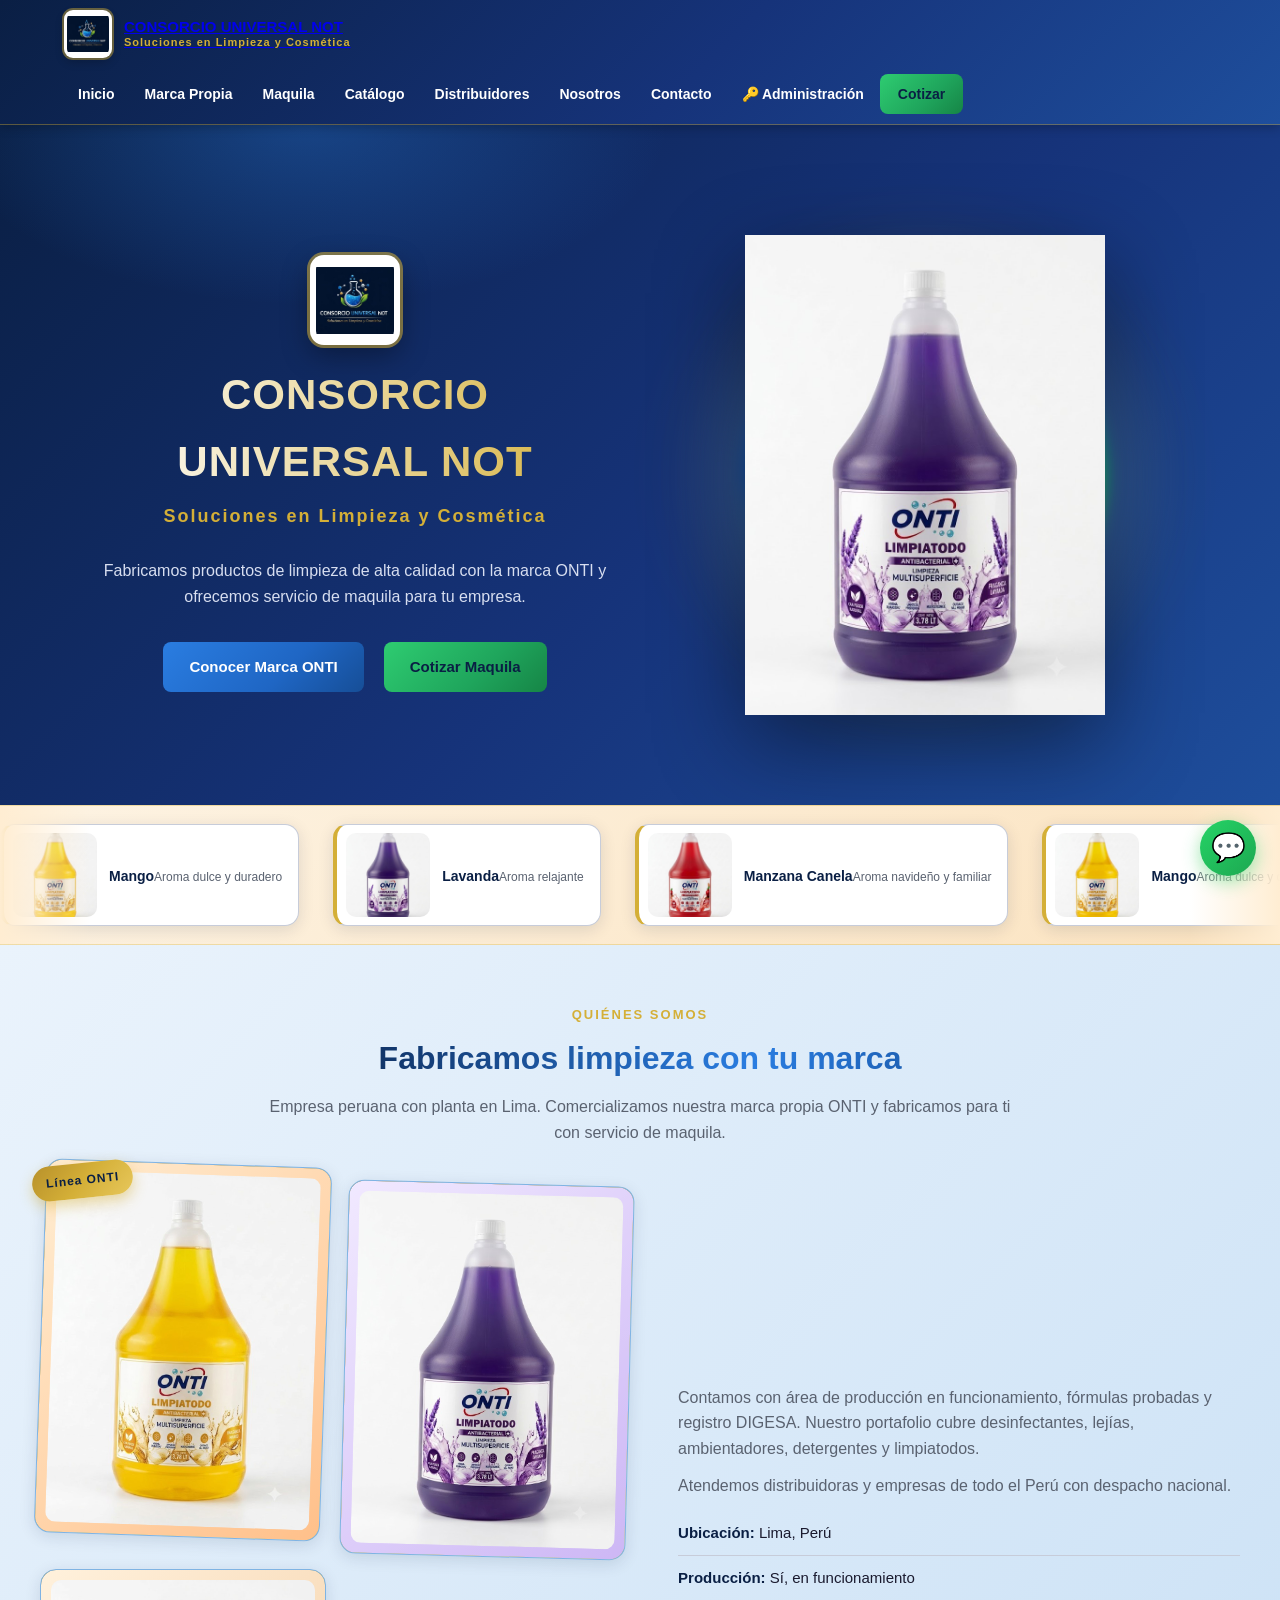
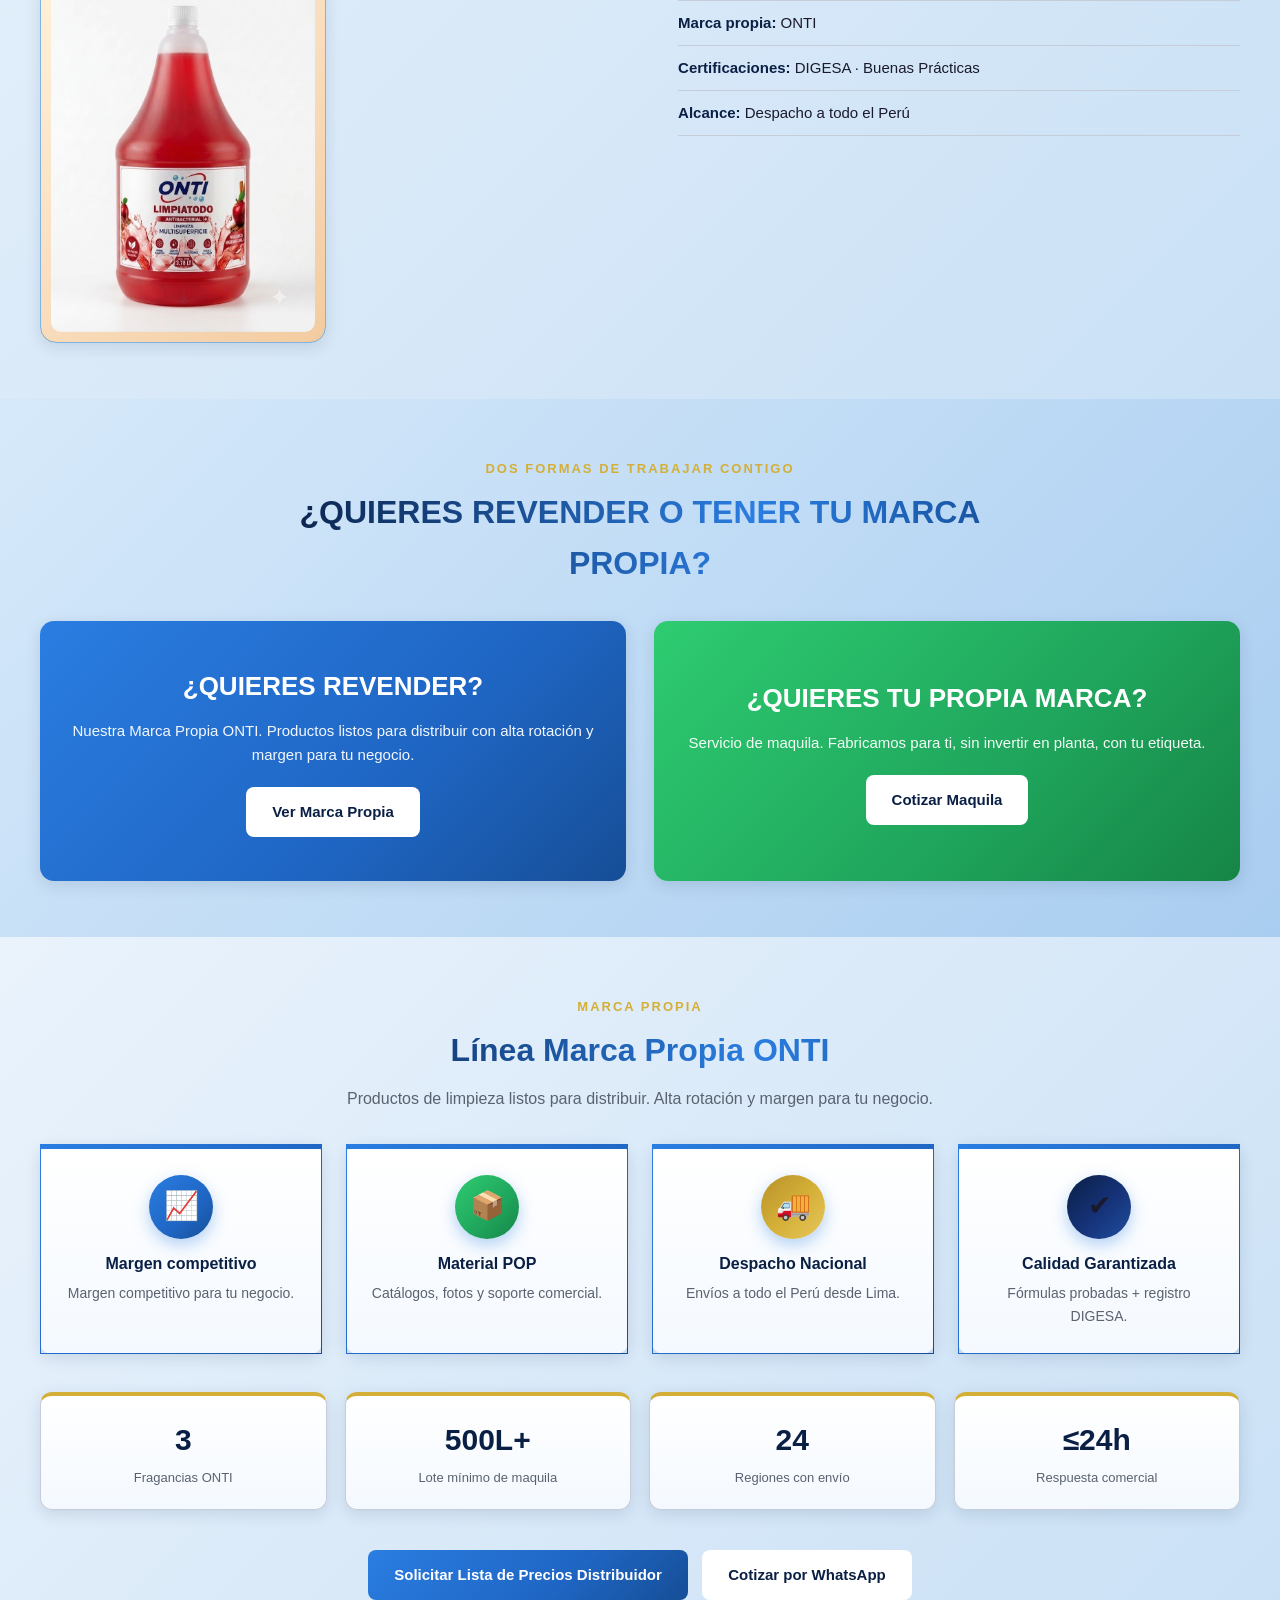
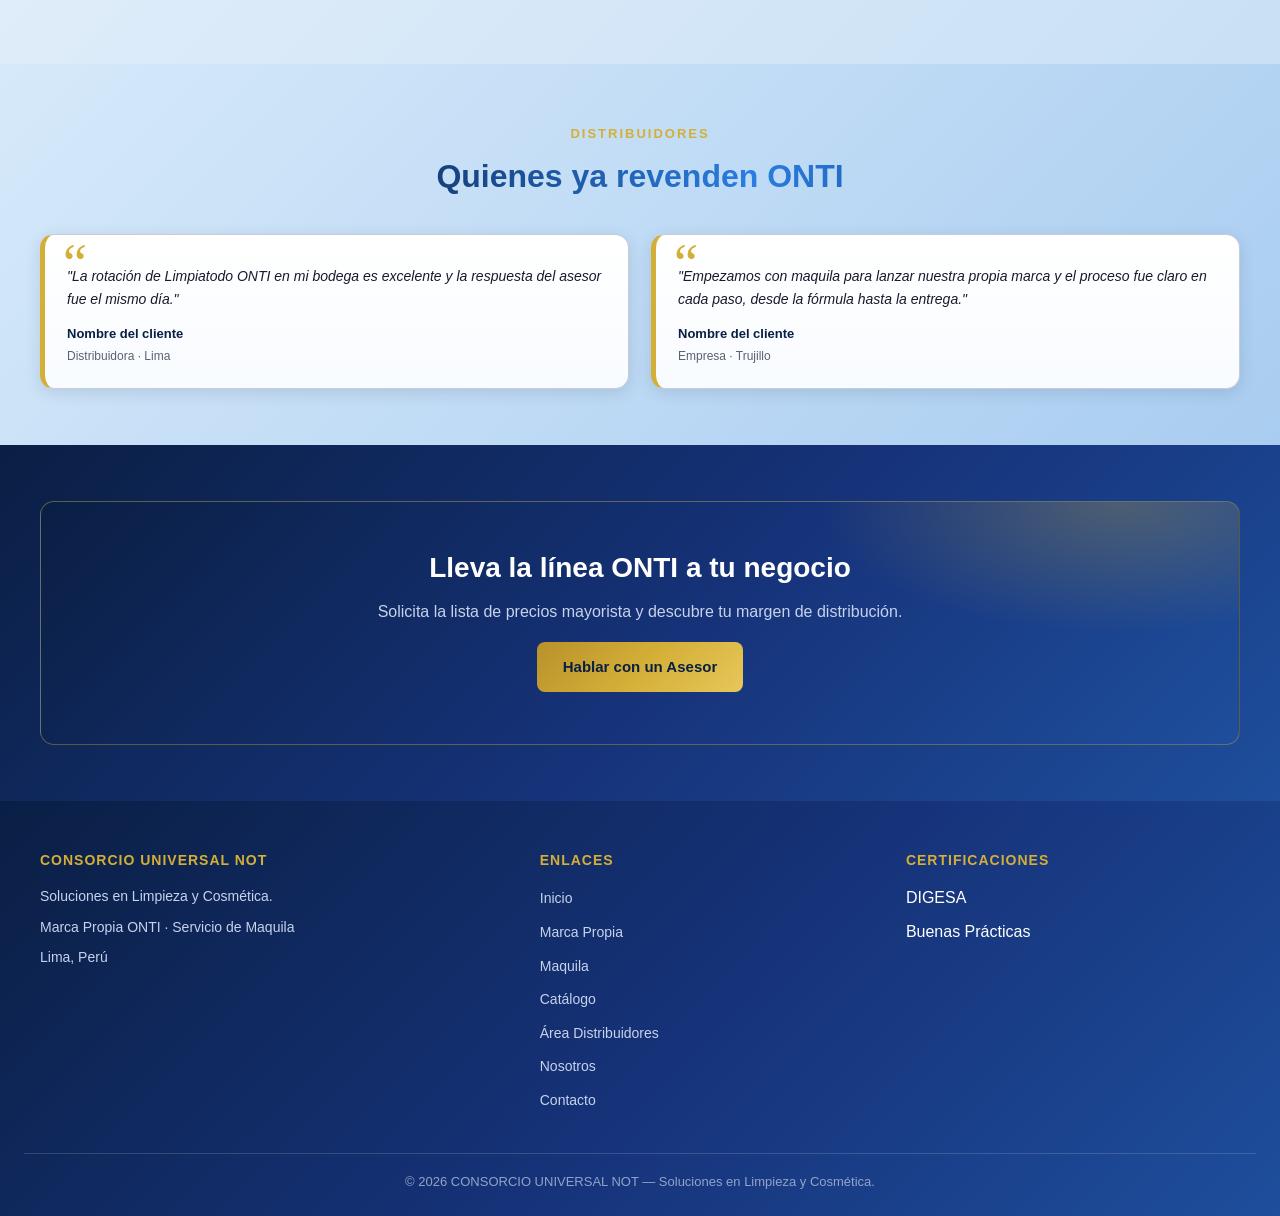
<file: index.html>
<!DOCTYPE html>
<html lang="es">
<head>
  <meta charset="UTF-8">
  <meta name="viewport" content="width=device-width, initial-scale=1.0">
  <title>CONSORCIO UNIVERSAL NOT — Soluciones en Limpieza y Cosmética</title>
  <meta name="description" content="Marca Propia ONTI y servicio de maquila. Productos de limpieza para distribuidoras y empresas.">
  <link rel="icon" href="data:image/svg+xml,%3Csvg xmlns='http://www.w3.org/2000/svg' viewBox='0 0 64 64'%3E%3Crect width='64' height='64' rx='14' fill='%230A1F44'/%3E%3Ctext x='32' y='44' font-size='34' font-family='Arial' font-weight='700' text-anchor='middle' fill='%23D4AF37'%3EN%3C/text%3E%3C/svg%3E">
  <meta property="og:type" content="website">
  <meta property="og:title" content="CONSORCIO UNIVERSAL NOT — Soluciones en Limpieza y Cosmética">
  <meta property="og:description" content="Marca Propia ONTI y servicio de maquila. Productos de limpieza para distribuidoras y empresas.">
  <meta property="og:image" content="https://jdiazp67.github.io/consorciouniversalnot/imagenes/WhatsApp%20Image%202026-08-08%20at%204.37.59%20PM.jpeg">
  <meta property="og:url" content="https://jdiazp67.github.io/consorciouniversalnot/">
  <meta name="twitter:card" content="summary_large_image">
  <script type="application/ld+json">
  {
    "@context": "https://schema.org",
    "@type": "Organization",
    "name": "Consorcio Universal NOT",
    "url": "https://jdiazp67.github.io/consorciouniversalnot/",
    "logo": "https://jdiazp67.github.io/consorciouniversalnot/imagenes/WhatsApp%20Image%202026-08-08%20at%204.37.59%20PM.jpeg",
    "address": { "@type": "PostalAddress", "addressLocality": "Lima", "addressCountry": "PE" },
    "areaServed": "Perú"
  }
  </script>
  <link rel="stylesheet" href="css/estilos.css">
</head>
<body>

  <!-- ============ HEADER / NAVEGACIÓN SUPERIOR ============ -->
  <header class="header" id="header">
    <div class="header-inner">
      <div class="brand">
        <a href="index.html"><img src="imagenes/WhatsApp Image 2026-08-08 at 4.37.59 PM.jpeg" alt="Logo CONSORCIO UNIVERSAL NOT"></a>
        <a href="index.html" class="brand-name">CONSORCIO UNIVERSAL NOT
          <span>Soluciones en Limpieza y Cosmética</span>
        </a>
      </div>
      <button class="boton-menu" id="btn-menu" aria-label="Abrir menú" aria-expanded="false" aria-controls="nav-principal">☰</button>
      <nav class="nav" id="nav-principal">
        <a href="index.html">Inicio</a>
        <a href="distribuidores.html">Marca Propia</a>
        <a href="maquila.html">Maquila</a>
        <a href="catalogo.html">Catálogo</a>
        <a href="distribuidores.html">Distribuidores</a>
        <a href="nosotros.html">Nosotros</a>
        <a href="contacto.html">Contacto</a>
        <a href="catalogo.html">🔑 Administración</a>
        <a href="contacto.html" class="cta-cotizar">Cotizar</a>
      </nav>
    </div>
  </header>

  <div class="capa-menu" id="capa-menu" hidden></div>

  <!-- ============ HERO ============ -->
  <section class="hero" id="inicio">
    <div class="hero-grid">
      <div class="hero-texto">
        <img class="logo-hero" src="imagenes/WhatsApp Image 2026-08-08 at 4.37.59 PM.jpeg" alt="Logo CONSORCIO UNIVERSAL NOT">
        <h1>CONSORCIO UNIVERSAL NOT</h1>
        <p class="sub">Soluciones en Limpieza y Cosmética</p>
        <p>Fabricamos productos de limpieza de alta calidad con la marca ONTI y ofrecemos servicio de maquila para tu empresa.</p>
        <div class="botones-hero">
          <a href="#somos" class="btn btn-azul">Conocer Marca ONTI</a>
          <a href="maquila.html" class="btn btn-verde">Cotizar Maquila</a>
        </div>
      </div>
      <div class="hero-visual" aria-hidden="true">
        <span class="hero-disco"></span>
        <img class="hero-producto" src="imagenes/WhatsApp Image 2026-08-08 at 4.38.36 PM.jpeg" alt="Limpiatodo Antibacterial Lavanda">
      </div>
    </div>
  </section>

  <!-- ============ CINTA DE FRAGANCIAS EN MOVIMIENTO ============ -->
  <section class="cinta-fragancias" aria-label="Fragancias de la línea ONTI">
    <div class="cinta-track">
      <div class="cinta-item"><img src="imagenes/WhatsApp Image 2026-08-08 at 4.38.08 PM.jpeg" alt="Limpiatodo Mango"><div><span class="nombre">Mango</span><span class="sub">Aroma dulce y duradero</span></div></div>
      <div class="cinta-item"><img src="imagenes/WhatsApp Image 2026-08-08 at 4.38.36 PM.jpeg" alt="Limpiatodo Lavanda"><div><span class="nombre">Lavanda</span><span class="sub">Aroma relajante</span></div></div>
      <div class="cinta-item"><img src="imagenes/WhatsApp Image 2026-08-08 at 4.38.24 PM.jpeg" alt="Limpiatodo Manzana Canela"><div><span class="nombre">Manzana Canela</span><span class="sub">Aroma navideño y familiar</span></div></div>
      <div class="cinta-item"><img src="imagenes/WhatsApp Image 2026-08-08 at 4.38.08 PM.jpeg" alt="Limpiatodo Mango"><div><span class="nombre">Mango</span><span class="sub">Aroma dulce y duradero</span></div></div>
      <div class="cinta-item"><img src="imagenes/WhatsApp Image 2026-08-08 at 4.38.36 PM.jpeg" alt="Limpiatodo Lavanda"><div><span class="nombre">Lavanda</span><span class="sub">Aroma relajante</span></div></div>
      <div class="cinta-item"><img src="imagenes/WhatsApp Image 2026-08-08 at 4.38.24 PM.jpeg" alt="Limpiatodo Manzana Canela"><div><span class="nombre">Manzana Canela</span><span class="sub">Aroma navideño y familiar</span></div></div>
    </div>
  </section>

  <!-- ============ QUIÉNES SOMOS ============ -->
  <section class="seccion-clara" id="somos">
    <div class="contenedor">
      <div class="encabezado-seccion">
        <span class="etiqueta">Quiénes somos</span>
        <h2>Fabricamos limpieza con tu marca</h2>
        <p>Empresa peruana con planta en Lima. Comercializamos nuestra marca propia ONTI y fabricamos para ti con servicio de maquila.</p>
      </div>
      <div class="grid-somos">
        <div class="vitrina-productos">
          <span class="insignia">Línea ONTI</span>
          <div class="marco marco-mango"><img src="imagenes/WhatsApp Image 2026-08-08 at 4.38.08 PM.jpeg" alt="Limpiatodo Antibacterial Mango"></div>
          <div class="marco marco-lavanda"><img src="imagenes/WhatsApp Image 2026-08-08 at 4.38.36 PM.jpeg" alt="Limpiatodo Antibacterial Lavanda"></div>
          <div class="marco marco-canela"><img src="imagenes/WhatsApp Image 2026-08-08 at 4.38.24 PM.jpeg" alt="Limpiatodo Antibacterial Manzana Canela"></div>
        </div>
        <div>
          <div class="texto">
            <p>Contamos con área de producción en funcionamiento, fórmulas probadas y registro DIGESA. Nuestro portafolio cubre desinfectantes, lejías, ambientadores, detergentes y limpiatodos.</p>
            <p>Atendemos distribuidoras y empresas de todo el Perú con despacho nacional.</p>
          </div>
          <ul class="datos-empresa">
            <li><strong>Ubicación:</strong> Lima, Perú</li>
            <li><strong>Producción:</strong> Sí, en funcionamiento</li>
            <li><strong>Marca propia:</strong> ONTI</li>
            <li><strong>Certificaciones:</strong> DIGESA · Buenas Prácticas</li>
            <li><strong>Alcance:</strong> Despacho a todo el Perú</li>
          </ul>
        </div>
      </div>
    </div>
  </section>

  <!-- ============ 2 VÍAS ============ -->
  <section class="seccion-gris">
    <div class="contenedor">
      <div class="encabezado-seccion">
        <span class="etiqueta">Dos formas de trabajar contigo</span>
        <h2>¿QUIERES REVENDER O TENER TU MARCA PROPIA?</h2>
      </div>
      <div class="vias">
        <div class="via via-azul">
          <h3>¿Quieres revender?</h3>
          <p>Nuestra Marca Propia ONTI. Productos listos para distribuir con alta rotación y margen para tu negocio.</p>
          <a href="catalogo.html" class="btn btn-blanco">Ver Marca Propia</a>
        </div>
        <div class="via via-verde">
          <h3>¿Quieres tu propia marca?</h3>
          <p>Servicio de maquila. Fabricamos para ti, sin invertir en planta, con tu etiqueta.</p>
          <a href="maquila.html" class="btn btn-blanco">Cotizar Maquila</a>
        </div>
      </div>
    </div>
  </section>

  <!-- ============ BENEFICIOS MARCA PROPIA ============ -->
  <section class="seccion-clara">
    <div class="contenedor">
      <div class="encabezado-seccion">
        <span class="etiqueta">Marca Propia</span>
        <h2>Línea Marca Propia ONTI</h2>
        <p>Productos de limpieza listos para distribuir. Alta rotación y margen para tu negocio.</p>
      </div>
      <div class="grid-beneficios">
        <div class="beneficio">
          <div class="icono">📈</div>
          <h4>Margen competitivo</h4>
          <p>Margen competitivo para tu negocio.</p>
        </div>
        <div class="beneficio">
          <div class="icono">📦</div>
          <h4>Material POP</h4>
          <p>Catálogos, fotos y soporte comercial.</p>
        </div>
        <div class="beneficio">
          <div class="icono">🚚</div>
          <h4>Despacho Nacional</h4>
          <p>Envíos a todo el Perú desde Lima.</p>
        </div>
        <div class="beneficio">
          <div class="icono">✔</div>
          <h4>Calidad Garantizada</h4>
          <p>Fórmulas probadas + registro DIGESA.</p>
        </div>
      </div>
      <div class="cifras">
        <div class="cifra"><div class="numero">3</div><div class="label">Fragancias ONTI</div></div>
        <div class="cifra"><div class="numero">500L+</div><div class="label">Lote mínimo de maquila</div></div>
        <div class="cifra"><div class="numero">24</div><div class="label">Regiones con envío</div></div>
        <div class="cifra"><div class="numero">≤24h</div><div class="label">Respuesta comercial</div></div>
      </div>
      <div style="text-align: center; margin-top: 40px;">
        <a href="distribuidores.html" class="btn btn-azul">Solicitar Lista de Precios Distribuidor</a>
        <a href="https://wa.me/51992749363?text=Hola%20Consorcio%20Universal%20NOT%2C%20quiero%20la%20lista%20de%20precios%20distribuidor%20de%20la%20l%C3%ADnea%20ONTI." target="_blank" rel="noopener" class="btn btn-blanco" style="margin-left:10px;">Cotizar por WhatsApp</a>
      </div>
    </div>
  </section>

  <!-- ============ TESTIMONIOS ============ -->
  <section class="seccion-gris">
    <div class="contenedor">
      <div class="encabezado-seccion">
        <span class="etiqueta">Distribuidores</span>
        <h2>Quienes ya revenden ONTI</h2>
      </div>
      <div class="testimoniales">
        <div class="testimonio">
          <p class="frase"><!-- EDITAME: escribe aquí el testimonio real -->"La rotación de Limpiatodo ONTI en mi bodega es excelente y la respuesta del asesor fue el mismo día."</p>
          <div class="autor"><!-- EDITAME: nombre y ciudad -->Nombre del cliente<span>Distribuidora · Lima</span></div>
        </div>
        <div class="testimonio">
          <p class="frase"><!-- EDITAME: escribe aquí el testimonio real -->"Empezamos con maquila para lanzar nuestra propia marca y el proceso fue claro en cada paso, desde la fórmula hasta la entrega."</p>
          <div class="autor"><!-- EDITAME: nombre y ciudad -->Nombre del cliente<span>Empresa · Trujillo</span></div>
        </div>
      </div>
    </div>
  </section>

  <!-- ============ BANNER CTA ============ -->
  <section class="seccion-marino">
    <div class="contenedor">
      <div class="banner-cta">
        <h2>Lleva la línea ONTI a tu negocio</h2>
        <p>Solicita la lista de precios mayorista y descubre tu margen de distribución.</p>
        <a href="https://wa.me/51992749363?text=Hola%20Consorcio%20Universal%20NOT%2C%20quiero%20hablar%20con%20un%20asesor%20sobre%20la%20l%C3%ADnea%20ONTI%20y%20su%20margen%20de%20distribuci%C3%B3n." target="_blank" rel="noopener" class="btn btn-oro">Hablar con un Asesor</a>
      </div>
    </div>
  </section>

  <!-- ============ FOOTER ============ -->
  <footer class="footer">
    <div class="footer-inner">
      <div>
        <h4>CONSORCIO UNIVERSAL NOT</h4>
        <p>Soluciones en Limpieza y Cosmética.</p>
        <p style="margin-top: 8px;">Marca Propia ONTI · Servicio de Maquila</p>
        <p style="margin-top: 8px;">Lima, Perú</p>
      </div>
      <div>
        <h4>Enlaces</h4>
        <ul>
          <li><a href="index.html">Inicio</a></li>
          <li><a href="distribuidores.html">Marca Propia</a></li>
          <li><a href="maquila.html">Maquila</a></li>
          <li><a href="catalogo.html">Catálogo</a></li>
          <li><a href="distribuidores.html">Área Distribuidores</a></li>
          <li><a href="nosotros.html">Nosotros</a></li>
          <li><a href="contacto.html">Contacto</a></li>
        </ul>
      </div>
      <div>
        <h4>Certificaciones</h4>
        <ul>
          <li>DIGESA</li>
          <li>Buenas Prácticas</li>
        </ul>
      </div>
    </div>
    <div class="footer-base">
      © 2026 CONSORCIO UNIVERSAL NOT — Soluciones en Limpieza y Cosmética.
    </div>
  </footer>

  <!-- WhatsApp flotante -->
  <a class="whatsapp-float" href="https://wa.me/51992749363" target="_blank" rel="noopener">
    <span class="burbuja">¿Dudas? Escríbenos</span>
    <span class="icono">💬</span>
  </a>

  <script>
    (function () {
      var header = document.getElementById('header');
      var boton = document.getElementById('btn-menu');
      var nav = document.getElementById('nav-principal');
      var capa = document.getElementById('capa-menu');

      function abrir() {
        header.classList.add('abierto');
        capa.hidden = false;
        document.body.classList.add('bloqueo-menu');
        boton.setAttribute('aria-expanded', 'true');
        boton.innerHTML = '✕';
      }

      function cerrarMenu() {
        header.classList.remove('abierto');
        capa.hidden = true;
        document.body.classList.remove('bloqueo-menu');
        boton.setAttribute('aria-expanded', 'false');
        boton.innerHTML = '☰';
      }

      boton.addEventListener('click', function () {
        if (header.classList.contains('abierto')) cerrarMenu(); else abrir();
      });
      capa.addEventListener('click', cerrarMenu);
      nav.querySelectorAll('a').forEach(function (enlace) {
        enlace.addEventListener('click', cerrarMenu);
      });
      window.addEventListener('keydown', function (e) {
        if (e.key === 'Escape') cerrarMenu();
      });
    })();
  </script>

</body>
</html>
</file>
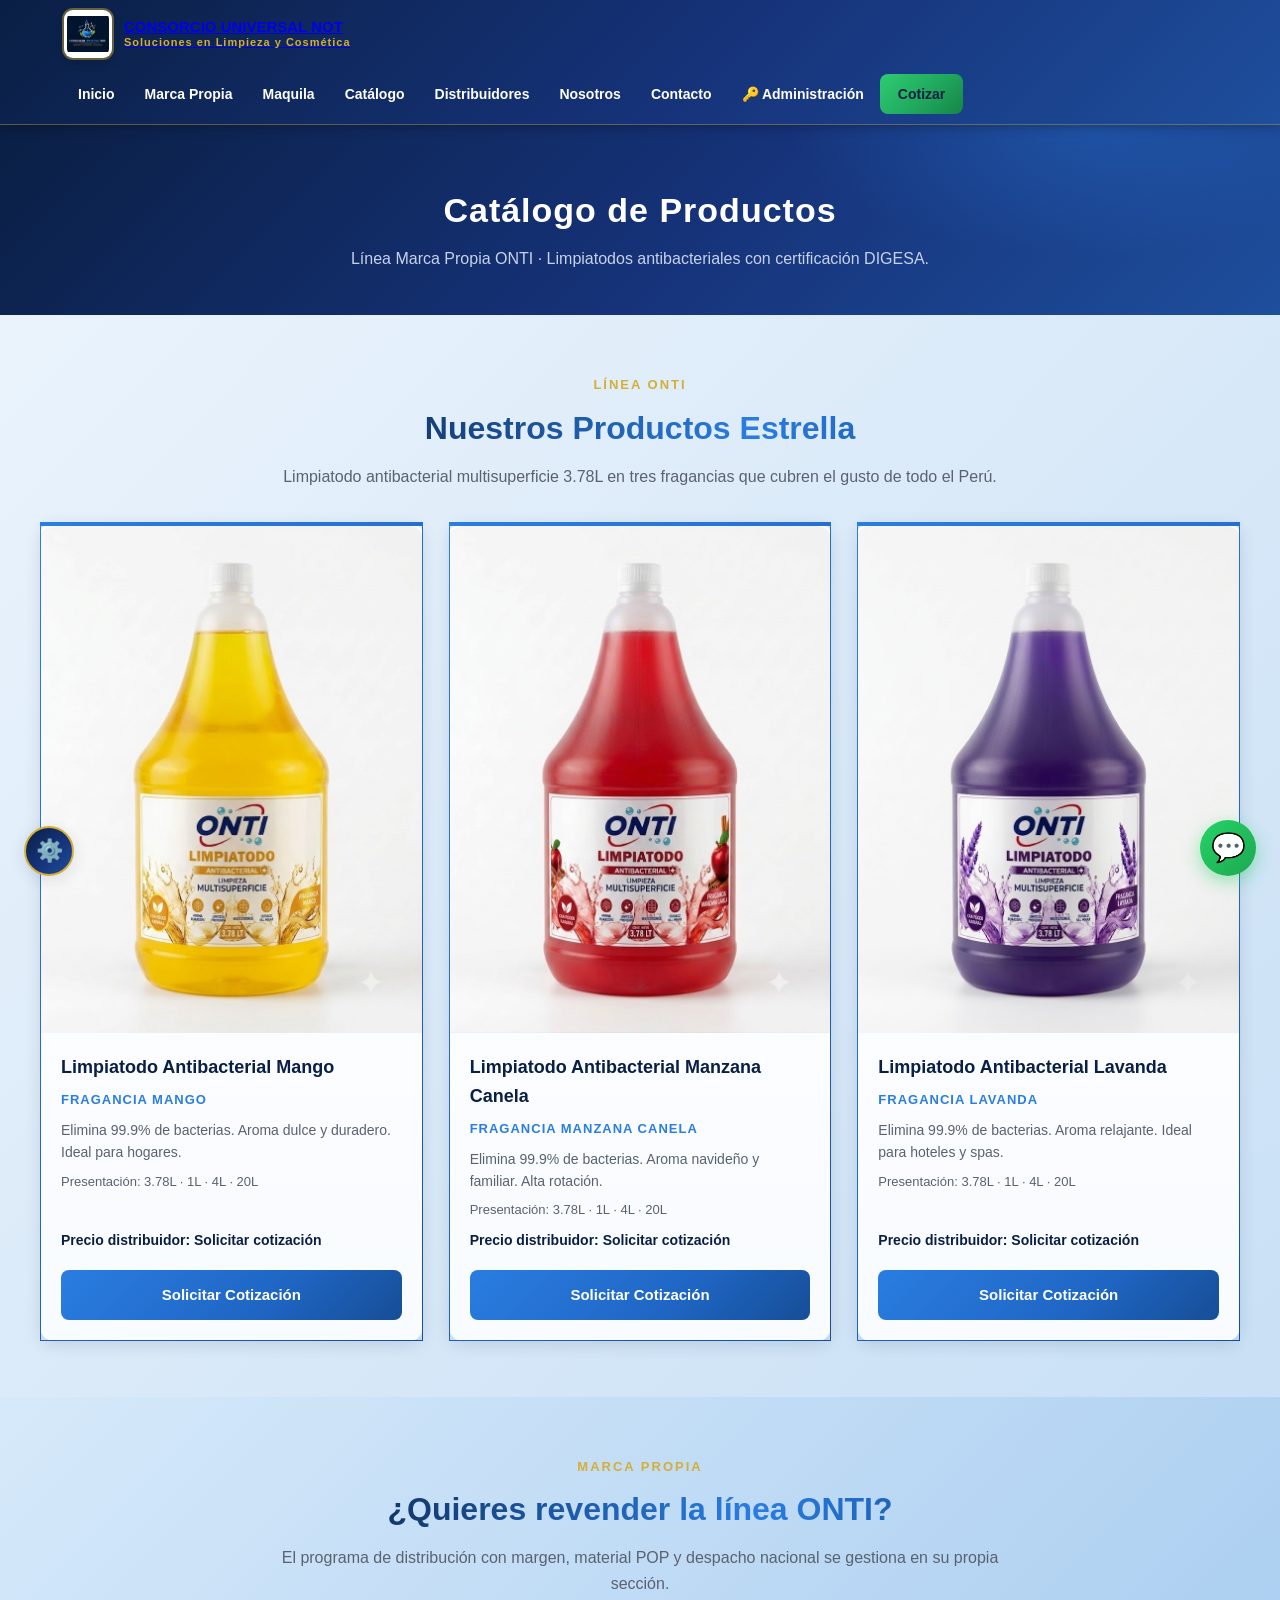
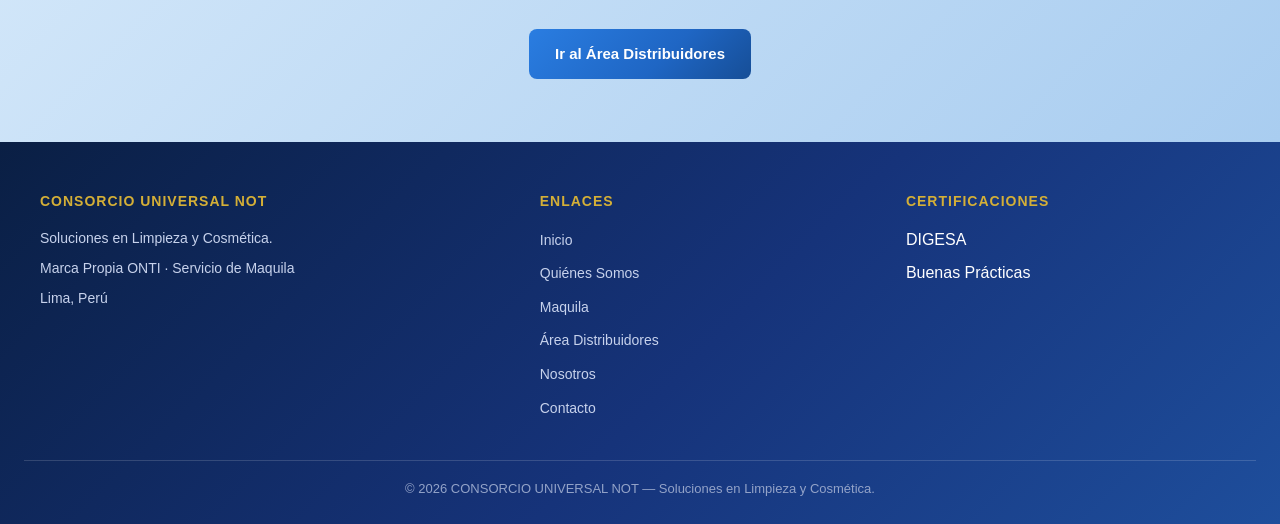
<file: catalogo.html>
<!DOCTYPE html>
<html lang="es">
<head>
  <meta charset="UTF-8">
  <meta name="viewport" content="width=device-width, initial-scale=1.0">
  <title>Catálogo — CONSORCIO UNIVERSAL NOT</title>
  <meta name="description" content="Catálogo de productos Marca Propia ONTI y panel administrativo.">
  <link rel="icon" href="data:image/svg+xml,%3Csvg xmlns='http://www.w3.org/2000/svg' viewBox='0 0 64 64'%3E%3Crect width='64' height='64' rx='14' fill='%230A1F44'/%3E%3Ctext x='32' y='44' font-size='34' font-family='Arial' font-weight='700' text-anchor='middle' fill='%23D4AF37'%3EN%3C/text%3E%3C/svg%3E">
  <meta property="og:type" content="website">
  <meta property="og:title" content="Catálogo ONTI — CONSORCIO UNIVERSAL NOT">
  <meta property="og:description" content="Limpiatodo antibacterial Mango, Manzana Canela y Lavanda. Marca propia y maquila.">
  <meta property="og:image" content="https://jdiazp67.github.io/consorciouniversalnot/imagenes/WhatsApp%20Image%202026-08-08%20at%204.37.59%20PM.jpeg">
  <link rel="stylesheet" href="css/estilos.css">
</head>
<body>

  <!-- ============ HEADER / NAVEGACIÓN SUPERIOR ============ -->
  <header class="header" id="header">
    <div class="header-inner">
      <div class="brand">
        <a href="index.html"><img src="imagenes/WhatsApp Image 2026-08-08 at 4.37.59 PM.jpeg" alt="Logo CONSORCIO UNIVERSAL NOT"></a>
        <a href="index.html" class="brand-name">CONSORCIO UNIVERSAL NOT
          <span>Soluciones en Limpieza y Cosmética</span>
        </a>
      </div>
      <button class="boton-menu" id="btn-menu" aria-label="Abrir menú" aria-expanded="false" aria-controls="nav-principal">☰</button>
      <nav class="nav" id="nav-principal">
        <a href="index.html">Inicio</a>
        <a href="#marca-propia">Marca Propia</a>
        <a href="maquila.html">Maquila</a>
        <a href="#catalogo">Catálogo</a>
        <a href="distribuidores.html">Distribuidores</a>
        <a href="nosotros.html">Nosotros</a>
        <a href="contacto.html">Contacto</a>
        <a href="#" onclick="abrirAcceso(); return false;">🔑 Administración</a>
        <a href="contacto.html" class="cta-cotizar">Cotizar</a>
      </nav>
    </div>
  </header>

  <div class="capa-menu" id="capa-menu" hidden></div>

  <!-- ============ CABECERA ============ -->
  <section class="cabecera-pagina">
    <h1>Catálogo de Productos</h1>
    <p>Línea Marca Propia ONTI · Limpiatodos antibacteriales con certificación DIGESA.</p>
  </section>

  <!-- ============ CATÁLOGO ============ -->
  <section class="seccion-clara" id="catalogo">
    <div class="contenedor">
      <div class="encabezado-seccion">
        <span class="etiqueta">Línea ONTI</span>
        <h2>Nuestros Productos Estrella</h2>
        <p>Limpiatodo antibacterial multisuperficie 3.78L en tres fragancias que cubren el gusto de todo el Perú.</p>
      </div>
      <div class="grid-productos" id="grid-productos">
        <div class="producto">
          <img class="img-producto" src="imagenes/WhatsApp Image 2026-08-08 at 4.38.08 PM.jpeg" alt="Limpiatodo Antibacterial Mango">
          <div class="cuerpo">
            <h3>Limpiatodo Antibacterial Mango</h3>
            <span class="fragancia">Fragancia Mango</span>
            <p>Elimina 99.9% de bacterias. Aroma dulce y duradero. Ideal para hogares.</p>
            <span class="presentacion">Presentación: 3.78L · 1L · 4L · 20L</span>
            <span class="precio">Precio distribuidor: Solicitar cotización</span>
            <a href="distribuidores.html" class="btn btn-azul">Solicitar Cotización</a>
          </div>
        </div>
        <div class="producto">
          <img class="img-producto" src="imagenes/WhatsApp Image 2026-08-08 at 4.38.24 PM.jpeg" alt="Limpiatodo Antibacterial Manzana Canela">
          <div class="cuerpo">
            <h3>Limpiatodo Antibacterial Manzana Canela</h3>
            <span class="fragancia">Fragancia Manzana Canela</span>
            <p>Elimina 99.9% de bacterias. Aroma navideño y familiar. Alta rotación.</p>
            <span class="presentacion">Presentación: 3.78L · 1L · 4L · 20L</span>
            <span class="precio">Precio distribuidor: Solicitar cotización</span>
            <a href="distribuidores.html" class="btn btn-azul">Solicitar Cotización</a>
          </div>
        </div>
        <div class="producto">
          <img class="img-producto" src="imagenes/WhatsApp Image 2026-08-08 at 4.38.36 PM.jpeg" alt="Limpiatodo Antibacterial Lavanda">
          <div class="cuerpo">
            <h3>Limpiatodo Antibacterial Lavanda</h3>
            <span class="fragancia">Fragancia Lavanda</span>
            <p>Elimina 99.9% de bacterias. Aroma relajante. Ideal para hoteles y spas.</p>
            <span class="presentacion">Presentación: 3.78L · 1L · 4L · 20L</span>
            <span class="precio">Precio distribuidor: Solicitar cotización</span>
            <a href="distribuidores.html" class="btn btn-azul">Solicitar Cotización</a>
          </div>
        </div>
      </div>
      <p class="sin-productos" id="sin-productos" hidden>Próximamente más productos de la línea ONTI.</p>
    </div>
  </section>

  <!-- ============ MARCA PROPIA (acceso a distribución) ============ -->
  <section class="seccion-gris" id="marca-propia">
    <div class="contenedor">
      <div class="encabezado-seccion">
        <span class="etiqueta">Marca Propia</span>
        <h2>¿Quieres revender la línea ONTI?</h2>
        <p>El programa de distribución con margen, material POP y despacho nacional se gestiona en su propia sección.</p>
      </div>
      <div style="text-align: center; margin-top: 32px;">
        <a href="distribuidores.html" class="btn btn-azul">Ir al Área Distribuidores</a>
      </div>
    </div>
  </section>

  <!-- ============ FOOTER ============ -->
  <footer class="footer">
    <div class="footer-inner">
      <div>
        <h4>CONSORCIO UNIVERSAL NOT</h4>
        <p>Soluciones en Limpieza y Cosmética.</p>
        <p style="margin-top: 8px;">Marca Propia ONTI · Servicio de Maquila</p>
        <p style="margin-top: 8px;">Lima, Perú</p>
      </div>
      <div>
        <h4>Enlaces</h4>
        <ul>
          <li><a href="index.html">Inicio</a></li>
          <li><a href="index.html#somos">Quiénes Somos</a></li>
          <li><a href="maquila.html">Maquila</a></li>
          <li><a href="distribuidores.html">Área Distribuidores</a></li>
          <li><a href="nosotros.html">Nosotros</a></li>
          <li><a href="contacto.html">Contacto</a></li>
        </ul>
      </div>
      <div>
        <h4>Certificaciones</h4>
        <ul>
          <li>DIGESA</li>
          <li>Buenas Prácticas</li>
        </ul>
      </div>
    </div>
    <div class="footer-base">
      © 2026 CONSORCIO UNIVERSAL NOT — Soluciones en Limpieza y Cosmética.
    </div>
  </footer>

  <!-- Acceso restringido al panel admin -->
  <button class="admin-float" onclick="abrirAcceso()" aria-label="Acceso a panel interno">
    <span class="burbuja">Acceso interno</span>
    <span class="icono">⚙️</span>
  </button>

  <!-- WhatsApp flotante -->
  <a class="whatsapp-float" href="https://wa.me/51992749363" target="_blank" rel="noopener">
    <span class="burbuja">¿Dudas? Escríbenos</span>
    <span class="icono">💬</span>
  </a>

  <!-- ============ MODAL DE ACCESO ============ -->
  <div class="modal-overlay" id="modal-acceso" hidden>
    <div class="modal-caja">
      <h3>🔒 Acceso restringido</h3>
      <p>Este espacio es exclusivo del personal asignado. Ingresa tu clave para continuar.</p>
      <input type="password" id="clave-acceso" placeholder="Clave de acceso" autocomplete="current-password">
      <p class="error-acceso" id="error-acceso" hidden>Clave incorrecta. Inténtalo de nuevo.</p>
      <div class="modal-botones">
        <button type="button" class="btn btn-verde" onclick="verificarAcceso()">Acceder</button>
        <button type="button" class="btn btn-blanco" onclick="cerrarAcceso()">Cancelar</button>
      </div>
    </div>
  </div>

  <!-- ============ PANEL ADMIN (vista interna, solo con clave) ============ -->
  <div id="panel-admin" hidden>

    <div class="admin-topbar">
      <h1>⚙️ Panel Comercial — CONSORCIO UNIVERSAL NOT</h1>
      <span class="usuario">Área Comercial · Acceso restringido ·
        <a href="#" style="color:#D4AF37;" onclick="verPaginaWeb(); return false;">← Ver página web</a> ·
        <a href="#" style="color:#FFB4B4;" onclick="cerrarSesion(); return false;">Cerrar sesión</a>
      </span>
    </div>

    <div class="admin-wrap">

      <div class="admin-aviso">
        ⚙️ <strong>Panel de uso interno:</strong> desde aquí se cargan y administran los <strong>productos</strong>, <strong>fotos</strong> y <strong>categorías</strong> que se muestran en el catálogo, y se atienden las solicitudes recibidas.
      </div>

      <nav class="tabs">
        <a href="#card-productos" class="activo">Productos</a>
        <a href="#card-categorias">Categorías</a>
        <a href="#card-solicitudes">Solicitudes</a>
        <a href="#card-leads">Leads Distribuidores</a>
        <a href="#card-analitica">📊 Analítica</a>
      </nav>

      <!-- Formulario Nuevo / Editar Producto -->
      <div id="form-producto" class="tarjeta-admin form-admin" style="display:none;">
        <h2 id="form-titulo">Nuevo Producto</h2>
        <form class="formulario" style="max-width:100%; margin:0; box-shadow:none;" onsubmit="guardarProducto(event)">
          <input type="hidden" id="p-id">
          <div class="campo">
            <label for="p-nombre">Nombre del producto</label>
            <input type="text" id="p-nombre" placeholder="Ej. Limpiatodo Antibacterial" required>
          </div>
          <div class="campo">
            <label for="p-linea">Línea</label>
            <select id="p-linea">
              <option>Marca Propia</option>
              <option>Maquila</option>
            </select>
          </div>
          <div class="campo">
            <label for="p-categoria">Categoría</label>
            <select id="p-categoria">
              <option>Limpieza</option>
              <option>Cosmética</option>
              <option>Maquila</option>
              <option>Otra</option>
            </select>
          </div>
          <div class="campo">
            <label for="p-fragancia">Fragancia</label>
            <select id="p-fragancia">
              <option>Mango</option>
              <option>Manzana Canela</option>
              <option>Lavanda</option>
              <option>Otra</option>
            </select>
          </div>
          <div class="campo">
            <label for="p-presentacion">Presentación</label>
            <input type="text" id="p-presentacion" placeholder="3.78L · 1L · 4L · 20L">
          </div>
          <div class="campo">
            <label for="p-descripcion">Descripción</label>
            <textarea id="p-descripcion" rows="2" placeholder="Breve descripción del producto"></textarea>
          </div>
          <div class="campo">
            <label for="p-imagen">Imagen del producto</label>
            <input type="file" id="p-imagen" accept="image/*" onchange="vistaPreviaImagen(event)">
            <img id="p-imagen-prev" class="preview-imagen" alt="Vista previa" hidden>
          </div>
          <div class="campo">
            <label for="p-stock">Disponibilidad / Lote</label>
            <input type="text" id="p-stock" placeholder="Ej. Lote 24-08 · en stock">
          </div>
          <div class="campo">
            <label for="p-estado">Estado (visibilidad pública)</label>
            <select id="p-estado">
              <option>Activo</option>
              <option>Inactivo</option>
            </select>
          </div>
          <button type="submit" class="btn btn-verde">Guardar Producto</button>
          <button type="button" class="btn btn-blanco" onclick="cerrarFormProducto()">Cancelar</button>
        </form>
      </div>

      <div class="tarjeta-admin" id="card-productos">
        <div style="display:flex; justify-content:space-between; align-items:center; flex-wrap:wrap; gap:12px; margin-bottom:16px;">
          <h2 style="margin:0;">Catálogo de productos</h2>
          <button type="button" class="btn btn-verde" onclick="abrirFormProducto()">+ Nuevo Producto</button>
        </div>
        <table class="tabla-admin">
          <thead>
            <tr>
              <th>Foto</th>
              <th>Producto</th>
              <th>Línea</th>
              <th>Categoría</th>
              <th>Presentación</th>
              <th>Disponibilidad</th>
              <th>Estado</th>
              <th>Acciones</th>
            </tr>
          </thead>
          <tbody id="tabla-productos"></tbody>
        </table>
      </div>

      <!-- Formulario Nueva / Editar Categoría -->
      <div id="form-categoria" class="tarjeta-admin form-admin" style="display:none;">
        <h2 id="form-cat-titulo">Nueva Categoría</h2>
        <form class="formulario" style="max-width:100%; margin:0; box-shadow:none;" onsubmit="guardarCategoria(event)">
          <input type="hidden" id="c-id">
          <div class="campo">
            <label for="c-nombre">Nombre de la categoría</label>
            <input type="text" id="c-nombre" placeholder="Ej. Limpieza · Cosmética · Maquila" required>
          </div>
          <div class="campo">
            <label for="c-estado">Estado</label>
            <select id="c-estado">
              <option>Activo</option>
              <option>Inactivo</option>
            </select>
          </div>
          <button type="submit" class="btn btn-verde">Guardar Categoría</button>
          <button type="button" class="btn btn-blanco" onclick="cerrarFormCategoria()">Cancelar</button>
        </form>
      </div>

      <div class="tarjeta-admin" id="card-categorias">
        <div style="display:flex; justify-content:space-between; align-items:center; flex-wrap:wrap; gap:12px; margin-bottom:16px;">
          <h2 style="margin:0;">Categorías</h2>
          <button type="button" class="btn btn-verde" onclick="abrirFormCategoria()">+ Nueva Categoría</button>
        </div>
        <table class="tabla-admin">
          <thead>
            <tr>
              <th>Categoría</th>
              <th>Estado</th>
              <th>Acciones</th>
            </tr>
          </thead>
          <tbody id="tabla-categorias"></tbody>
        </table>
      </div>

      <div class="tarjeta-admin" id="card-solicitudes">
        <h2>Bandeja de solicitudes recibidas</h2>
        <table class="tabla-admin">
          <thead>
            <tr>
              <th>Fecha</th>
              <th>Empresa</th>
              <th>Tipo</th>
              <th>Volumen</th>
              <th>Estado</th>
            </tr>
          </thead>
          <tbody>
            <tr>
              <td>08/08/2026</td>
              <td>Distribuidora El Norte S.A.C.</td>
              <td>Lista de precios (Mango)</td>
              <td>1,000 – 5,000L</td>
              <td><span class="etiqueta-estado activo">Respondida en 24h</span></td>
            </tr>
            <tr>
              <td>08/08/2026</td>
              <td>Empresa Andina E.I.R.L.</td>
              <td>Cotización de maquila</td>
              <td>500 – 1,000L</td>
              <td><span class="etiqueta-estado inactivo">Pendiente</span></td>
            </tr>
          </tbody>
        </table>
      </div>

      <div class="tarjeta-admin" id="card-leads">
        <h2>Leads — Área Distribuidores</h2>
        <table class="tabla-admin">
          <thead>
            <tr>
              <th>Empresa</th>
              <th>RUC</th>
              <th>Ciudad</th>
              <th>Fecha</th>
            </tr>
          </thead>
          <tbody>
            <tr>
              <td>Comercial San Martín S.A.C.</td>
              <td>20XXXXXXXXX</td>
              <td>Rioja</td>
              <td>08/08/2026</td>
            </tr>
            <tr>
              <td>Distribuidora del Centro</td>
              <td>20XXXXXXXXX</td>
              <td>Huancayo</td>
              <td>07/08/2026</td>
            </tr>
          </tbody>
        </table>
      </div>

    <div class="tarjeta-admin" id="card-analitica">
        <h2>📊 Analítica de solicitudes recibidas</h2>
        <p class="nota-formulario">Se alimenta en tiempo real de los formularios de <strong>Contacto</strong> y <strong>Área Distribuidores</strong> (localStorage de este navegador). Fase 2 prevista: envío a Google Sheets/Base remota para verlas desde cualquier dispositivo.</p>
        <div class="analitica-resumen">
          <div class="analitica-metrica"><div class="big" id="analitica-metrica-total">0</div><div class="lbl">Solicitudes</div></div>
          <div class="analitica-metrica"><div class="big" id="analitica-metrica-dists">0</div><div class="lbl">Distribuidores</div></div>
          <div class="analitica-metrica"><div class="big" id="analitica-metrica-cotiz">0</div><div class="lbl">Cotizaciones</div></div>
          <div class="analitica-metrica"><div class="big" id="analitica-metrica-ciudades">0</div><div class="lbl">Ciudades</div></div>
        </div>
        <div class="analitica-cols">
          <div class="analitica-caja"><h3>Solicitudes por tipo</h3><div id="analitica-tipos"></div></div>
          <div class="analitica-caja"><h3>Productos más solicitados</h3><div id="analitica-productos"></div></div>
        </div>
        <div class="analitica-caja" style="margin-bottom:18px;">
          <h3>Últimas solicitudes</h3>
          <div id="analitica-tabla"></div>
        </div>
        <div style="display:flex; gap:10px; flex-wrap:wrap;">
          <button class="btn btn-azul" onclick="exportarCSV()">⬇ Exportar CSV</button>
          <button class="btn btn-blanco" onclick="limpiarLeads()">Limpiar datos de prueba</button>
        </div>
      </div>

    </div><!-- /.admin-wrap -->

  </div><!-- /#panel-admin -->

  <script>
    const CLAVE_ACCESO = 'admin123';

    function $ (id) { return document.getElementById(id); }
    let editandoId = null;
    let editandoCatId = null;

    /* ---------- Sesión / acceso ---------- */
    let sesionActiva = false;

    function guardarSesion() {
      sesionActiva = true;
      try { sessionStorage.setItem('panel_admin', 'autorizado'); } catch (e) {}
    }

    function tieneSesion() {
      if (sesionActiva) return true;
      try { return sessionStorage.getItem('panel_admin') === 'autorizado'; } catch (e) { return false; }
    }

    function limpiarSesion() {
      sesionActiva = false;
      try { sessionStorage.removeItem('panel_admin'); } catch (e) {}
    }

    function abrirAcceso() {
      if (tieneSesion()) {
        mostrarPanelAdmin();
        return;
      }
      document.getElementById('modal-acceso').hidden = false;
      document.getElementById('clave-acceso').value = '';
      document.getElementById('error-acceso').hidden = true;
      document.getElementById('clave-acceso').focus();
    }

    function cerrarAcceso() {
      document.getElementById('modal-acceso').hidden = true;
    }

    function verificarAcceso() {
      const clave = document.getElementById('clave-acceso').value;
      if (clave === CLAVE_ACCESO) {
        cerrarAcceso();
        mostrarPanelAdmin();
        guardarSesion();
      } else {
        document.getElementById('error-acceso').hidden = false;
        document.getElementById('clave-acceso').focus();
      }
    }

    function mostrarPanelAdmin() {
      document.getElementById('panel-admin').hidden = false;
      document.body.classList.add('admin-body');
      window.scrollTo(0, 0);
    }

    function verPaginaWeb() {
      document.getElementById('panel-admin').hidden = true;
      document.body.classList.remove('admin-body');
    }

    function cerrarSesion() {
      limpiarSesion();
      verPaginaWeb();
    }

    document.getElementById('clave-acceso').addEventListener('keydown', function (e) {
      if (e.key === 'Enter') verificarAcceso();
    });

    document.querySelectorAll('.tabs a').forEach(function (tab) {
      tab.addEventListener('click', function () {
        document.querySelectorAll('.tabs a').forEach(function (t) { t.classList.remove('activo'); });
        tab.classList.add('activo');
      });
    });

    /* ---------- Datos / Catálogo ---------- */
    const CLAVE_PRODUCTOS = 'productos_onti';
    const IMAGENES_DIR = 'imagenes/';

    const IMAGEN_FALLBACK = 'data:image/svg+xml;charset=UTF-8,' +
      encodeURIComponent('<svg xmlns="http://www.w3.org/2000/svg" width="600" height="800"><defs><linearGradient id="g" x1="0" y1="0" x2="1" y2="1"><stop offset="0" stop-color="#2A7DE1"/><stop offset="1" stop-color="#0A1F44"/></linearGradient></defs><rect width="600" height="800" fill="url(#g)"/><circle cx="300" cy="340" r="150" fill="none" stroke="#D4AF37" stroke-width="10" opacity="0.85"/><text x="300" y="360" font-family="Arial" font-size="56" font-weight="bold" fill="#FFFFFF" text-anchor="middle">ONTI</text><text x="300" y="430" font-family="Arial" font-size="24" fill="#D4AF37" text-anchor="middle">Consorcio Universal NOT</text></svg>');

    const PRODUCTOS_DEFECTO = [
      { id: 'p1', nombre: 'Limpiatodo Antibacterial Mango', linea: 'Marca Propia', categoria: 'Limpieza', fragancia: 'Mango', presentacion: '3.78L · 1L · 4L · 20L', descripcion: 'Elimina 99.9% de bacterias. Aroma dulce y duradero. Ideal para hogares.', imagen: IMAGENES_DIR + 'WhatsApp Image 2026-08-08 at 4.38.08 PM.jpeg', stock: 'Lote 24-08 · en stock', estado: 'Activo' },
      { id: 'p2', nombre: 'Limpiatodo Antibacterial Manzana Canela', linea: 'Marca Propia', categoria: 'Limpieza', fragancia: 'Manzana Canela', presentacion: '3.78L · 1L · 4L · 20L', descripcion: 'Elimina 99.9% de bacterias. Aroma navideño y familiar. Alta rotación.', imagen: IMAGENES_DIR + 'WhatsApp Image 2026-08-08 at 4.38.24 PM.jpeg', stock: 'Lote 24-08 · en stock', estado: 'Activo' },
      { id: 'p3', nombre: 'Limpiatodo Antibacterial Lavanda', linea: 'Marca Propia', categoria: 'Limpieza', fragancia: 'Lavanda', presentacion: '3.78L · 1L · 4L · 20L', descripcion: 'Elimina 99.9% de bacterias. Aroma relajante. Ideal para hoteles y spas.', imagen: IMAGENES_DIR + 'WhatsApp Image 2026-08-08 at 4.38.36 PM.jpeg', stock: 'Lote 24-08 · en stock', estado: 'Activo' },
      { id: 'p4', nombre: 'Desinfectante 5L (maquila)', linea: 'Maquila', categoria: 'Maquila', fragancia: 'Otra', presentacion: 'Bidón 5L', descripcion: 'Desinfectante para maquila. Bajo pedido desde 500L.', imagen: IMAGENES_DIR + 'WhatsApp Image 2026-08-08 at 4.38.36 PM.jpeg', stock: 'Bajo pedido · 500L min', estado: 'Inactivo' }
    ];

    const IMAGEN_POR_FRAGANCIA = {
      'Mango': IMAGENES_DIR + 'WhatsApp Image 2026-08-08 at 4.38.08 PM.jpeg',
      'Manzana Canela': IMAGENES_DIR + 'WhatsApp Image 2026-08-08 at 4.38.24 PM.jpeg',
      'Lavanda': IMAGENES_DIR + 'WhatsApp Image 2026-08-08 at 4.38.36 PM.jpeg'
    };
    const IMAGEN_DEFECTO_FINAL = IMAGEN_POR_FRAGANCIA['Lavanda'];

    function respaldoImagen(img, p) {
      const primera = p && IMAGEN_POR_FRAGANCIA[p.fragancia];
      if (!primera) {
        img.onerror = null;
        img.src = IMAGEN_FALLBACK;
        return;
      }
      if (img.getAttribute('src') !== primera) {
        img.onerror = null;
        img.src = primera;
      } else {
        img.onerror = null;
        img.src = IMAGEN_FALLBACK;
      }
    }

    function cargarProductos() {
      try {
        const guardado = localStorage.getItem(CLAVE_PRODUCTOS);
        if (guardado) {
          const arr = JSON.parse(guardado);
          if (Array.isArray(arr) && arr.length > 0 && arr.every(function (p) {
            return p && typeof p.nombre === 'string' && typeof p.estado === 'string' &&
              imagenVerosimil(p.imagen);
          })) return arr;
          localStorage.removeItem(CLAVE_PRODUCTOS);
        }
      } catch (e) { localStorage.removeItem(CLAVE_PRODUCTOS); }
      return null;
    }

    function imagenVerosimil(u) {
      return typeof u === 'string' && (
        u.indexOf('data:') === 0 ||
        u.indexOf('http:') === 0 ||
        u.indexOf('https:') === 0 ||
        u.indexOf(IMAGENES_DIR) === 0
      );
    }

    function productosActuales() {
      return PRODUCTOS || JSON.parse(JSON.stringify(PRODUCTOS_DEFECTO));
    }

    function asegurarModoAdmin() {
      if (!PRODUCTOS) {
        PRODUCTOS = JSON.parse(JSON.stringify(PRODUCTOS_DEFECTO));
        localStorage.removeItem(CLAVE_PRODUCTOS);
        renderTablaAdmin();
      }
    }

    let PRODUCTOS = cargarProductos();
    let imagenNueva = null;

    function buscarProducto(id) {
      return productosActuales().find(function (x) { return x.id === id; });
    }

    function persistirProductos() {
      renderCatalogo();
      renderTablaAdmin();
      try { localStorage.setItem(CLAVE_PRODUCTOS, JSON.stringify(PRODUCTOS)); } catch (e) {}
    }

    function restaurarProductos() {
      PRODUCTOS = JSON.parse(JSON.stringify(PRODUCTOS_DEFECTO));
      persistirProductos();
      $('sin-productos').scrollIntoView({ behavior: 'smooth' });
    }

    /* ---------- Catálogo público ---------- */
    function renderCatalogo() {
      const grid = $('grid-productos');
      const vacio = $('sin-productos');
      if (!PRODUCTOS) return;
      const activos = PRODUCTOS.filter(function (p) { return p.estado === 'Activo'; });
      grid.innerHTML = '';
      if (activos.length === 0) {
        vacio.hidden = false;
        const boton = document.createElement('button');
        boton.type = 'button';
        boton.className = 'btn btn-oro';
        boton.style.marginTop = '12px';
        boton.textContent = 'Restaurar catálogo de ejemplo';
        boton.addEventListener('click', restaurarProductos);
        vacio.appendChild(boton);
        return;
      }
      vacio.hidden = true;
      activos.forEach(function (p) {
        const tarjeta = document.createElement('div');
        tarjeta.className = 'producto';
        tarjeta.innerHTML =
          '<img class="img-producto" src="' + p.imagen + '" alt="' + (p.nombre || '') + '">' +
          '<div class="cuerpo">' +
            '<h3>' + (p.nombre || '') + '</h3>' +
            (p.fragancia ? '<span class="fragancia">Fragancia ' + p.fragancia + '</span>' : '') +
            (p.descripcion ? '<p>' + p.descripcion + '</p>' : '') +
            (p.presentacion ? '<span class="presentacion">Presentación: ' + p.presentacion + '</span>' : '') +
            '<span class="precio">Precio distribuidor: Solicitar cotización</span>' +
            '<a href="distribuidores.html" class="btn btn-azul">Solicitar Cotización</a>' +
          '</div>';
        const img = tarjeta.querySelector('.img-producto');
        img.addEventListener('error', function () {
          respaldoImagen(this, p);
        });
        grid.appendChild(tarjeta);
      });
    }

    /* ---------- Tabla del panel ---------- */
    function renderTablaAdmin() {
      const tbody = $('tabla-productos');
      tbody.innerHTML = '';
      productosActuales().forEach(function (p) {
        const activo = p.estado === 'Activo';
        const tr = document.createElement('tr');
        tr.dataset.id = p.id;
        const thumb = document.createElement('img');
        thumb.className = 'thumb-admin';
        thumb.src = p.imagen || IMAGEN_FALLBACK;
        thumb.alt = '';
        thumb.addEventListener('error', function () {
          this.onerror = null;
          this.src = IMAGEN_FALLBACK;
        });
        const tdFoto = document.createElement('td');
        tdFoto.appendChild(thumb);
        const tdOpciones = document.createElement('td');
        tdOpciones.innerHTML =
          '<a href="#" class="btn-mini" onclick="abrirFormProducto(this.closest(\'tr\').dataset.id); return false;">Editar</a> ' +
          '<a href="#" class="btn-mini ' + (activo ? 'rojo' : 'oro') + '" onclick="alternarEstado(this.closest(\'tr\').dataset.id); return false;">' +
          (activo ? 'Dar de baja' : 'Activar') + '</a> ' +
          '<a href="#" class="btn-mini rojo" onclick="eliminarProducto(this.closest(\'tr\').dataset.id); return false;">Eliminar</a>';
        tr.appendChild(tdFoto);
        tr.insertAdjacentHTML('beforeend',
          '<td>' + p.nombre + '</td>' +
          '<td>' + p.linea + '</td>' +
          '<td>' + p.categoria + '</td>' +
          '<td>' + p.presentacion + '</td>' +
          '<td>' + p.stock + '</td>' +
          '<td><span class="etiqueta-estado ' + (activo ? 'activo' : 'inactivo') + '">' + p.estado + '</span></td>');
        tr.appendChild(tdOpciones);
        tbody.appendChild(tr);
      });
    }

    /* ---------- Productos ---------- */
    function abrirFormProducto(id) {
      editandoId = id || null;
      imagenNueva = null;
      $('form-titulo').textContent = id ? 'Editar Producto' : 'Nuevo Producto';
      $('form-producto').style.display = 'block';
      $('p-imagen-prev').hidden = true;
      if (id) {
        const p = buscarProducto(id);
        if (p) {
          $('p-nombre').value = p.nombre;
          $('p-linea').value = p.linea;
          renderSelectCategorias(p.categoria);
          $('p-fragancia').value = p.fragancia;
          $('p-presentacion').value = p.presentacion;
          $('p-descripcion').value = p.descripcion || '';
          $('p-stock').value = p.stock;
          $('p-estado').value = p.estado;
        }
      } else {
        $('form-producto').reset();
      }
      $('form-producto').scrollIntoView({ behavior: 'smooth' });
    }

    function vistaPreviaImagen(e) {
      const archivo = e.target.files[0];
      const prev = $('p-imagen-prev');
      if (archivo) {
        const lector = new FileReader();
        lector.onload = function (ev) {
          imagenNueva = ev.target.result;
          prev.src = ev.target.result;
          prev.hidden = false;
        };
        lector.readAsDataURL(archivo);
      } else {
        prev.hidden = true;
      }
    }

    function cerrarFormProducto() {
      $('form-producto').style.display = 'none';
      $('p-imagen-prev').hidden = true;
      editandoId = null;
      imagenNueva = null;
    }

    function guardarProducto(e) {
      e.preventDefault();
      asegurarModoAdmin();
      const nombre = $('p-nombre').value;
      const linea = $('p-linea').value;
      const categoria = $('p-categoria').value;
      const fragancia = $('p-fragancia').value;
      const presentacion = $('p-presentacion').value || '—';
      const descripcion = $('p-descripcion').value;
      const stock = $('p-stock').value || 'Por definir';
      const estado = $('p-estado').value;

      if (editandoId) {
        const p = buscarProducto(editandoId);
        if (p) {
          p.nombre = nombre;
          p.linea = linea;
          p.categoria = categoria;
          p.fragancia = fragancia;
          p.presentacion = presentacion;
          p.descripcion = descripcion;
          p.stock = stock;
          p.estado = estado;
          if (imagenNueva) p.imagen = imagenNueva;
        }
      } else {
        PRODUCTOS.push({
          id: 'n' + Date.now(),
          nombre: nombre,
          linea: linea,
          categoria: categoria,
          fragancia: fragancia,
          presentacion: presentacion,
          descripcion: descripcion,
          imagen: imagenNueva || PRODUCTOS_DEFECTO[0].imagen,
          stock: stock,
          estado: estado
        });
      }
      persistirProductos();
      cerrarFormProducto();
    }

    function alternarEstado(id) {
      asegurarModoAdmin();
      const p = buscarProducto(id);
      if (p) {
        p.estado = p.estado === 'Activo' ? 'Inactivo' : 'Activo';
        persistirProductos();
      }
    }

    /* ---------- Categorías ---------- */
    const CLAVE_CATEGORIAS = 'categorias_onti';

    const CATEGORIAS_DEFECTO = [
      { id: 'c1', nombre: 'Limpieza', estado: 'Activo' },
      { id: 'c2', nombre: 'Cosmética', estado: 'Activo' },
      { id: 'c3', nombre: 'Maquila', estado: 'Activo' }
    ];

    function cargarCategorias() {
      try {
        const guardado = localStorage.getItem(CLAVE_CATEGORIAS);
        if (guardado) return JSON.parse(guardado);
      } catch (e) {}
      return JSON.parse(JSON.stringify(CATEGORIAS_DEFECTO));
    }

    let CATEGORIAS = cargarCategorias();

    function buscarCategoria(id) {
      return CATEGORIAS.find(function (c) { return c.id === id; });
    }

    function persistirCategorias() {
      renderTablaCategorias();
      renderSelectCategorias();
      try { localStorage.setItem(CLAVE_CATEGORIAS, JSON.stringify(CATEGORIAS)); } catch (e) {}
    }

    function renderTablaCategorias() {
      const tbody = $('tabla-categorias');
      tbody.innerHTML = '';
      CATEGORIAS.forEach(function (c) {
        const activo = c.estado === 'Activo';
        const tr = document.createElement('tr');
        tr.dataset.id = c.id;
        tr.innerHTML =
          '<td>' + c.nombre + '</td>' +
          '<td><span class="etiqueta-estado ' + (activo ? 'activo' : 'inactivo') + '">' + c.estado + '</span></td>' +
          '<td><a href="#" class="btn-mini" onclick="abrirFormCategoria(this.closest(\'tr\').dataset.id); return false;">Editar</a> ' +
          '<a href="#" class="btn-mini ' + (activo ? 'rojo' : 'oro') + '" onclick="alternarCatEstado(this.closest(\'tr\').dataset.id); return false;">' +
          (activo ? 'Desactivar' : 'Activar') + '</a> ' +
          '<a href="#" class="btn-mini rojo" onclick="eliminarCategoria(this.closest(\'tr\').dataset.id); return false;">Eliminar</a></td>';
        tbody.appendChild(tr);
      });
    }

    function renderSelectCategorias(valor) {
      const sel = $('p-categoria');
      const actual = valor !== undefined ? valor : sel.value;
      sel.innerHTML = '';
      const activas = CATEGORIAS.filter(function (c) { return c.estado === 'Activo'; });
      activas.forEach(function (c) {
        const op = document.createElement('option');
        op.value = c.nombre;
        op.textContent = c.nombre;
        sel.appendChild(op);
      });
      const otra = document.createElement('option');
      otra.value = 'Otra';
      otra.textContent = 'Otra';
      sel.appendChild(otra);
      const opciones = activas.map(function (c) { return c.nombre; }).concat(['Otra']);
      sel.value = opciones.indexOf(actual) !== -1 ? actual : (activas[0] ? activas[0].nombre : 'Otra');
    }

    function abrirFormCategoria(id) {
      editandoCatId = id || null;
      $('form-cat-titulo').textContent = id ? 'Editar Categoría' : 'Nueva Categoría';
      $('form-categoria').style.display = 'block';
      if (id) {
        const c = buscarCategoria(id);
        if (c) {
          $('c-nombre').value = c.nombre;
          $('c-estado').value = c.estado;
        }
      } else {
        $('form-categoria').reset();
        $('c-estado').value = 'Activo';
      }
      $('form-categoria').scrollIntoView({ behavior: 'smooth' });
    }

    function cerrarFormCategoria() {
      $('form-categoria').style.display = 'none';
      editandoCatId = null;
    }

    function guardarCategoria(e) {
      e.preventDefault();
      const nombre = ($('c-nombre').value || '').trim();
      const estado = $('c-estado').value;
      if (!nombre) return;
      if (editandoCatId) {
        const c = buscarCategoria(editandoCatId);
        if (c) {
          const anterior = c.nombre;
          c.nombre = nombre;
          c.estado = estado;
          PRODUCTOS.forEach(function (p) {
            if (p.categoria === anterior) p.categoria = nombre;
          });
        }
      } else {
        CATEGORIAS.push({ id: 'c' + Date.now(), nombre: nombre, estado: estado });
      }
      persistirCategorias();
      persistirProductos();
      cerrarFormCategoria();
    }

    function alternarCatEstado(id) {
      const c = buscarCategoria(id);
      if (c) {
        c.estado = c.estado === 'Activo' ? 'Inactivo' : 'Activo';
        persistirCategorias();
      }
    }

    function eliminarCategoria(id) {
      const c = buscarCategoria(id);
      if (!c) return;
      const enUso = PRODUCTOS.filter(function (p) { return p.categoria === c.nombre; });
      if (enUso.length > 0) {
        alert('No se puede eliminar la categoría "' + c.nombre + '" porque está asignada a ' + enUso.length +
          (enUso.length === 1 ? ' producto. Mueve o elimina ese producto primero.' : ' productos. Mueve o elimina esos productos primero.'));
        return;
      }
      if (confirm('¿Eliminar la categoría "' + c.nombre + '"?')) {
        CATEGORIAS = CATEGORIAS.filter(function (x) { return x.id !== id; });
        persistirCategorias();
      }
    }

    function eliminarProducto(id) {
      asegurarModoAdmin();
      const p = buscarProducto(id);
      if (p && confirm('¿Eliminar "' + p.nombre + '" y su foto?')) {
        PRODUCTOS = PRODUCTOS.filter(function (x) { return x.id !== id; });
        persistirProductos();
      }
    }

    /* ---------- Menú responsive ---------- */
    (function () {
      const header = document.getElementById('header');
      const boton = document.getElementById('btn-menu');
      const nav = document.getElementById('nav-principal');
      const capa = document.getElementById('capa-menu');

      function abrir() {
        header.classList.add('abierto');
        capa.hidden = false;
        document.body.classList.add('bloqueo-menu');
        boton.setAttribute('aria-expanded', 'true');
        boton.innerHTML = '✕';
      }

      function cerrarMenu() {
        header.classList.remove('abierto');
        capa.hidden = true;
        document.body.classList.remove('bloqueo-menu');
        boton.setAttribute('aria-expanded', 'false');
        boton.innerHTML = '☰';
      }

      boton.addEventListener('click', function () {
        if (header.classList.contains('abierto')) cerrarMenu(); else abrir();
      });
      capa.addEventListener('click', cerrarMenu);
      nav.querySelectorAll('a').forEach(function (enlace) {
        enlace.addEventListener('click', cerrarMenu);
      });
      window.addEventListener('keydown', function (e) {
        if (e.key === 'Escape') cerrarMenu();
      });
    })();

    /* ---------- Analítica de leads (localStorage) ---------- */

    function obtenerLeads() {
      try {
        const arr = JSON.parse(localStorage.getItem('leads_venta') || '[]');
        return Array.isArray(arr) ? arr : [];
      } catch (e) { return []; }
    }

    function contadorLeads(arreglo, fn) {
      const mapa = {};
      arreglo.forEach(function (el) {
        let k = fn(el);
        k = (k === undefined || k === null) ? '—' : String(k).trim();
        if (k === '') k = '—';
        mapa[k] = (mapa[k] || 0) + 1;
      });
      return mapa;
    }

    function dibujarBarras(contenedorId, mapa) {
      const cont = $(contenedorId);
      if (!cont) return;
      const valores = Object.keys(mapa).map(function (k) { return mapa[k]; });
      const max = valores.length ? Math.max.apply(null, valores) : 0;
      let html = '';
      Object.keys(mapa).sort(function (a, b) { return mapa[b] - mapa[a]; }).forEach(function (k) {
        const pct = max > 0 ? Math.round((mapa[k] * 100) / max) : 0;
        html += '<div class="barra-h"><span class="lb" title="' + k + '">' + k + '</span><div class="pista"><div class="relleno" style="width:' + Math.max(pct, 4) + '%"></div></div><span class="val">' + mapa[k] + '</span></div>';
      });
      if (!html) html = '<p class="nota-formulario">Aún no hay solicitudes registradas en este navegador. Los formularios de Contacto y Área Distribuidores guardan aquí cada envío.</p>';
      cont.innerHTML = html;
    }

    function fechaCorta(iso) {
      try { return new Date(iso).toLocaleDateString('es-PE'); }
      catch (e) { return iso || '—'; }
    }

    function renderAnalitica() {
      const leads = obtenerLeads();
      const total = leads.length;
      const distribuidores = leads.filter(function (l) { return l.tipo === 'Ser distribuidor'; }).length;
      const ciudades = Object.keys(contadorLeads(leads, function (l) { return l.ciudad; }));

      document.getElementById('analitica-metrica-total').textContent = total;
      document.getElementById('analitica-metrica-dists').textContent = distribuidores;
      document.getElementById('analitica-metrica-cotiz').textContent = Math.max(0, total - distribuidores);
      document.getElementById('analitica-metrica-ciudades').textContent = ciudades.length;

      dibujarBarras('analitica-tipos', contadorLeads(leads, function (l) { return l.tipo || l.canal || 'Otro'; }));
      dibujarBarras('analitica-productos', contadorLeads(leads, function (l) {
        if (l.producto) return l.producto.replace('Limpiatodo ', '').trim();
        return l.tipo || '—';
      }));

      let filas = '';
      leads.slice(0, 12).forEach(function (l) {
        filas += '<tr><td>' + fechaCorta(l.fecha) + '</td><td>' + (l.empresa || '—') + '</td><td>' + (l.tipo || '—') + '</td><td>' + (l.ciudad || '—') + '</td><td>' + (l.volumen || l.producto || '—') + '</td></tr>';
      });
      document.getElementById('analitica-tabla').innerHTML = '<table class="tabla-analitica"><thead><tr><th>Fecha</th><th>Empresa</th><th>Tipo</th><th>Ciudad</th><th>Volumen / Producto</th></tr></thead><tbody>' + filas + '</tbody></table>';
    }

    function exportarCSV() {
      const leads = obtenerLeads();
      const filas = [['fecha', 'tipo', 'canal', 'empresa', 'ruc', 'ciudad', 'volumen', 'producto', 'correo', 'mensaje']];
      leads.forEach(function (l) {
        filas.push([l.fecha, l.tipo, l.canal, l.empresa, l.ruc, l.ciudad, l.volumen, l.producto, l.correo, (l.mensaje || '').replace(/\n/g, ' ')]);
      });
      const csv = filas.map(function (f) {
        return f.map(function (c) { return '"' + String(c == null ? '' : c).replace(/"/g, '""') + '"'; }).join(',');
      }).join('\n');
      const blob = new Blob(['\uFEFF' + csv], { type: 'text/csv;charset=utf-8;' });
      const a = document.createElement('a');
      a.href = URL.createObjectURL(blob);
      a.download = 'leads_consorcio_universal_not.csv';
      a.click();
      setTimeout(function () { URL.revokeObjectURL(a.href); }, 2000);
    }

    function limpiarLeads() {
      if (!confirm('¿Eliminar todos los leads guardados en este navegador?')) return;
      try { localStorage.removeItem('leads_venta'); } catch (e) {}
      renderAnalitica();
    }

    document.querySelectorAll('#grid-productos .img-producto').forEach(function (img) {
      img.addEventListener('error', function () {
        respaldoImagen(this, null);
      });
    });

    renderCatalogo();
    renderTablaAdmin();
    renderTablaCategorias();
    renderSelectCategorias();
    renderAnalitica();
  </script>

</body>
</html>
</file>
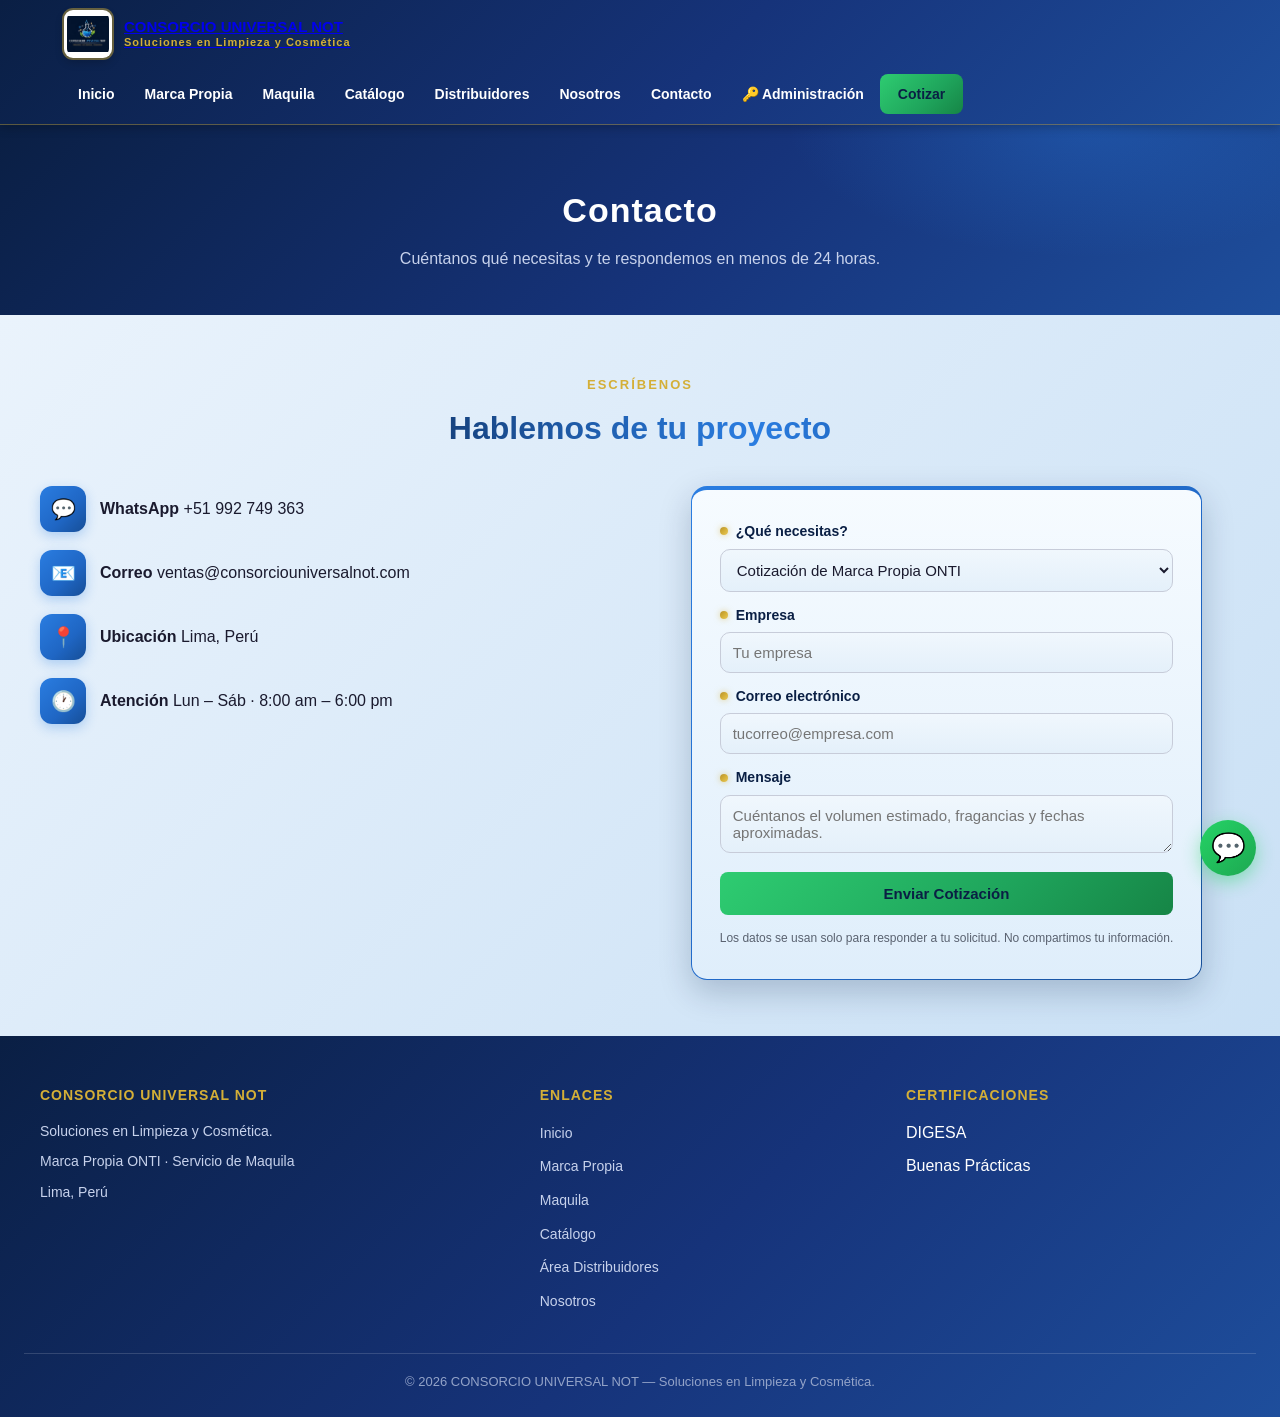
<file: contacto.html>
<!DOCTYPE html>
<html lang="es">
<head>
  <meta charset="UTF-8">
  <meta name="viewport" content="width=device-width, initial-scale=1.0">
  <title>Contacto — CONSORCIO UNIVERSAL NOT</title>
  <meta name="description" content="Contacta a CONSORCIO UNIVERSAL NOT para cotizaciones de marca propia y maquila.">
  <link rel="icon" href="data:image/svg+xml,%3Csvg xmlns='http://www.w3.org/2000/svg' viewBox='0 0 64 64'%3E%3Crect width='64' height='64' rx='14' fill='%230A1F44'/%3E%3Ctext x='32' y='44' font-size='34' font-family='Arial' font-weight='700' text-anchor='middle' fill='%23D4AF37'%3EN%3C/text%3E%3C/svg%3E">
  <meta property="og:type" content="website">
  <meta property="og:title" content="Contacto — CONSORCIO UNIVERSAL NOT">
  <meta property="og:description" content="Cotizaciones de marca propia ONTI y maquila. Respondemos en menos de 24 horas.">
  <meta property="og:image" content="https://jdiazp67.github.io/consorciouniversalnot/imagenes/WhatsApp%20Image%202026-08-08%20at%204.37.59%20PM.jpeg">
  <link rel="stylesheet" href="css/estilos.css">
</head>
<body>

  <!-- ============ HEADER / NAVEGACIÓN SUPERIOR ============ -->
  <header class="header" id="header">
    <div class="header-inner">
      <div class="brand">
        <a href="index.html"><img src="imagenes/WhatsApp Image 2026-08-08 at 4.37.59 PM.jpeg" alt="Logo CONSORCIO UNIVERSAL NOT"></a>
        <a href="index.html" class="brand-name">CONSORCIO UNIVERSAL NOT
          <span>Soluciones en Limpieza y Cosmética</span>
        </a>
      </div>
      <button class="boton-menu" id="btn-menu" aria-label="Abrir menú" aria-expanded="false" aria-controls="nav-principal">☰</button>
      <nav class="nav" id="nav-principal">
        <a href="index.html">Inicio</a>
        <a href="distribuidores.html">Marca Propia</a>
        <a href="maquila.html">Maquila</a>
        <a href="catalogo.html">Catálogo</a>
        <a href="distribuidores.html">Distribuidores</a>
        <a href="nosotros.html">Nosotros</a>
        <a href="#contacto">Contacto</a>
        <a href="catalogo.html">🔑 Administración</a>
        <a href="#contacto" class="cta-cotizar">Cotizar</a>
      </nav>
    </div>
  </header>

  <div class="capa-menu" id="capa-menu" hidden></div>

  <!-- ============ CABECERA ============ -->
  <section class="cabecera-pagina">
    <h1>Contacto</h1>
    <p>Cuéntanos qué necesitas y te respondemos en menos de 24 horas.</p>
  </section>

  <!-- ============ CONTACTO ============ -->
  <section class="seccion-clara" id="contacto">
    <div class="contenedor">
      <div class="encabezado-seccion">
        <span class="etiqueta">Escríbenos</span>
        <h2>Hablemos de tu proyecto</h2>
      </div>

      <div class="grid-contacto">

        <div class="dato-contacto-list">
          <div class="dato-contacto">
            <div class="icono">💬</div>
            <div>
              <strong>WhatsApp</strong>
              <span>+51 992 749 363</span>
            </div>
          </div>
          <div class="dato-contacto">
            <div class="icono">📧</div>
            <div>
              <strong>Correo</strong>
              <span>ventas@consorciouniversalnot.com</span>
            </div>
          </div>
          <div class="dato-contacto">
            <div class="icono">📍</div>
            <div>
              <strong>Ubicación</strong>
              <span>Lima, Perú</span>
            </div>
          </div>
          <div class="dato-contacto">
            <div class="icono">🕐</div>
            <div>
              <strong>Atención</strong>
              <span>Lun – Sáb · 8:00 am – 6:00 pm</span>
            </div>
          </div>
        </div>

        <form class="formulario" onsubmit="return enviarLeadContacto(event);">
          <div class="campo">
            <label for="c-tipo">¿Qué necesitas?</label>
            <select id="c-tipo">
              <option>Cotización de Marca Propia ONTI</option>
              <option>Cotización de Maquila</option>
              <option>Ser distribuidor</option>
              <option>Otro</option>
            </select>
          </div>
          <div class="campo">
            <label for="c-empresa">Empresa</label>
            <input type="text" id="c-empresa" placeholder="Tu empresa" required>
          </div>
          <div class="campo">
            <label for="c-correo">Correo electrónico</label>
            <input type="email" id="c-correo" placeholder="tucorreo@empresa.com" required>
          </div>
          <div class="campo">
            <label for="c-mensaje">Mensaje</label>
            <textarea id="c-mensaje" rows="2" placeholder="Cuéntanos el volumen estimado, fragancias y fechas aproximadas." required></textarea>
          </div>
          <button type="submit" class="btn btn-verde">Enviar Cotización</button>
          <p class="nota-formulario">Los datos se usan solo para responder a tu solicitud. No compartimos tu información.</p>
        </form>
        <div id="aviso-contacto" class="aviso-exito" hidden>
          <div><strong>¡Solicitud registrada!</strong> Un asesor te contactará en menos de 24 horas.</div>
          <a href="https://wa.me/51992749363" target="_blank" rel="noopener" class="btn btn-verde">Hablar ya por WhatsApp</a>
        </div>

      </div>
    </div>
  </section>

  <!-- ============ FOOTER ============ -->
  <footer class="footer">
    <div class="footer-inner">
      <div>
        <h4>CONSORCIO UNIVERSAL NOT</h4>
        <p>Soluciones en Limpieza y Cosmética.</p>
        <p style="margin-top: 8px;">Marca Propia ONTI · Servicio de Maquila</p>
        <p style="margin-top: 8px;">Lima, Perú</p>
      </div>
      <div>
        <h4>Enlaces</h4>
        <ul>
          <li><a href="index.html">Inicio</a></li>
          <li><a href="distribuidores.html">Marca Propia</a></li>
          <li><a href="maquila.html">Maquila</a></li>
          <li><a href="catalogo.html">Catálogo</a></li>
          <li><a href="distribuidores.html">Área Distribuidores</a></li>
          <li><a href="nosotros.html">Nosotros</a></li>
        </ul>
      </div>
      <div>
        <h4>Certificaciones</h4>
        <ul>
          <li>DIGESA</li>
          <li>Buenas Prácticas</li>
        </ul>
      </div>
    </div>
    <div class="footer-base">
      © 2026 CONSORCIO UNIVERSAL NOT — Soluciones en Limpieza y Cosmética.
    </div>
  </footer>

  <!-- WhatsApp flotante -->
  <a class="whatsapp-float" href="https://wa.me/51992749363" target="_blank" rel="noopener">
    <span class="burbuja">¿Dudas? Escríbenos</span>
    <span class="icono">💬</span>
  </a>

  <script>
    (function () {
      var header = document.getElementById('header');
      var boton = document.getElementById('btn-menu');
      var nav = document.getElementById('nav-principal');
      var capa = document.getElementById('capa-menu');

      function abrir() {
        header.classList.add('abierto');
        capa.hidden = false;
        document.body.classList.add('bloqueo-menu');
        boton.setAttribute('aria-expanded', 'true');
        boton.innerHTML = '✕';
      }

      function cerrarMenu() {
        header.classList.remove('abierto');
        capa.hidden = true;
        document.body.classList.remove('bloqueo-menu');
        boton.setAttribute('aria-expanded', 'false');
        boton.innerHTML = '☰';
      }

      boton.addEventListener('click', function () {
        if (header.classList.contains('abierto')) cerrarMenu(); else abrir();
      });
      capa.addEventListener('click', cerrarMenu);
      nav.querySelectorAll('a').forEach(function (enlace) {
        enlace.addEventListener('click', cerrarMenu);
      });
      window.addEventListener('keydown', function (e) {
        if (e.key === 'Escape') cerrarMenu();
      });
    })();

    function registrarLead(datos) {
      datos.fecha = new Date().toISOString();
      var arr = [];
      try { arr = JSON.parse(localStorage.getItem('leads_venta') || '[]'); } catch (err) {}
      if (!Array.isArray(arr)) arr = [];
      arr.unshift(datos);
      try { localStorage.setItem('leads_venta', JSON.stringify(arr)); } catch (err) {}
    }

    function enviarLeadContacto(e) {
      e.preventDefault();
      var tipo = document.getElementById('c-tipo').value;
      var empresa = document.getElementById('c-empresa').value.trim();
      var correo = document.getElementById('c-correo').value.trim();
      var mensaje = document.getElementById('c-mensaje').value.trim();
      if (!empresa || !correo) return false;
      registrarLead({ tipo: tipo, empresa: empresa, correo: correo, mensaje: mensaje, canal: 'Formulario contacto' });
      var aviso = document.getElementById('aviso-contacto');
      var txt = encodeURIComponent('Hola, soy ' + empresa + '. Quiero hacer una consulta: ' + tipo);
      aviso.querySelector('a').href = 'https://wa.me/51992749363?text=' + txt;
      aviso.hidden = false;
      aviso.scrollIntoView({ behavior: 'smooth', block: 'nearest' });
      e.target.reset();
      return false;
    }
  </script>

</body>
</html>
</file>
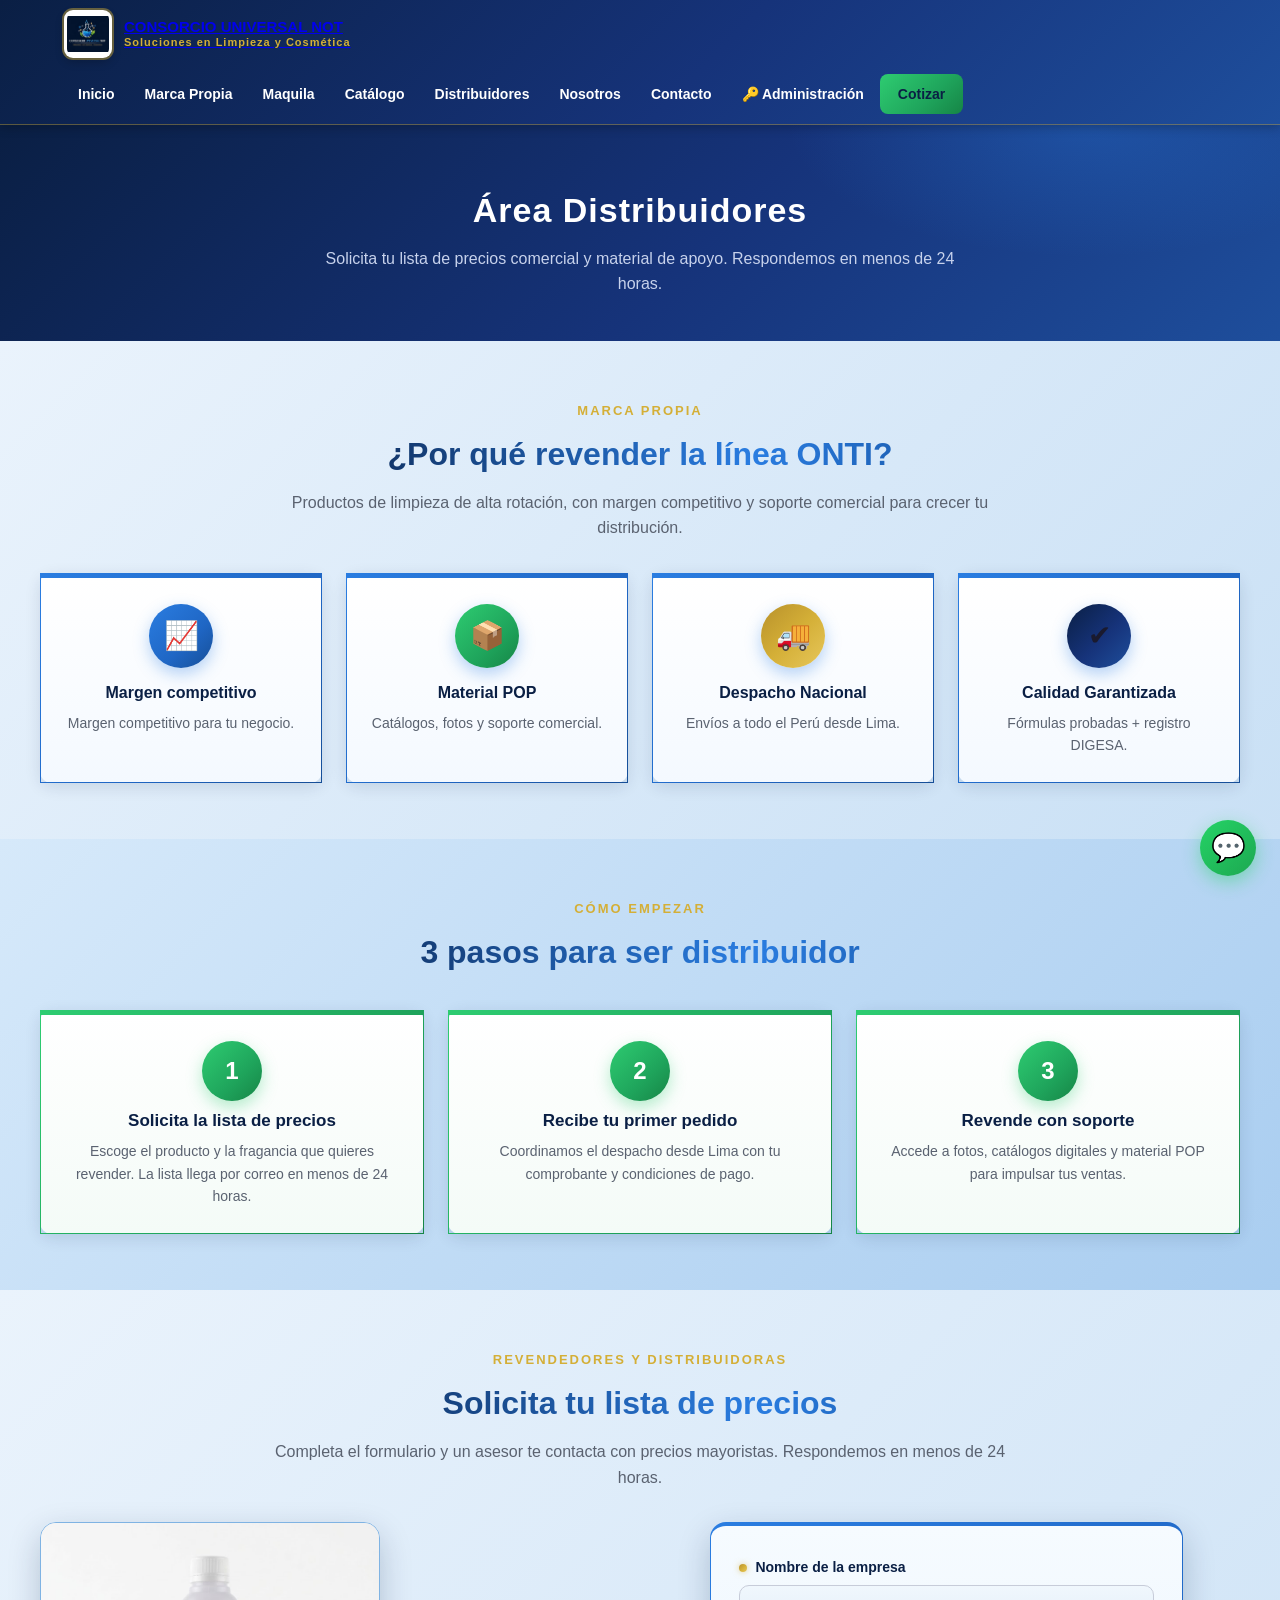
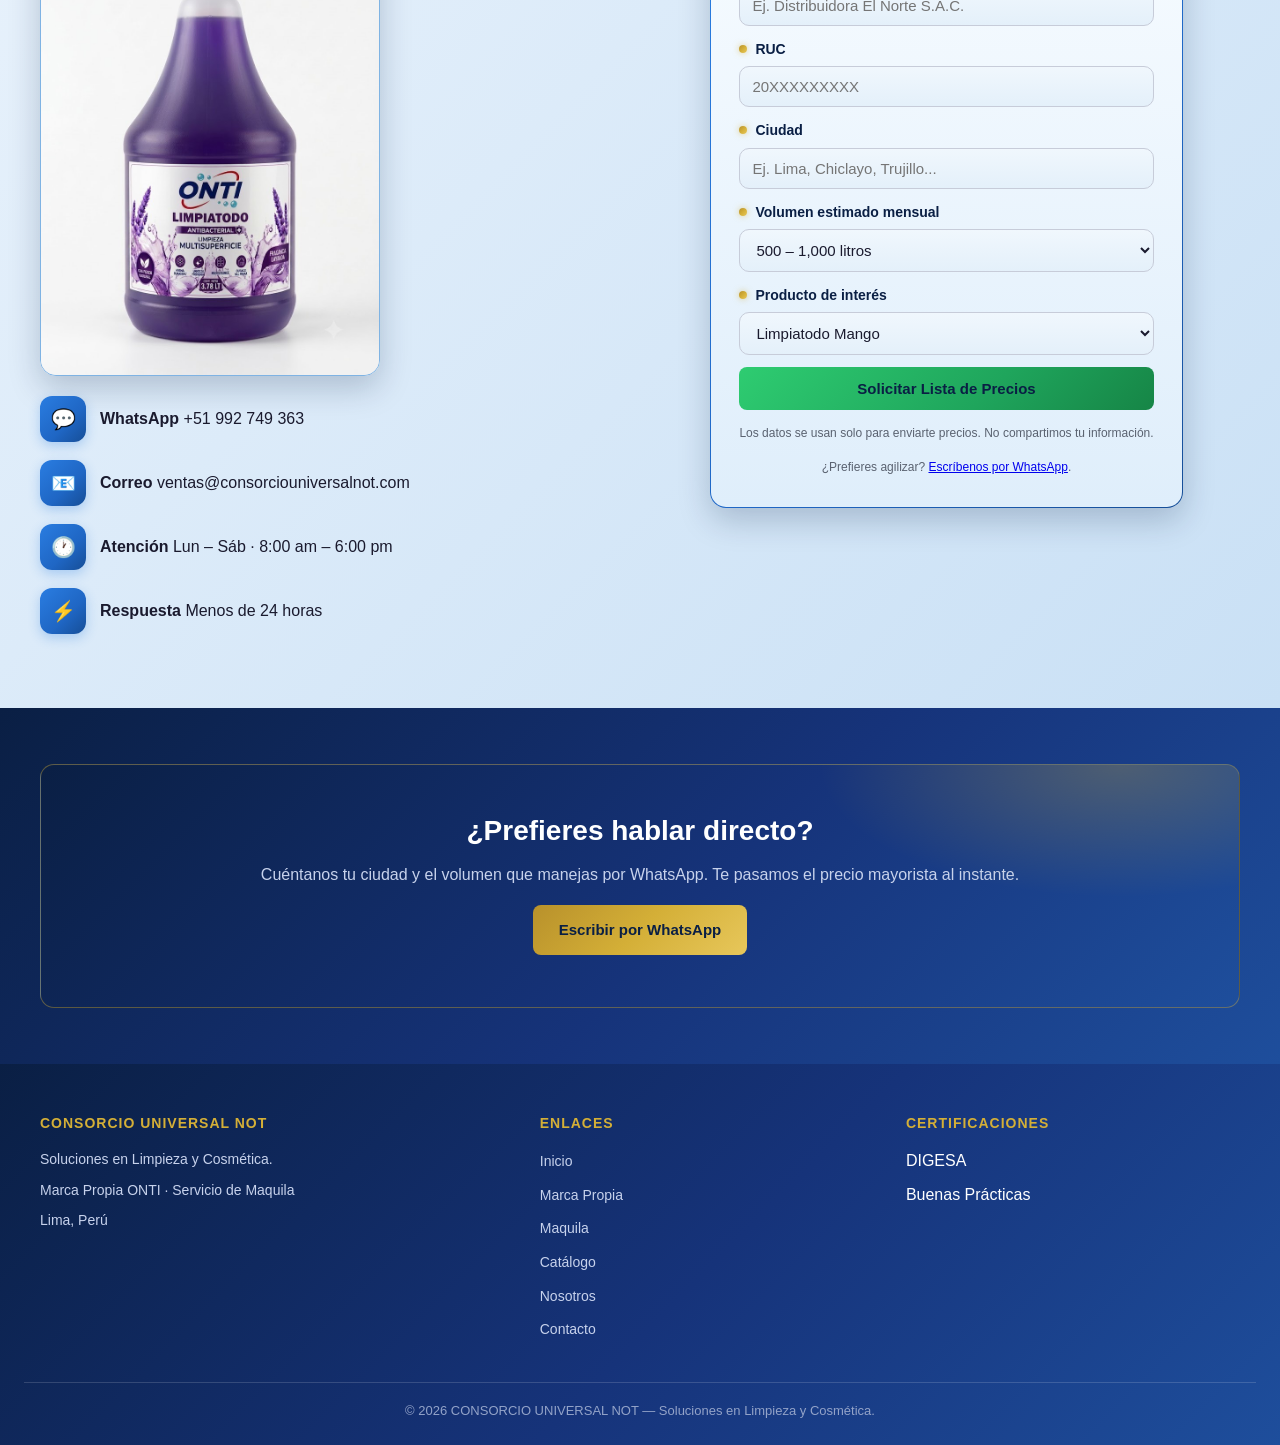
<file: distribuidores.html>
<!DOCTYPE html>
<html lang="es">
<head>
  <meta charset="UTF-8">
  <meta name="viewport" content="width=device-width, initial-scale=1.0">
  <title>Área Distribuidores — CONSORCIO UNIVERSAL NOT</title>
  <meta name="description" content="Solicita la lista de precios distribuidor de la línea ONTI. Margen, POP y despacho nacional.">
  <link rel="icon" href="data:image/svg+xml,%3Csvg xmlns='http://www.w3.org/2000/svg' viewBox='0 0 64 64'%3E%3Crect width='64' height='64' rx='14' fill='%230A1F44'/%3E%3Ctext x='32' y='44' font-size='34' font-family='Arial' font-weight='700' text-anchor='middle' fill='%23D4AF37'%3EN%3C/text%3E%3C/svg%3E">
  <meta property="og:type" content="website">
  <meta property="og:title" content="Área Distribuidores ONTI — CONSORCIO UNIVERSAL NOT">
  <meta property="og:description" content="Solicita la lista de precios distribuidor de la línea ONTI. Margen, POP y despacho nacional.">
  <meta property="og:image" content="https://jdiazp67.github.io/consorciouniversalnot/imagenes/WhatsApp%20Image%202026-08-08%20at%204.37.59%20PM.jpeg">
  <link rel="stylesheet" href="css/estilos.css">
</head>
<body>

  <!-- ============ HEADER / NAVEGACIÓN SUPERIOR ============ -->
  <header class="header" id="header">
    <div class="header-inner">
      <div class="brand">
        <a href="index.html"><img src="imagenes/WhatsApp Image 2026-08-08 at 4.37.59 PM.jpeg" alt="Logo CONSORCIO UNIVERSAL NOT"></a>
        <a href="index.html" class="brand-name">CONSORCIO UNIVERSAL NOT
          <span>Soluciones en Limpieza y Cosmética</span>
        </a>
      </div>
      <button class="boton-menu" id="btn-menu" aria-label="Abrir menú" aria-expanded="false" aria-controls="nav-principal">☰</button>
      <nav class="nav" id="nav-principal">
        <a href="index.html">Inicio</a>
        <a href="#marca-propia">Marca Propia</a>
        <a href="maquila.html">Maquila</a>
        <a href="catalogo.html">Catálogo</a>
        <a href="#distribuidores">Distribuidores</a>
        <a href="nosotros.html">Nosotros</a>
        <a href="contacto.html">Contacto</a>
        <a href="catalogo.html">🔑 Administración</a>
        <a href="contacto.html" class="cta-cotizar">Cotizar</a>
      </nav>
    </div>
  </header>

  <div class="capa-menu" id="capa-menu" hidden></div>

  <!-- ============ CABECERA ============ -->
  <section class="cabecera-pagina">
    <h1>Área Distribuidores</h1>
    <p>Solicita tu lista de precios comercial y material de apoyo. Respondemos en menos de 24 horas.</p>
  </section>

  <!-- ============ S1 · POR QUÉ REVENDER ============ -->
  <section class="seccion-clara" id="marca-propia">
    <div class="contenedor">
      <div class="encabezado-seccion">
        <span class="etiqueta">Marca Propia</span>
        <h2>¿Por qué revender la línea ONTI?</h2>
        <p>Productos de limpieza de alta rotación, con margen competitivo y soporte comercial para crecer tu distribución.</p>
      </div>
      <div class="grid-beneficios">
        <div class="beneficio">
          <div class="icono">📈</div>
          <h4>Margen competitivo</h4>
          <p>Margen competitivo para tu negocio.</p>
        </div>
        <div class="beneficio">
          <div class="icono">📦</div>
          <h4>Material POP</h4>
          <p>Catálogos, fotos y soporte comercial.</p>
        </div>
        <div class="beneficio">
          <div class="icono">🚚</div>
          <h4>Despacho Nacional</h4>
          <p>Envíos a todo el Perú desde Lima.</p>
        </div>
        <div class="beneficio">
          <div class="icono">✔</div>
          <h4>Calidad Garantizada</h4>
          <p>Fórmulas probadas + registro DIGESA.</p>
        </div>
      </div>
    </div>
  </section>

  <!-- ============ S2 · 3 PASOS ============ -->
  <section class="seccion-gris">
    <div class="contenedor">
      <div class="encabezado-seccion">
        <span class="etiqueta">Cómo empezar</span>
        <h2>3 pasos para ser distribuidor</h2>
      </div>
      <div class="grid-pasos">
        <div class="paso">
          <div class="numero">1</div>
          <h4>Solicita la lista de precios</h4>
          <p>Escoge el producto y la fragancia que quieres revender. La lista llega por correo en menos de 24 horas.</p>
        </div>
        <div class="paso">
          <div class="numero">2</div>
          <h4>Recibe tu primer pedido</h4>
          <p>Coordinamos el despacho desde Lima con tu comprobante y condiciones de pago.</p>
        </div>
        <div class="paso">
          <div class="numero">3</div>
          <h4>Revende con soporte</h4>
          <p>Accede a fotos, catálogos digitales y material POP para impulsar tus ventas.</p>
        </div>
      </div>
    </div>
  </section>

  <!-- ============ S3 · FORMULARIO ============ -->
  <section class="seccion-clara" id="distribuidores">
    <div class="contenedor">
      <div class="encabezado-seccion">
        <span class="etiqueta">Revendedores y distribuidoras</span>
        <h2>Solicita tu lista de precios</h2>
        <p>Completa el formulario y un asesor te contacta con precios mayoristas. Respondemos en menos de 24 horas.</p>
      </div>

      <div class="grid-contacto">

        <div>
          <img class="imagen-pres" src="imagenes/WhatsApp Image 2026-08-08 at 4.38.36 PM.jpeg" alt="Limpiatodo Antibacterial Lavanda">
          <div class="dato-contacto">
            <div class="icono">💬</div>
            <div>
              <strong>WhatsApp</strong>
              <span>+51 992 749 363</span>
            </div>
          </div>
          <div class="dato-contacto">
            <div class="icono">📧</div>
            <div>
              <strong>Correo</strong>
              <span>ventas@consorciouniversalnot.com</span>
            </div>
          </div>
          <div class="dato-contacto">
            <div class="icono">🕐</div>
            <div>
              <strong>Atención</strong>
              <span>Lun – Sáb · 8:00 am – 6:00 pm</span>
            </div>
          </div>
          <div class="dato-contacto">
            <div class="icono">⚡</div>
            <div>
              <strong>Respuesta</strong>
              <span>Menos de 24 horas</span>
            </div>
          </div>
        </div>

        <form class="formulario" onsubmit="return enviarLeadDistribuidor(event);">
          <div class="campo">
            <label for="d-nombre">Nombre de la empresa</label>
            <input type="text" id="d-nombre" placeholder="Ej. Distribuidora El Norte S.A.C." required>
          </div>
          <div class="campo">
            <label for="d-ruc">RUC</label>
            <input type="text" id="d-ruc" placeholder="20XXXXXXXXX" pattern="[0-9]{11}" maxlength="11">
          </div>
          <div class="campo">
            <label for="d-ciudad">Ciudad</label>
            <input type="text" id="d-ciudad" placeholder="Ej. Lima, Chiclayo, Trujillo..." required>
          </div>
          <div class="campo">
            <label for="d-volumen">Volumen estimado mensual</label>
            <select id="d-volumen">
              <option>500 – 1,000 litros</option>
              <option>1,000 – 5,000 litros</option>
              <option>5,000 – 10,000 litros</option>
              <option>Más de 10,000 litros</option>
            </select>
          </div>
          <div class="campo">
            <label for="d-producto">Producto de interés</label>
            <select id="d-producto">
              <option>Limpiatodo Mango</option>
              <option>Limpiatodo Manzana Canela</option>
              <option>Limpiatodo Lavanda</option>
              <option>Línea completa ONTI</option>
            </select>
          </div>
          <button type="submit" class="btn btn-verde">Solicitar Lista de Precios</button>
          <p class="nota-formulario">Los datos se usan solo para enviarte precios. No compartimos tu información.</p>
          <p class="nota-formulario">¿Prefieres agilizar? <a href="https://wa.me/51992749363?text=Hola%2C%20soy%20una%20distribuidora%20y%20quiero%20la%20lista%20de%20precios%20ONTI." target="_blank" rel="noopener">Escríbenos por WhatsApp</a>.</p>
        </form>
        <div id="aviso-distribuidor" class="aviso-exito" hidden>
          <div><strong>¡Registro recibido!</strong> Un asesor te enviará la lista de precios en menos de 24 horas.</div>
          <a href="https://wa.me/51992749363" target="_blank" rel="noopener" class="btn btn-verde">Acelerar por WhatsApp</a>
        </div>

      </div>
    </div>
  </section>

  <!-- ============ S4 · BANNER CTA ============ -->
  <section class="seccion-marino">
    <div class="contenedor">
      <div class="banner-cta">
        <h2>¿Prefieres hablar directo?</h2>
        <p>Cuéntanos tu ciudad y el volumen que manejas por WhatsApp. Te pasamos el precio mayorista al instante.</p>
        <a href="https://wa.me/51992749363" target="_blank" rel="noopener" class="btn btn-oro">Escribir por WhatsApp</a>
      </div>
    </div>
  </section>

  <!-- ============ FOOTER ============ -->
  <footer class="footer">
    <div class="footer-inner">
      <div>
        <h4>CONSORCIO UNIVERSAL NOT</h4>
        <p>Soluciones en Limpieza y Cosmética.</p>
        <p style="margin-top: 8px;">Marca Propia ONTI · Servicio de Maquila</p>
        <p style="margin-top: 8px;">Lima, Perú</p>
      </div>
      <div>
        <h4>Enlaces</h4>
        <ul>
          <li><a href="index.html">Inicio</a></li>
          <li><a href="#marca-propia">Marca Propia</a></li>
          <li><a href="maquila.html">Maquila</a></li>
          <li><a href="catalogo.html">Catálogo</a></li>
          <li><a href="nosotros.html">Nosotros</a></li>
          <li><a href="contacto.html">Contacto</a></li>
        </ul>
      </div>
      <div>
        <h4>Certificaciones</h4>
        <ul>
          <li>DIGESA</li>
          <li>Buenas Prácticas</li>
        </ul>
      </div>
    </div>
    <div class="footer-base">
      © 2026 CONSORCIO UNIVERSAL NOT — Soluciones en Limpieza y Cosmética.
    </div>
  </footer>

  <!-- WhatsApp flotante -->
  <a class="whatsapp-float" href="https://wa.me/51992749363" target="_blank" rel="noopener">
    <span class="burbuja">¿Dudas? Escríbenos</span>
    <span class="icono">💬</span>
  </a>

  <script>
    (function () {
      var header = document.getElementById('header');
      var boton = document.getElementById('btn-menu');
      var nav = document.getElementById('nav-principal');
      var capa = document.getElementById('capa-menu');

      function abrir() {
        header.classList.add('abierto');
        capa.hidden = false;
        document.body.classList.add('bloqueo-menu');
        boton.setAttribute('aria-expanded', 'true');
        boton.innerHTML = '✕';
      }

      function cerrarMenu() {
        header.classList.remove('abierto');
        capa.hidden = true;
        document.body.classList.remove('bloqueo-menu');
        boton.setAttribute('aria-expanded', 'false');
        boton.innerHTML = '☰';
      }

      boton.addEventListener('click', function () {
        if (header.classList.contains('abierto')) cerrarMenu(); else abrir();
      });
      capa.addEventListener('click', cerrarMenu);
      nav.querySelectorAll('a').forEach(function (enlace) {
        enlace.addEventListener('click', cerrarMenu);
      });
      window.addEventListener('keydown', function (e) {
        if (e.key === 'Escape') cerrarMenu();
      });
    })();

    function registrarLead(datos) {
      datos.fecha = new Date().toISOString();
      var arr = [];
      try { arr = JSON.parse(localStorage.getItem('leads_venta') || '[]'); } catch (err) {}
      if (!Array.isArray(arr)) arr = [];
      arr.unshift(datos);
      try { localStorage.setItem('leads_venta', JSON.stringify(arr)); } catch (err) {}
    }

    function enviarLeadDistribuidor(e) {
      e.preventDefault();
      var empresa = document.getElementById('d-nombre').value.trim();
      var ruc = document.getElementById('d-ruc').value.trim();
      var ciudad = document.getElementById('d-ciudad').value.trim();
      var volumen = document.getElementById('d-volumen').value;
      var producto = document.getElementById('d-producto').value;
      if (!empresa || !ciudad) return false;
      registrarLead({ tipo: 'Ser distribuidor', empresa: empresa, ciudad: ciudad, volumen: volumen, producto: producto, canal: 'Formulario distribuidor', ruc: ruc });
      var aviso = document.getElementById('aviso-distribuidor');
      var txt = encodeURIComponent('Hola, soy ' + empresa + ' de ' + ciudad + '. Quiero la lista de precios distribuidor (' + producto + ').');
      aviso.querySelector('a').href = 'https://wa.me/51992749363?text=' + txt;
      aviso.hidden = false;
      aviso.scrollIntoView({ behavior: 'smooth', block: 'nearest' });
      e.target.reset();
      return false;
    }
  </script>

</body>
</html>
</file>
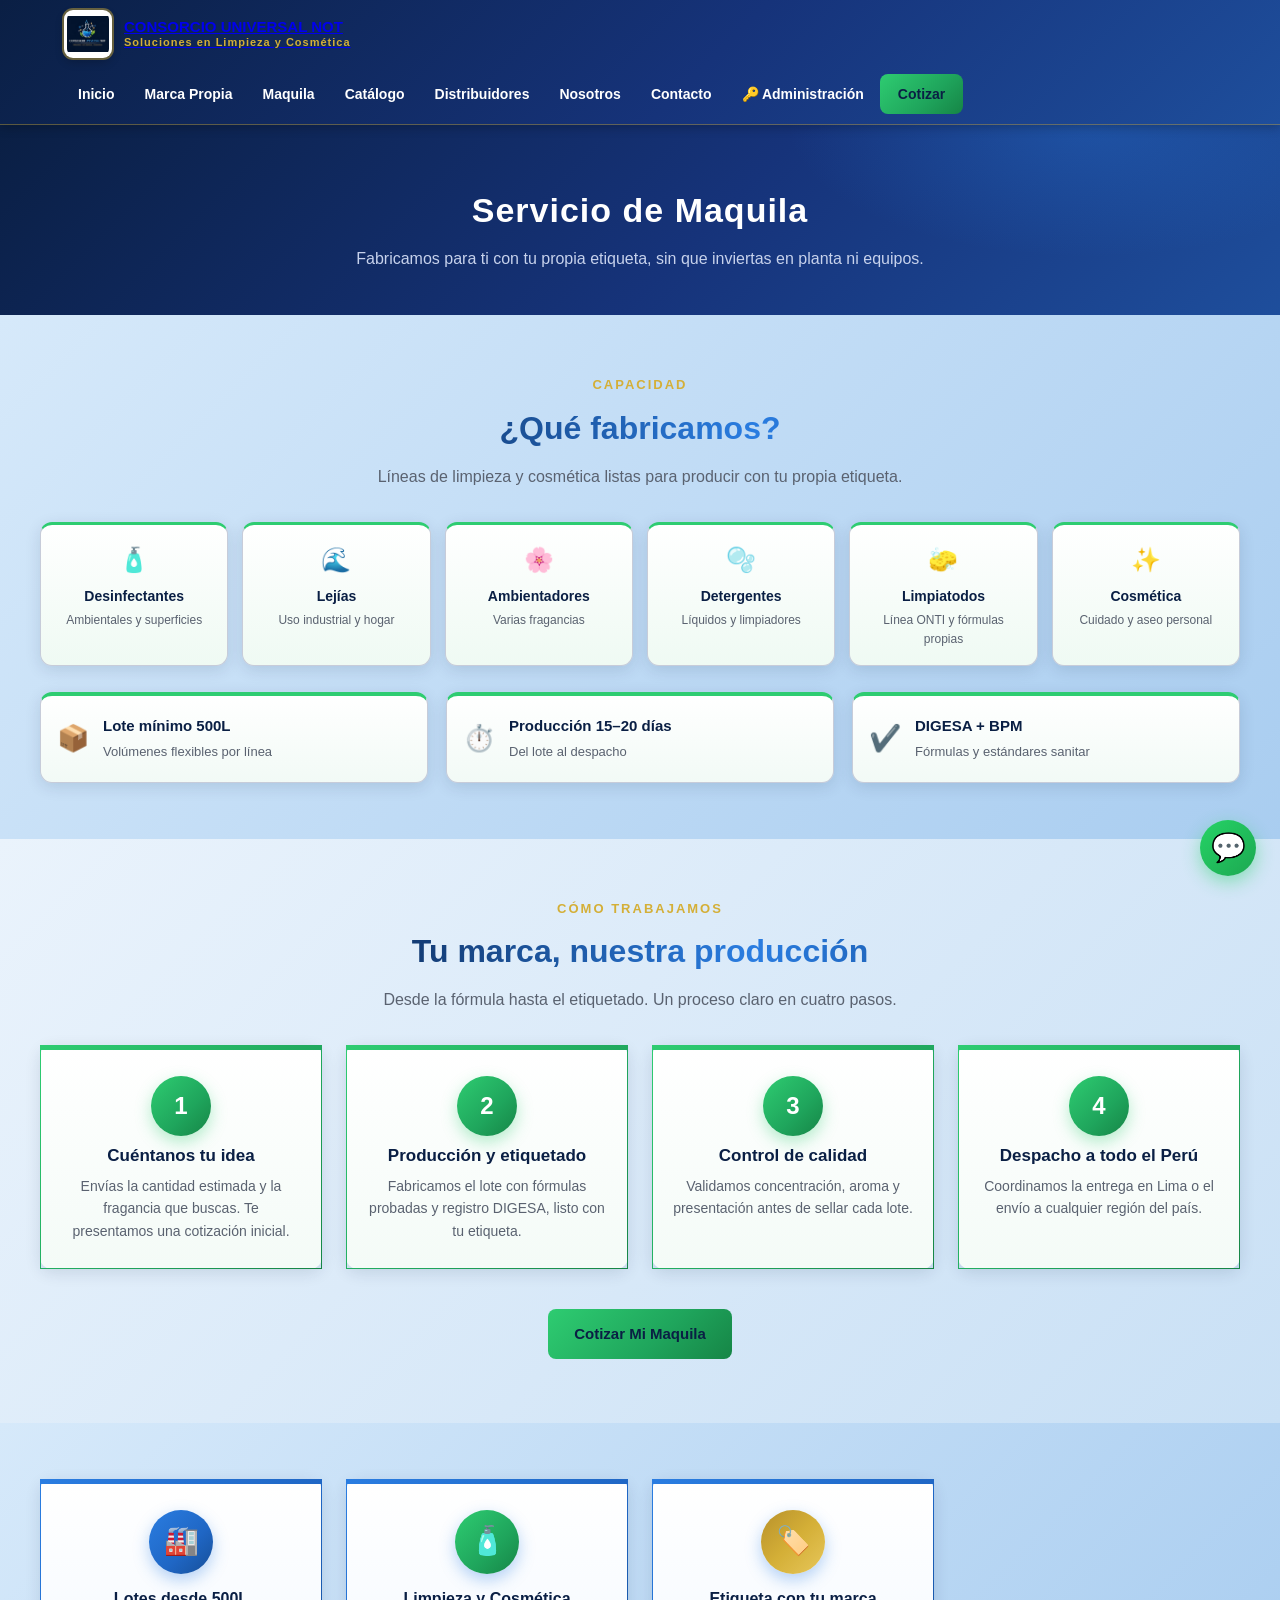
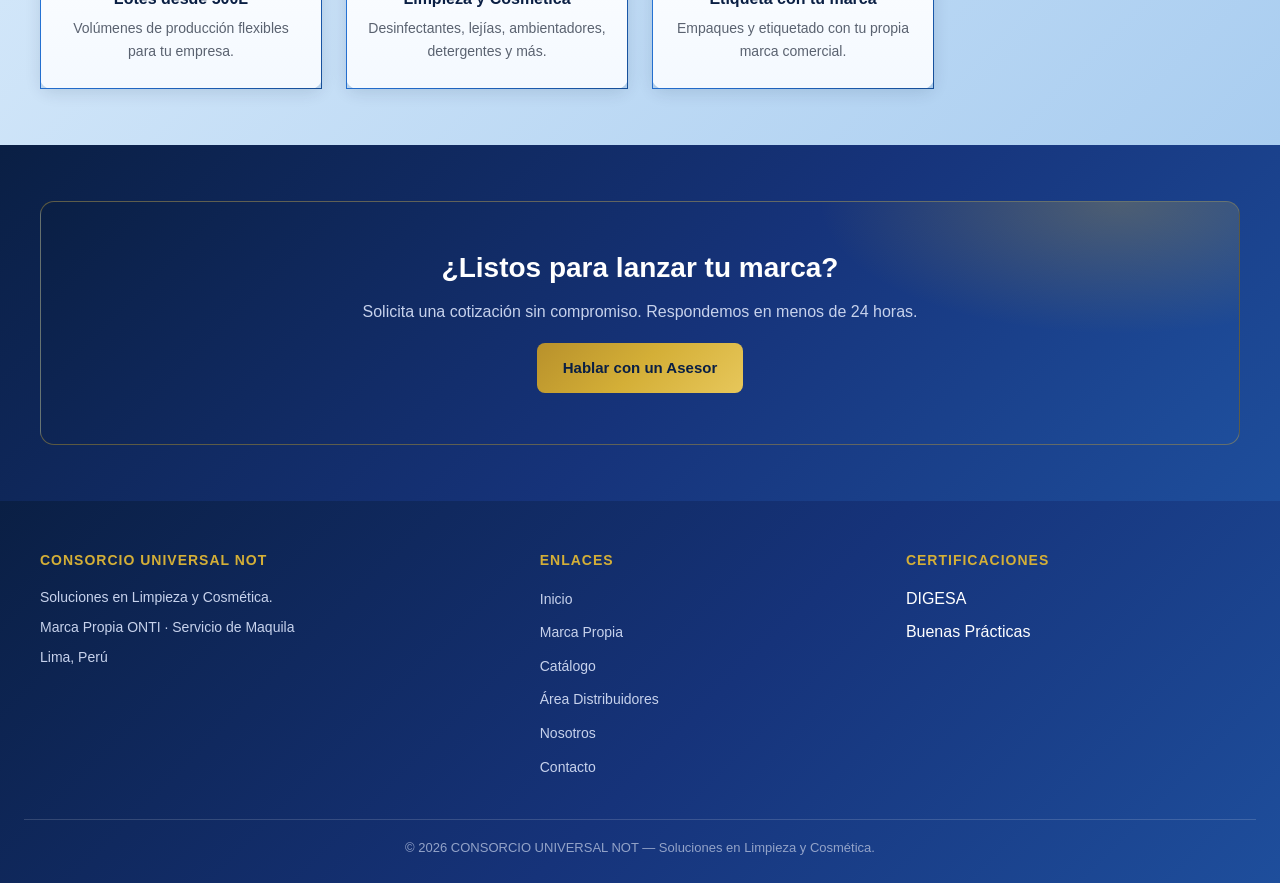
<file: maquila.html>
<!DOCTYPE html>
<html lang="es">
<head>
  <meta charset="UTF-8">
  <meta name="viewport" content="width=device-width, initial-scale=1.0">
  <title>Maquila — CONSORCIO UNIVERSAL NOT</title>
  <meta name="description" content="Servicio de maquila de productos de limpieza y cosmética con tu marca. Lotes desde 500L con registro DIGESA.">
  <link rel="icon" href="data:image/svg+xml,%3Csvg xmlns='http://www.w3.org/2000/svg' viewBox='0 0 64 64'%3E%3Crect width='64' height='64' rx='14' fill='%230A1F44'/%3E%3Ctext x='32' y='44' font-size='34' font-family='Arial' font-weight='700' text-anchor='middle' fill='%23D4AF37'%3EN%3C/text%3E%3C/svg%3E">
  <meta property="og:type" content="website">
  <meta property="og:title" content="Maquila con tu marca — CONSORCIO UNIVERSAL NOT">
  <meta property="og:description" content="Fabricamos productos de limpieza y cosmética con tu etiqueta. Lotes desde 500L.">
  <meta property="og:image" content="https://jdiazp67.github.io/consorciouniversalnot/imagenes/WhatsApp%20Image%202026-08-08%20at%204.37.59%20PM.jpeg">
  <link rel="stylesheet" href="css/estilos.css">
</head>
<body>

  <!-- ============ HEADER / NAVEGACIÓN SUPERIOR ============ -->
  <header class="header" id="header">
    <div class="header-inner">
      <div class="brand">
        <a href="index.html"><img src="imagenes/WhatsApp Image 2026-08-08 at 4.37.59 PM.jpeg" alt="Logo CONSORCIO UNIVERSAL NOT"></a>
        <a href="index.html" class="brand-name">CONSORCIO UNIVERSAL NOT
          <span>Soluciones en Limpieza y Cosmética</span>
        </a>
      </div>
      <button class="boton-menu" id="btn-menu" aria-label="Abrir menú" aria-expanded="false" aria-controls="nav-principal">☰</button>
      <nav class="nav" id="nav-principal">
        <a href="index.html">Inicio</a>
        <a href="distribuidores.html">Marca Propia</a>
        <a href="#maquila">Maquila</a>
        <a href="catalogo.html">Catálogo</a>
        <a href="distribuidores.html">Distribuidores</a>
        <a href="nosotros.html">Nosotros</a>
        <a href="contacto.html">Contacto</a>
        <a href="catalogo.html">🔑 Administración</a>
        <a href="contacto.html" class="cta-cotizar">Cotizar</a>
      </nav>
    </div>
  </header>

  <div class="capa-menu" id="capa-menu" hidden></div>

  <!-- ============ CABECERA ============ -->
  <section class="cabecera-pagina">
    <h1>Servicio de Maquila</h1>
    <p>Fabricamos para ti con tu propia etiqueta, sin que inviertas en planta ni equipos.</p>
  </section>

  <!-- ============ QUÉ FABRICAMOS ============ -->
  <section class="seccion-gris">
    <div class="contenedor">
      <div class="encabezado-seccion">
        <span class="etiqueta">Capacidad</span>
        <h2>¿Qué fabricamos?</h2>
        <p>Líneas de limpieza y cosmética listas para producir con tu propia etiqueta.</p>
      </div>
      <div class="chips-grid">
        <div class="chip"><div class="icono">🧴</div><div class="nombre">Desinfectantes</div><div class="detalle">Ambientales y superficies</div></div>
        <div class="chip"><div class="icono">🌊</div><div class="nombre">Lejías</div><div class="detalle">Uso industrial y hogar</div></div>
        <div class="chip"><div class="icono">🌸</div><div class="nombre">Ambientadores</div><div class="detalle">Varias fragancias</div></div>
        <div class="chip"><div class="icono">🫧</div><div class="nombre">Detergentes</div><div class="detalle">Líquidos y limpiadores</div></div>
        <div class="chip"><div class="icono">🧽</div><div class="nombre">Limpiatodos</div><div class="detalle">Línea ONTI y fórmulas propias</div></div>
        <div class="chip"><div class="icono">✨</div><div class="nombre">Cosmética</div><div class="detalle">Cuidado y aseo personal</div></div>
      </div>
      <div class="datos-produccion" style="margin-top:26px;">
        <div class="dato-prod"><div class="icono">📦</div><div><strong>Lote mínimo 500L</strong><span>Volúmenes flexibles por línea</span></div></div>
        <div class="dato-prod"><div class="icono">⏱️</div><div><strong>Producción 15–20 días</strong><span>Del lote al despacho</span></div></div>
        <div class="dato-prod"><div class="icono">✔️</div><div><strong>DIGESA + BPM</strong><span>Fórmulas y estándares sanitar</span></div></div>
      </div>
    </div>
  </section>

  <!-- ============ PASOS ============ -->
  <section class="seccion-clara" id="maquila">
    <div class="contenedor">
      <div class="encabezado-seccion">
        <span class="etiqueta">Cómo trabajamos</span>
        <h2>Tu marca, nuestra producción</h2>
        <p>Desde la fórmula hasta el etiquetado. Un proceso claro en cuatro pasos.</p>
      </div>
      <div class="grid-pasos">
        <div class="paso">
          <div class="numero">1</div>
          <h4>Cuéntanos tu idea</h4>
          <p>Envías la cantidad estimada y la fragancia que buscas. Te presentamos una cotización inicial.</p>
        </div>
        <div class="paso">
          <div class="numero">2</div>
          <h4>Producción y etiquetado</h4>
          <p>Fabricamos el lote con fórmulas probadas y registro DIGESA, listo con tu etiqueta.</p>
        </div>
        <div class="paso">
          <div class="numero">3</div>
          <h4>Control de calidad</h4>
          <p>Validamos concentración, aroma y presentación antes de sellar cada lote.</p>
        </div>
        <div class="paso">
          <div class="numero">4</div>
          <h4>Despacho a todo el Perú</h4>
          <p>Coordinamos la entrega en Lima o el envío a cualquier región del país.</p>
        </div>
      </div>
      <div style="text-align: center; margin-top: 40px;">
        <a href="https://wa.me/51992749363?text=Hola%2C%20quiero%20cotizar%20maquila%20con%20mi%20propia%20marca.%20Lote%20m%C3%ADnimo%20de%20500L." target="_blank" rel="noopener" class="btn btn-verde">Cotizar Mi Maquila</a>
      </div>
    </div>
  </section>

  <!-- ============ BANDA MAQUILA ============ -->
  <section class="seccion-gris">
    <div class="contenedor">
      <div class="grid-beneficios">
        <div class="beneficio">
          <div class="icono">🏭</div>
          <h4>Lotes desde 500L</h4>
          <p>Volúmenes de producción flexibles para tu empresa.</p>
        </div>
        <div class="beneficio">
          <div class="icono">🧴</div>
          <h4>Limpieza y Cosmética</h4>
          <p>Desinfectantes, lejías, ambientadores, detergentes y más.</p>
        </div>
        <div class="beneficio">
          <div class="icono">🏷️</div>
          <h4>Etiqueta con tu marca</h4>
          <p>Empaques y etiquetado con tu propia marca comercial.</p>
        </div>
      </div>
    </div>
  </section>

  <!-- ============ BANNER CTA ============ -->
  <section class="seccion-marino">
    <div class="contenedor">
      <div class="banner-cta">
        <h2>¿Listos para lanzar tu marca?</h2>
        <p>Solicita una cotización sin compromiso. Respondemos en menos de 24 horas.</p>
        <a href="https://wa.me/51992749363?text=Hola%2C%20quiero%20hablar%20con%20un%20asesor%20sobre%20maquila%20con%20mi%20propia%20marca." target="_blank" rel="noopener" class="btn btn-oro">Hablar con un Asesor</a>
      </div>
    </div>
  </section>

  <!-- ============ FOOTER ============ -->
  <footer class="footer">
    <div class="footer-inner">
      <div>
        <h4>CONSORCIO UNIVERSAL NOT</h4>
        <p>Soluciones en Limpieza y Cosmética.</p>
        <p style="margin-top: 8px;">Marca Propia ONTI · Servicio de Maquila</p>
        <p style="margin-top: 8px;">Lima, Perú</p>
      </div>
      <div>
        <h4>Enlaces</h4>
        <ul>
          <li><a href="index.html">Inicio</a></li>
          <li><a href="distribuidores.html">Marca Propia</a></li>
          <li><a href="catalogo.html">Catálogo</a></li>
          <li><a href="distribuidores.html">Área Distribuidores</a></li>
          <li><a href="nosotros.html">Nosotros</a></li>
          <li><a href="contacto.html">Contacto</a></li>
        </ul>
      </div>
      <div>
        <h4>Certificaciones</h4>
        <ul>
          <li>DIGESA</li>
          <li>Buenas Prácticas</li>
        </ul>
      </div>
    </div>
    <div class="footer-base">
      © 2026 CONSORCIO UNIVERSAL NOT — Soluciones en Limpieza y Cosmética.
    </div>
  </footer>

  <!-- WhatsApp flotante -->
  <a class="whatsapp-float" href="https://wa.me/51992749363" target="_blank" rel="noopener">
    <span class="burbuja">¿Dudas? Escríbenos</span>
    <span class="icono">💬</span>
  </a>

  <script>
    (function () {
      var header = document.getElementById('header');
      var boton = document.getElementById('btn-menu');
      var nav = document.getElementById('nav-principal');
      var capa = document.getElementById('capa-menu');

      function abrir() {
        header.classList.add('abierto');
        capa.hidden = false;
        document.body.classList.add('bloqueo-menu');
        boton.setAttribute('aria-expanded', 'true');
        boton.innerHTML = '✕';
      }

      function cerrarMenu() {
        header.classList.remove('abierto');
        capa.hidden = true;
        document.body.classList.remove('bloqueo-menu');
        boton.setAttribute('aria-expanded', 'false');
        boton.innerHTML = '☰';
      }

      boton.addEventListener('click', function () {
        if (header.classList.contains('abierto')) cerrarMenu(); else abrir();
      });
      capa.addEventListener('click', cerrarMenu);
      nav.querySelectorAll('a').forEach(function (enlace) {
        enlace.addEventListener('click', cerrarMenu);
      });
      window.addEventListener('keydown', function (e) {
        if (e.key === 'Escape') cerrarMenu();
      });
    })();
  </script>

</body>
</html>
</file>
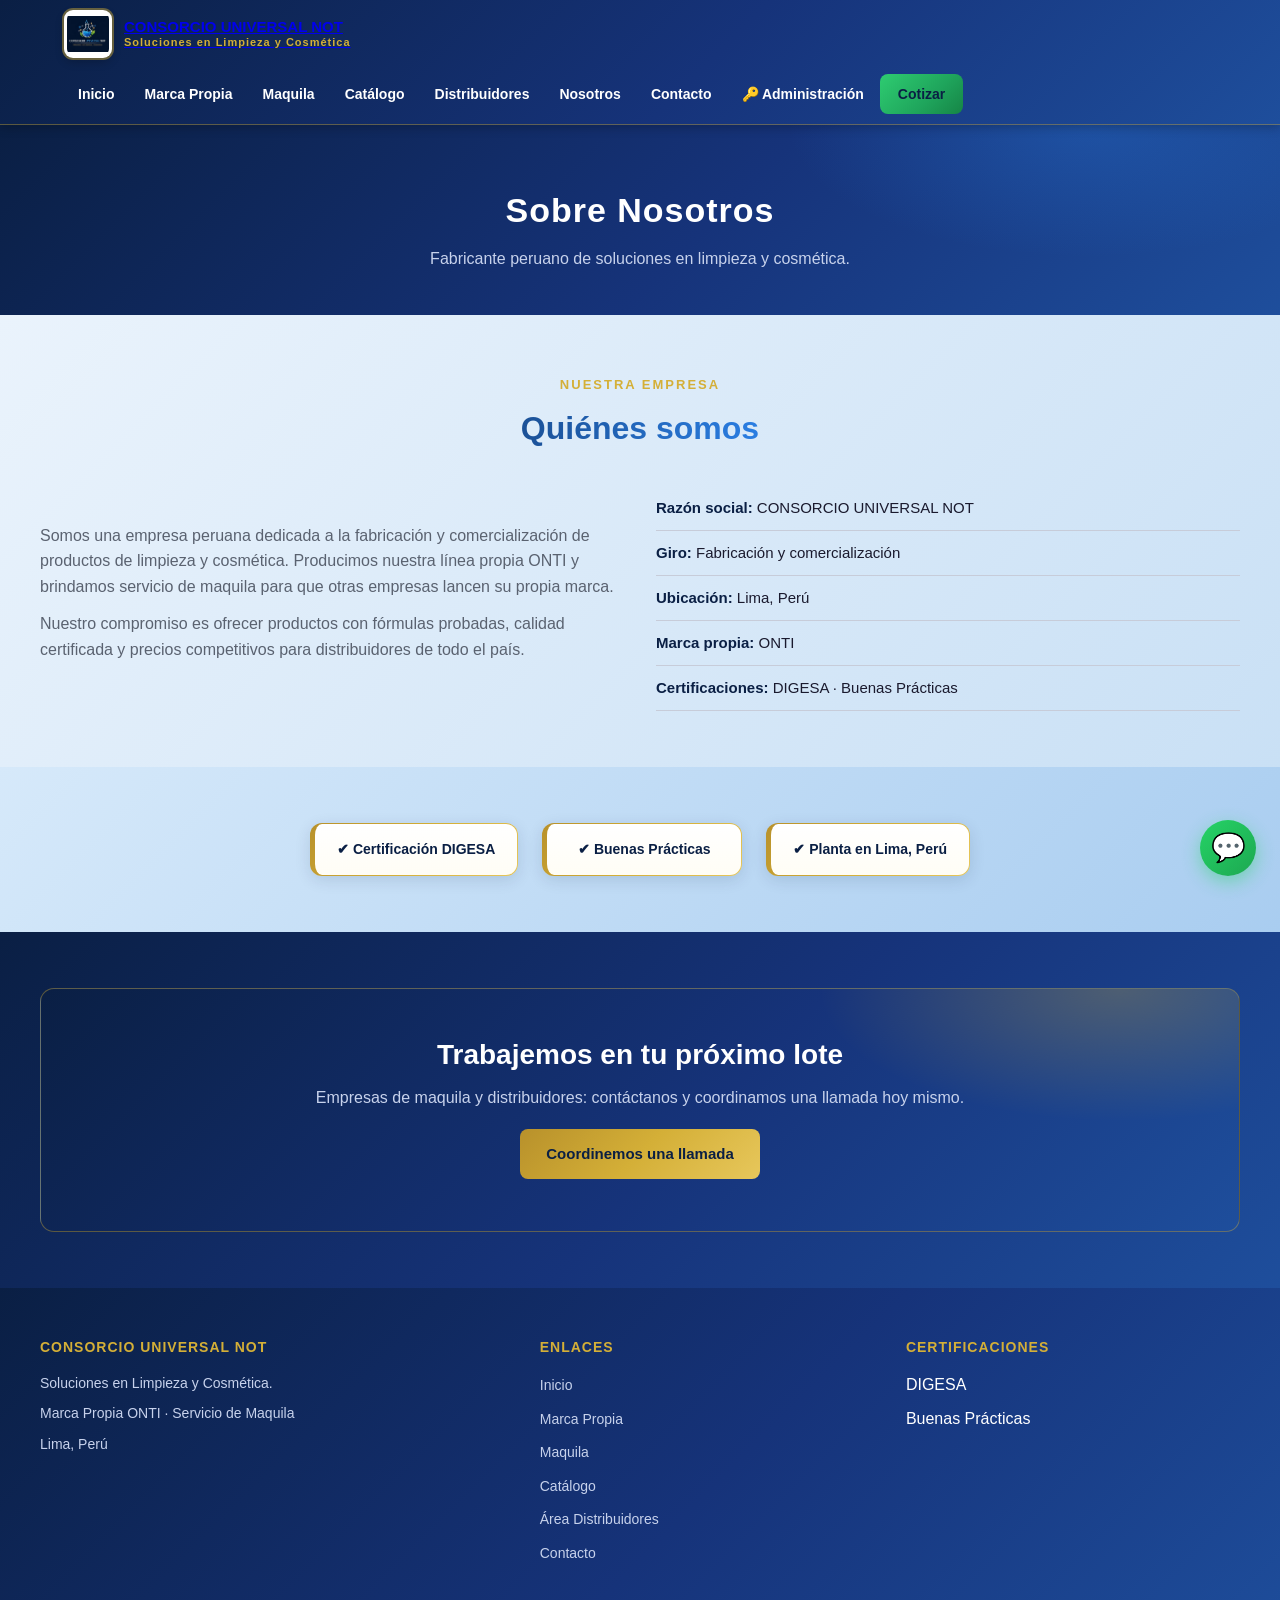
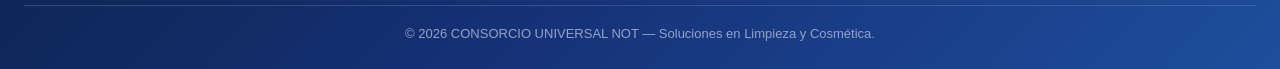
<file: nosotros.html>
<!DOCTYPE html>
<html lang="es">
<head>
  <meta charset="UTF-8">
  <meta name="viewport" content="width=device-width, initial-scale=1.0">
  <title>Nosotros — CONSORCIO UNIVERSAL NOT</title>
  <meta name="description" content="Conozca a CONSORCIO UNIVERSAL NOT: fabricante peruano de productos de limpieza.">
  <link rel="icon" href="data:image/svg+xml,%3Csvg xmlns='http://www.w3.org/2000/svg' viewBox='0 0 64 64'%3E%3Crect width='64' height='64' rx='14' fill='%230A1F44'/%3E%3Ctext x='32' y='44' font-size='34' font-family='Arial' font-weight='700' text-anchor='middle' fill='%23D4AF37'%3EN%3C/text%3E%3C/svg%3E">
  <meta property="og:type" content="website">
  <meta property="og:title" content="Nosotros — CONSORCIO UNIVERSAL NOT">
  <meta property="og:description" content="Fabricante peruano de productos de limpieza y cosmética. Marca propia ONTI y maquila.">
  <meta property="og:image" content="https://jdiazp67.github.io/consorciouniversalnot/imagenes/WhatsApp%20Image%202026-08-08%20at%204.37.59%20PM.jpeg">
  <link rel="stylesheet" href="css/estilos.css">
</head>
<body>

  <!-- ============ HEADER / NAVEGACIÓN SUPERIOR ============ -->
  <header class="header" id="header">
    <div class="header-inner">
      <div class="brand">
        <a href="index.html"><img src="imagenes/WhatsApp Image 2026-08-08 at 4.37.59 PM.jpeg" alt="Logo CONSORCIO UNIVERSAL NOT"></a>
        <a href="index.html" class="brand-name">CONSORCIO UNIVERSAL NOT
          <span>Soluciones en Limpieza y Cosmética</span>
        </a>
      </div>
      <button class="boton-menu" id="btn-menu" aria-label="Abrir menú" aria-expanded="false" aria-controls="nav-principal">☰</button>
      <nav class="nav" id="nav-principal">
        <a href="index.html">Inicio</a>
        <a href="distribuidores.html">Marca Propia</a>
        <a href="maquila.html">Maquila</a>
        <a href="catalogo.html">Catálogo</a>
        <a href="distribuidores.html">Distribuidores</a>
        <a href="#nosotros">Nosotros</a>
        <a href="contacto.html">Contacto</a>
        <a href="catalogo.html">🔑 Administración</a>
        <a href="contacto.html" class="cta-cotizar">Cotizar</a>
      </nav>
    </div>
  </header>

  <div class="capa-menu" id="capa-menu" hidden></div>

  <!-- ============ CABECERA ============ -->
  <section class="cabecera-pagina">
    <h1>Sobre Nosotros</h1>
    <p>Fabricante peruano de soluciones en limpieza y cosmética.</p>
  </section>

  <!-- ============ QUIÉNES SOMOS ============ -->
  <section class="seccion-clara" id="nosotros">
    <div class="contenedor">
      <div class="encabezado-seccion">
        <span class="etiqueta">Nuestra empresa</span>
        <h2>Quiénes somos</h2>
      </div>
      <div class="grid-nosotros">
        <div class="texto">
          <p>Somos una empresa peruana dedicada a la fabricación y comercialización de productos de limpieza y cosmética. Producimos nuestra línea propia ONTI y brindamos servicio de maquila para que otras empresas lancen su propia marca.</p>
          <p>Nuestro compromiso es ofrecer productos con fórmulas probadas, calidad certificada y precios competitivos para distribuidores de todo el país.</p>
        </div>
        <ul class="datos-empresa">
          <li><strong>Razón social:</strong> CONSORCIO UNIVERSAL NOT</li>
          <li><strong>Giro:</strong> Fabricación y comercialización</li>
          <li><strong>Ubicación:</strong> Lima, Perú</li>
          <li><strong>Marca propia:</strong> ONTI</li>
          <li><strong>Certificaciones:</strong> DIGESA · Buenas Prácticas</li>
        </ul>
      </div>
    </div>
  </section>

  <!-- ============ CERTIFICACIONES ============ -->
  <section class="seccion-gris">
    <div class="contenedor">
      <div class="certs">
        <div class="cert">✔ Certificación DIGESA</div>
        <div class="cert">✔ Buenas Prácticas</div>
        <div class="cert">✔ Planta en Lima, Perú</div>
      </div>
    </div>
  </section>

  <!-- ============ BANNER CTA ============ -->
  <section class="seccion-marino">
    <div class="contenedor">
      <div class="banner-cta">
        <h2>Trabajemos en tu próximo lote</h2>
        <p>Empresas de maquila y distribuidores: contáctanos y coordinamos una llamada hoy mismo.</p>
        <a href="contacto.html" class="btn btn-oro">Coordinemos una llamada</a>
      </div>
    </div>
  </section>

  <!-- ============ FOOTER ============ -->
  <footer class="footer">
    <div class="footer-inner">
      <div>
        <h4>CONSORCIO UNIVERSAL NOT</h4>
        <p>Soluciones en Limpieza y Cosmética.</p>
        <p style="margin-top: 8px;">Marca Propia ONTI · Servicio de Maquila</p>
        <p style="margin-top: 8px;">Lima, Perú</p>
      </div>
      <div>
        <h4>Enlaces</h4>
        <ul>
          <li><a href="index.html">Inicio</a></li>
          <li><a href="distribuidores.html">Marca Propia</a></li>
          <li><a href="maquila.html">Maquila</a></li>
          <li><a href="catalogo.html">Catálogo</a></li>
          <li><a href="distribuidores.html">Área Distribuidores</a></li>
          <li><a href="contacto.html">Contacto</a></li>
        </ul>
      </div>
      <div>
        <h4>Certificaciones</h4>
        <ul>
          <li>DIGESA</li>
          <li>Buenas Prácticas</li>
        </ul>
      </div>
    </div>
    <div class="footer-base">
      © 2026 CONSORCIO UNIVERSAL NOT — Soluciones en Limpieza y Cosmética.
    </div>
  </footer>

  <!-- WhatsApp flotante -->
  <a class="whatsapp-float" href="https://wa.me/51992749363" target="_blank" rel="noopener">
    <span class="burbuja">¿Dudas? Escríbenos</span>
    <span class="icono">💬</span>
  </a>

  <script>
    (function () {
      var header = document.getElementById('header');
      var boton = document.getElementById('btn-menu');
      var nav = document.getElementById('nav-principal');
      var capa = document.getElementById('capa-menu');

      function abrir() {
        header.classList.add('abierto');
        capa.hidden = false;
        document.body.classList.add('bloqueo-menu');
        boton.setAttribute('aria-expanded', 'true');
        boton.innerHTML = '✕';
      }

      function cerrarMenu() {
        header.classList.remove('abierto');
        capa.hidden = true;
        document.body.classList.remove('bloqueo-menu');
        boton.setAttribute('aria-expanded', 'false');
        boton.innerHTML = '☰';
      }

      boton.addEventListener('click', function () {
        if (header.classList.contains('abierto')) cerrarMenu(); else abrir();
      });
      capa.addEventListener('click', cerrarMenu);
      nav.querySelectorAll('a').forEach(function (enlace) {
        enlace.addEventListener('click', cerrarMenu);
      });
      window.addEventListener('keydown', function (e) {
        if (e.key === 'Escape') cerrarMenu();
      });
    })();
  </script>

</body>
</html>
</file>
<file: css/estilos.css>
/* ============================================================
   CONSORCIO UNIVERSAL NOT — Mockup web
   Paleta: Azul Marino #0A1F44 · Azul #2A7DE1 · Verde #2ECC71
           Dorado #D4AF37 · Blanco #FFFFFF · Gris #F3F6FC
   ============================================================ */

:root {
  --marino: #0A1F44;
  --azul: #2A7DE1;
  --verde: #2ECC71;
  --dorado: #D4AF37;
  --blanco: #FFFFFF;
  --gris: #F3F6FC;
  --texto: #1A1A2E;
  --texto-suave: #5A6270;
  --borde: #C7CCD9;
  --sombra: 0 4px 16px rgba(10, 31, 68, 0.12);
  --sombra-fuerte: 0 12px 32px rgba(10, 31, 68, 0.22);

  --grad-marino: linear-gradient(135deg, #0A1F44 0%, #16337A 55%, #1E4E9C 100%);
  --grad-azul: linear-gradient(135deg, #2A7DE1 0%, #1f66c4 60%, #164E97 100%);
  --grad-verde: linear-gradient(135deg, #2ECC71 0%, #1fa55c 60%, #168546 100%);
  --grad-oro: linear-gradient(135deg, #B8912B 0%, #D4AF37 50%, #E7C75B 100%);
  --grad-fondo-clara: linear-gradient(180deg, #FFFFFF 0%, #F7FAFF 100%);
  --grad-fondo-gris: linear-gradient(180deg, #F3F6FC 0%, #EAF0FA 100%);
  --grad-pastel-a: linear-gradient(135deg, #EAF3FC 0%, #C9E0F5 100%);
  --grad-pastel-b: linear-gradient(135deg, #D6E9FA 0%, #A9CDF0 100%);
  --grad-pastel-form: linear-gradient(180deg, #F6FBFF 0%, #DFEEFB 100%);
  --grad-pastel-input: linear-gradient(180deg, #F0F7FD 0%, #E4F0FA 100%);
  --azul-pastel: #7FB3E3;

  /* Acentos por fragancia y servicio (mejora comercial) */
  --mango-1: #FFEDD2; --mango-2: #FFC08A; --mango-3: #F49A52;
  --canela-1: #FFF1DC; --canela-2: #F3CBA0; --canela-3: #D99A5B;
  --lavanda-1: #F1E9FF; --lavanda-2: #CDB7F5; --lavanda-3: #9B7FD4;
  --grad-mango: linear-gradient(135deg, #FFEDD2 0%, #FFC08A 100%);
  --grad-canela: linear-gradient(135deg, #FFF1DC 0%, #F3CBA0 100%);
  --grad-lavanda: linear-gradient(135deg, #F1E9FF 0%, #CDB7F5 100%);
  --grad-citrico: linear-gradient(135deg, #FDF3E3 0%, #FBE3C0 100%);
  --grad-verde-suave: linear-gradient(135deg, #E4F6EC 0%, #C2EBD4 100%);
}

* { margin: 0; padding: 0; box-sizing: border-box; }

html { scroll-behavior: smooth; }

body {
  font-family: 'Segoe UI', 'Open Sans', Arial, Helvetica, sans-serif;
  color: var(--texto);
  line-height: 1.6;
  background: var(--blanco);
}

img { max-width: 100%; display: block; }

/* Compensa el header fijo al navegar por anclas */
section[id] { scroll-margin-top: 84px; }
#inicio { scroll-margin-top: 0; }

/* ---------- Header / navbar superior ---------- */
.header {
  position: sticky;
  top: 0;
  z-index: 300;
  width: 100%;
  background: var(--grad-marino);
  color: var(--blanco);
  box-shadow: 0 2px 10px rgba(0,0,0,0.25);
  border-bottom: 1px solid rgba(212, 175, 55, 0.4);
}

.header-inner {
  max-width: 1200px;
  margin: 0 auto;
  padding: 10px 24px;
  display: flex;
  align-items: center;
  justify-content: space-between;
  gap: 16px;
  flex-wrap: wrap;
}

.brand { display: flex; align-items: center; gap: 12px; }

.brand img { height: 48px; width: 48px; object-fit: contain; border-radius: 9px; background: #fff; padding: 3px; box-shadow: 0 0 0 2px rgba(212, 175, 55, 0.45), 0 4px 10px rgba(0,0,0,0.2); }

.brand-name { font-weight: 700; font-size: 15px; line-height: 1.2; text-align: left; }
.brand-name span { display: block; font-size: 11px; color: var(--dorado); font-weight: 600; letter-spacing: 1px; }

.boton-menu {
  display: none;
  width: 44px;
  height: 44px;
  border-radius: 10px;
  border: 2px solid var(--dorado);
  background: rgba(255,255,255,0.08);
  color: var(--dorado);
  font-size: 22px;
  line-height: 1;
  cursor: pointer;
  margin-left: auto;
  transition: transform 0.15s, background 0.2s;
}

.boton-menu:hover { transform: scale(1.06); background: rgba(255,255,255,0.16); }

.capa-menu {
  position: fixed;
  inset: 0;
  background: rgba(10, 31, 68, 0.55);
  z-index: 320;
}

.bloqueo-menu { overflow: hidden; }

.nav { display: flex; align-items: center; gap: 2px; }

.nav a {
  color: var(--blanco);
  text-decoration: none;
  font-size: 14px;
  font-weight: 600;
  padding: 9px 14px;
  border-radius: 8px;
  transition: background 0.2s, color 0.2s, transform 0.2s;
}

.nav a:hover { background: rgba(255,255,255,0.13); }
.nav a.cta-cotizar { background: var(--grad-verde); color: var(--marino); padding: 9px 18px; }
.nav a.cta-cotizar:hover { box-shadow: 0 4px 14px rgba(46, 204, 113, 0.4); transform: translateY(-1px); }

/* ---------- Hero ---------- */
.hero {
  position: relative;
  overflow: hidden;
  background: var(--grad-marino);
  color: var(--blanco);
  text-align: center;
  padding: 90px 24px 70px;
}

.hero::before {
  content: "";
  position: absolute;
  inset: 0;
  background:
    radial-gradient(600px 300px at 12% 0%, rgba(42, 125, 225, 0.35), transparent 60%),
    radial-gradient(600px 320px at 88% 100%, rgba(212, 175, 55, 0.25), transparent 60%),
    var(--grad-marino);
  background-size: 200% 200%, 200% 200%, 100% 100%;
  animation: mover-hero 18s ease-in-out infinite alternate;
  z-index: 0;
}

.hero > * { position: relative; z-index: 1; }

@keyframes mover-hero {
  0%   { background-position: 0% 0%, 100% 100%, 0 0; }
  100% { background-position: 100% 100%, 0% 0%, 0 0; }
}

.hero .logo-hero {
  height: 90px; width: 90px; object-fit: contain; margin: 0 auto 16px;
  border-radius: 14px; background: #fff; padding: 6px;
  box-shadow: 0 0 0 3px rgba(212, 175, 55, 0.55), 0 10px 28px rgba(0,0,0,0.35);
}

.hero h1 {
  font-size: 42px;
  letter-spacing: 1px;
  color: var(--blanco);
  background: linear-gradient(90deg, #FFFFFF 0%, var(--dorado) 100%);
  -webkit-background-clip: text;
  background-clip: text;
  -webkit-text-fill-color: transparent;
}
.hero .sub {
  color: var(--dorado);
  font-size: 18px;
  font-weight: 600;
  letter-spacing: 2px;
  margin-top: 6px;
}

.hero p { max-width: 720px; margin: 16px auto 28px; color: #D7DEF0; font-size: 16px; }

.btn {
  position: relative;
  overflow: hidden;
  display: inline-block;
  padding: 13px 26px;
  border-radius: 8px;
  font-weight: 700;
  font-size: 15px;
  text-decoration: none;
  border: none;
  cursor: pointer;
  transition: transform 0.15s, box-shadow 0.15s, background 0.15s;
}

.btn::before {
  content: "";
  position: absolute;
  top: 0;
  left: -75%;
  width: 50%;
  height: 100%;
  background: linear-gradient(105deg, transparent, rgba(255, 255, 255, 0.45), transparent);
  transform: skewX(-20deg);
  transition: left 0.55s ease;
}

.btn:hover::before { left: 125%; }

.btn:hover { transform: translateY(-2px); }

.btn-azul { background: var(--grad-azul); color: var(--blanco); }
.btn-azul:hover { box-shadow: 0 8px 22px rgba(42, 125, 225, 0.45); }
.btn-verde { background: var(--grad-verde); color: var(--marino); }
.btn-verde:hover { box-shadow: 0 8px 22px rgba(46, 204, 113, 0.45); }
.btn-blanco { background: var(--blanco); color: var(--marino); }
.btn-blanco:hover { box-shadow: 0 8px 22px rgba(0,0,0,0.18); }
.btn-oro { background: var(--grad-oro); color: var(--marino); }
.btn-oro:hover { box-shadow: 0 8px 22px rgba(212, 175, 55, 0.5); }

.hero .btn { margin: 4px 8px; }

/* ---------- Hero: grid + producto giratorio ---------- */
.hero-grid {
  max-width: 1100px;
  margin: 0 auto;
  display: grid;
  grid-template-columns: 1fr 1fr;
  align-items: center;
  gap: 40px;
  text-align: center;
}

.hero-texto .botones-hero { display: flex; justify-content: center; flex-wrap: wrap; gap: 4px; }

.hero-visual {
  position: relative;
  width: 100%;
  max-width: 420px;
  height: 520px;
  margin: 0 auto;
  display: flex;
  align-items: center;
  justify-content: center;
  perspective: 800px;
}

.hero-disco {
  position: absolute;
  width: 360px;
  height: 360px;
  border-radius: 50%;
  background: conic-gradient(#2A7DE1, #2ECC71, #D4AF37, #164E97, #2A7DE1);
  filter: blur(8px) saturate(1.25);
  opacity: 0.9;
  box-shadow: 0 0 80px rgba(42, 125, 225, 0.55), 0 0 120px rgba(212, 175, 55, 0.4);
  animation: giro-disco 14s linear infinite;
}

@keyframes giro-disco {
  from { transform: rotate(0deg); }
  to   { transform: rotate(360deg); }
}

.hero-producto {
  position: relative;
  width: min(100%, 360px);
  height: auto;
  max-height: 520px;
  object-fit: contain;
  filter: drop-shadow(0 28px 45px rgba(0, 0, 0, 0.45));
  transform-style: preserve-3d;
  animation: turntable 9s linear infinite;
}

@keyframes turntable {
  0%   { transform: translateY(0px) rotateY(0deg); }
  25%  { transform: translateY(-14px) rotateY(90deg); }
  50%  { transform: translateY(0px) rotateY(180deg); }
  75%  { transform: translateY(-14px) rotateY(270deg); }
  100% { transform: translateY(0px) rotateY(360deg); }
}

/* ---------- Cabecera de páginas internas ---------- */
.cabecera-pagina {
  background: var(--grad-marino);
  color: var(--blanco);
  text-align: center;
  padding: 58px 24px 44px;
  position: relative;
  overflow: hidden;
}

.cabecera-pagina::before {
  content: "";
  position: absolute;
  inset: 0;
  background: radial-gradient(500px 220px at 85% 0%, rgba(42, 125, 225, 0.3), transparent 60%);
  pointer-events: none;
}

.cabecera-pagina h1 {
  position: relative;
  font-size: 34px;
  letter-spacing: 1px;
}

.cabecera-pagina p { position: relative; color: #C7D2EC; margin-top: 8px; max-width: 640px; margin-left: auto; margin-right: auto; }

/* ---------- Secciones generales ---------- */
section { padding: 56px 24px; }

@keyframes subirSeccion {
  from { opacity: 0; transform: translateY(24px); }
  to   { opacity: 1; transform: translateY(0); }
}

section { animation: subirSeccion 0.65s ease both; }

.contenedor { max-width: 1200px; margin: 0 auto; min-width: 0; }

.seccion-clara { background: var(--grad-pastel-a); }
.seccion-gris { background: var(--grad-pastel-b); }
.seccion-marino { background: var(--grad-marino); color: var(--blanco); }

.encabezado-seccion { text-align: center; max-width: 760px; margin: 0 auto 32px; }

.encabezado-seccion .etiqueta {
  color: var(--dorado);
  font-weight: 700;
  letter-spacing: 2px;
  font-size: 13px;
  text-transform: uppercase;
}

.encabezado-seccion h2 {
  font-size: 32px;
  margin-top: 6px;
  color: var(--marino);
  background: linear-gradient(90deg, #0A1F44 0%, var(--azul) 65%, #164E97 100%);
  -webkit-background-clip: text;
  background-clip: text;
  -webkit-text-fill-color: transparent;
}
.seccion-marino .encabezado-seccion h2 { background: none; -webkit-text-fill-color: var(--blanco); color: var(--blanco); }
.encabezado-seccion p { color: var(--texto-suave); margin-top: 10px; }
.seccion-marino .encabezado-seccion p { color: #C7D2EC; }

/* ---------- Vías (2 mundos) ---------- */
.vias { display: grid; grid-template-columns: 1fr 1fr; gap: 28px; margin-top: 8px; }

.via {
  border-radius: 14px;
  padding: 40px 32px;
  color: var(--blanco);
  box-shadow: var(--sombra);
  display: flex;
  flex-direction: column;
  gap: 12px;
  text-align: center;
  min-height: 260px;
  justify-content: center;
  transition: transform 0.2s, box-shadow 0.2s;
}

.via-azul { background: var(--grad-azul); }
.via-verde { background: var(--grad-verde); }

.via:hover { transform: translateY(-5px); box-shadow: var(--sombra-fuerte); }

.via h3 { font-size: 26px; text-transform: uppercase; }
.via p { opacity: 0.95; font-size: 15px; }
.via .btn { align-self: center; margin-top: 8px; }

/* ---------- Certificados ---------- */
.certs { display: flex; gap: 24px; justify-content: center; flex-wrap: wrap; }
.cert {
  background:
    linear-gradient(180deg, #FFFFFF 0%, #FFFDF5 100%) padding-box,
    var(--grad-oro) border-box;
  border: 1px solid transparent;
  border-left-width: 5px;
  border-radius: 12px;
  padding: 14px 22px;
  font-weight: 700;
  color: var(--marino);
  font-size: 14px;
  min-width: 200px;
  text-align: center;
  box-shadow: var(--sombra);
}

/* ---------- Tarjetas de producto ---------- */
.grid-productos { display: grid; grid-template-columns: repeat(3, 1fr); gap: 26px; min-width: 0; justify-content: center; }

.producto {
  background: linear-gradient(180deg, #FFFFFF 0%, #F8FBFF 100%);
  border-radius: 14px;
  overflow: hidden;
  box-shadow: var(--sombra);
  border: 1px solid var(--borde);
  border-top: 4px solid transparent;
  border-image: var(--grad-azul) 1;
  border-image-slice: 1;
  display: flex;
  flex-direction: column;
  transition: transform 0.2s, box-shadow 0.2s;
}

.producto:hover { transform: translateY(-6px); box-shadow: var(--sombra-fuerte); }

.producto .img-producto {
  width: 100%;
  aspect-ratio: 3 / 4;
  object-fit: cover;
  background: var(--gris);
}

.producto .cuerpo { padding: 20px; display: flex; flex-direction: column; gap: 8px; flex: 1; }

.producto h3 { color: var(--marino); font-size: 18px; }
.producto .fragancia { color: var(--azul); font-weight: 700; font-size: 13px; letter-spacing: 1px; text-transform: uppercase; }
.producto p { font-size: 14px; color: var(--texto-suave); }
.producto .presentacion { font-size: 13px; color: var(--texto-suave); }
.producto .precio { color: var(--marino); font-weight: 700; font-size: 14px; margin-top: auto; }
.producto .btn { text-align: center; margin-top: 10px; }

.sin-productos {
  text-align: center;
  color: var(--texto-suave);
  font-size: 15px;
  margin-top: 26px;
}

/* ---------- Beneficios ---------- */
.grid-beneficios { display: grid; grid-template-columns: repeat(4, 1fr); gap: 24px; }

.beneficio {
  background: linear-gradient(180deg, #FFFFFF 0%, #F4F9FF 100%);
  border: 1px solid var(--borde);
  border-top: 5px solid transparent;
  border-image: var(--grad-azul) 1;
  border-image-slice: 1;
  border-radius: 12px;
  padding: 26px 20px;
  text-align: center;
  box-shadow: var(--sombra);
  transition: transform 0.2s, box-shadow 0.2s;
}

.beneficio:hover { transform: translateY(-4px); box-shadow: var(--sombra-fuerte); }

.beneficio .icono {
  width: 64px;
  height: 64px;
  margin: 0 auto 12px;
  border-radius: 50%;
  display: flex;
  align-items: center;
  justify-content: center;
  font-size: 28px;
  background: var(--grad-azul);
  box-shadow: 0 6px 16px rgba(42, 125, 225, 0.35);
}
.beneficio h4 { color: var(--marino); font-size: 16px; margin-top: 10px; }
.beneficio p { font-size: 14px; color: var(--texto-suave); margin-top: 6px; }

/* ---------- Pasos maquila ---------- */
.grid-pasos { display: grid; grid-template-columns: repeat(auto-fit, minmax(220px, 1fr)); gap: 24px; }

.paso {
  background: linear-gradient(180deg, #FFFFFF 0%, #F4FBF7 100%);
  border: 1px solid var(--borde);
  border-top: 5px solid transparent;
  border-image: var(--grad-verde) 1;
  border-image-slice: 1;
  border-radius: 12px;
  padding: 26px 20px;
  text-align: center;
  box-shadow: var(--sombra);
  transition: transform 0.2s, box-shadow 0.2s;
}

.paso:hover { transform: translateY(-4px); box-shadow: var(--sombra-fuerte); }

.paso .numero {
  width: 60px;
  height: 60px;
  margin: 0 auto;
  border-radius: 50%;
  display: flex;
  align-items: center;
  justify-content: center;
  font-size: 24px;
  font-weight: 800;
  color: #fff;
  background: var(--grad-verde);
  box-shadow: 0 6px 16px rgba(46, 204, 113, 0.35);
}
.paso h4 { color: var(--marino); margin-top: 6px; font-size: 17px; }
.paso p { font-size: 14px; color: var(--texto-suave); margin-top: 6px; }

/* ---------- Banner CTA ---------- */
.banner-cta {
  position: relative;
  overflow: hidden;
  background: var(--grad-marino);
  color: var(--blanco);
  border-radius: 14px;
  padding: 44px 32px;
  text-align: center;
  border: 1px solid rgba(212, 175, 55, 0.4);
}

.banner-cta::before {
  content: "";
  position: absolute;
  inset: 0;
  background: radial-gradient(500px 220px at 90% 0%, rgba(212, 175, 55, 0.28), transparent 60%);
  pointer-events: none;
}

.banner-cta h2 { font-size: 28px; }
.banner-cta p { color: #C7D2EC; margin-top: 8px; }
.banner-cta .btn { margin-top: 18px; }

/* ---------- Formularios ---------- */
.formulario {
  background:
    var(--grad-pastel-form) padding-box,
    var(--grad-azul) border-box;
  border: 1px solid transparent;
  border-top-width: 4px;
  border-radius: 16px;
  padding: 30px 28px;
  max-width: 640px;
  margin: 0 auto;
  box-shadow: var(--sombra-fuerte);
}

.campo { margin-bottom: 12px; }

.campo label {
  display: flex;
  gap: 8px;
  align-items: center;
  font-weight: 600;
  color: var(--marino);
  font-size: 14px;
  margin-bottom: 6px;
}

.campo label::before {
  content: "";
  width: 8px;
  height: 8px;
  border-radius: 50%;
  background: var(--grad-oro);
  box-shadow: 0 0 6px rgba(212, 175, 55, 0.55);
}

.campo input, .campo select, .campo textarea {
  width: 100%;
  padding: 11px 12px;
  border: 1px solid var(--borde);
  border-radius: 10px;
  font-family: inherit;
  font-size: 15px;
  color: var(--texto);
  background: var(--grad-pastel-input);
  transition: border-color 0.2s, box-shadow 0.2s, background 0.2s;
}

.campo input:focus, .campo select:focus, .campo textarea:focus {
  outline: none;
  border-color: var(--azul-pastel);
  background: var(--blanco);
  box-shadow: 0 0 0 4px rgba(127, 179, 227, 0.3);
}

.formulario .btn { width: 100%; }

.nota-form { text-align: center; font-size: 13px; color: var(--texto-suave); margin-top: 14px; }
.nota-formulario { text-align: center; font-size: 12px; color: var(--texto-suave); margin-top: 14px; }

/* ---------- Contacto / datos ---------- */
.grid-contacto { display: grid; grid-template-columns: 1fr 1fr; gap: 26px; align-items: start; }

.dato-contacto { display: flex; gap: 14px; align-items: center; margin-bottom: 18px; }
.dato-contacto .icono {
  width: 46px;
  height: 46px;
  flex: 0 0 46px;
  border-radius: 12px;
  display: flex;
  align-items: center;
  justify-content: center;
  font-size: 20px;
  background: var(--grad-azul);
  box-shadow: 0 4px 12px rgba(42, 125, 225, 0.3);
}
.dato-contacto h4 { color: var(--marino); font-size: 15px; }
.dato-contacto p { color: var(--texto-suave); font-size: 14px; }

.imagen-pres {
  width: 100%;
  max-width: 340px;
  aspect-ratio: 3 / 4;
  object-fit: cover;
  border-radius: 16px;
  border: 1px solid var(--azul-pastel);
  box-shadow: var(--sombra-fuerte);
  margin-bottom: 20px;
}

/* ---------- Nosotros ---------- */
.grid-nosotros { display: grid; grid-template-columns: 1fr 1fr; gap: 32px; align-items: center; }

.grid-nosotros .texto p { color: var(--texto-suave); margin-bottom: 12px; }

.datos-empresa { list-style: none; }
.datos-empresa li { padding: 10px 0; border-bottom: 1px solid var(--borde); font-size: 15px; }
.datos-empresa li strong { color: var(--marino); }

/* ---------- Vitrina Línea ONTI (presentación) ---------- */
.grid-somos { display: grid; grid-template-columns: 1.05fr 1fr; gap: 48px; align-items: center; }

.grid-somos .texto p { color: var(--texto-suave); margin-bottom: 12px; }

.vitrina-productos {
  position: relative;
  display: grid;
  grid-template-columns: 1fr 1fr;
  gap: 18px;
  perspective: 900px;
}

.marco {
  position: relative;
  overflow: hidden;
  border-radius: 16px;
  background: var(--grad-pastel-form);
  border: 1px solid var(--azul-pastel);
  padding: 10px;
  box-shadow: var(--sombra);
  transition: transform .35s ease, box-shadow .35s ease;
}

.marco img { width: 100%; aspect-ratio: 3 / 4; object-fit: cover; border-radius: 10px; }

.marco:nth-child(1) { transform: rotate(-2deg); }
.marco:nth-child(2) { transform: translateY(-14px) rotate(2deg); z-index: 2; }
.marco:nth-child(3) { transform: translateY(6px) rotate(1.5deg); }

.marco:hover { transform: rotate(0deg) translateY(-6px); box-shadow: var(--sombra-fuerte); }

.insignia {
  position: absolute;
  top: -14px;
  left: -8px;
  z-index: 3;
  background: var(--grad-oro);
  color: var(--marino);
  font-weight: 800;
  font-size: 12px;
  letter-spacing: 1px;
  padding: 8px 14px;
  border-radius: 20px;
  box-shadow: 0 6px 14px rgba(212, 175, 55, 0.45);
  transform: rotate(-6deg);
  white-space: nowrap;
}

/* ---------- Footer ---------- */
.footer {
  background: var(--grad-marino);
  color: var(--blanco);
  padding: 48px 24px 24px;
}

.footer-inner { max-width: 1200px; margin: 0 auto; display: grid; grid-template-columns: 1.4fr 1fr 1fr; gap: 32px; }

.footer h4 { color: var(--dorado); font-size: 14px; letter-spacing: 1px; text-transform: uppercase; margin-bottom: 14px; }

.footer p, .footer a { color: #C7D2EC; font-size: 14px; text-decoration: none; }
.footer a { transition: color 0.2s, transform 0.2s; display: inline-block; }
.footer a:hover { color: var(--dorado); transform: translateX(3px); }

.footer ul { list-style: none; }
.footer ul li { margin-bottom: 8px; }

.footer-base { border-top: 1px solid rgba(255,255,255,0.15); margin-top: 32px; padding-top: 18px; text-align: center; font-size: 13px; color: #93A3C8; }

/* ---------- Banner demo ---------- */
.banner-demo {
  background: #FFF8E7;
  border-bottom: 2px solid var(--dorado);
  color: #7A5A00;
  display: flex;
  align-items: center;
  justify-content: center;
  gap: 16px;
  padding: 12px 20px;
  flex-wrap: wrap;
  text-align: center;
  font-size: 14px;
}

.banner-demo a { text-decoration: none; }

/* ---------- Botón flotante panel admin ---------- */
.admin-float {
  position: fixed;
  bottom: 24px;
  left: 24px;
  z-index: 200;
  display: flex;
  align-items: center;
  gap: 10px;
  text-decoration: none;
  border: none;
  background: transparent;
  padding: 0;
  cursor: pointer;
  font-family: inherit;
}

.admin-float .burbuja {
  background: var(--marino);
  color: var(--blanco);
  font-weight: 600;
  font-size: 13px;
  padding: 8px 14px;
  border-radius: 20px;
  box-shadow: var(--sombra);
  display: none;
}

.admin-float .icono {
  width: 50px;
  height: 50px;
  border-radius: 50%;
  background: var(--grad-marino);
  border: 2px solid var(--dorado);
  display: flex;
  align-items: center;
  justify-content: center;
  font-size: 22px;
  color: var(--dorado);
  box-shadow: var(--sombra);
  transition: transform 0.15s;
}

.admin-float:hover .icono { transform: scale(1.08); }
.admin-float:hover .burbuja { display: block; }

/* ---------- WhatsApp flotante ---------- */
.whatsapp-float {
  position: fixed;
  bottom: 24px;
  right: 24px;
  z-index: 200;
  display: flex;
  align-items: center;
  gap: 10px;
  text-decoration: none;
}

.whatsapp-float .burbuja {
  background: var(--blanco);
  color: var(--marino);
  font-weight: 600;
  font-size: 14px;
  padding: 8px 14px;
  border-radius: 20px;
  box-shadow: var(--sombra);
  display: none;
}

.whatsapp-float .icono {
  width: 56px;
  height: 56px;
  border-radius: 50%;
  background: linear-gradient(135deg, #25D366 0%, #1DA851 100%);
  display: flex;
  align-items: center;
  justify-content: center;
  font-size: 28px;
  color: var(--blanco);
  box-shadow: 0 6px 18px rgba(37,211,102,0.45);
  transition: transform 0.15s;
}

.whatsapp-float:hover .icono { box-shadow: 0 8px 22px rgba(37,211,102,0.6); }

.whatsapp-float:hover .icono { transform: scale(1.08); }
.whatsapp-float:hover .burbuja { display: block; }

/* ---------- Admin panel ---------- */
.admin-body { background: var(--gris); }

/* Panel admin como capa fija dentro de la misma página */
#panel-admin {
  position: fixed;
  inset: 0;
  overflow-y: auto;
  background: var(--gris);
  z-index: 400;
}

[hidden] { display: none !important; }

/* ---------- Modal de acceso ---------- */
.modal-overlay {
  position: fixed;
  inset: 0;
  background: rgba(10, 31, 68, 0.6);
  display: flex;
  align-items: center;
  justify-content: center;
  padding: 24px;
  z-index: 300;
}

.modal-caja {
  background: var(--grad-pastel-form);
  border: 1px solid var(--azul-pastel);
  border-top: 4px solid var(--azul-pastel);
  border-radius: 16px;
  padding: 32px;
  max-width: 420px;
  width: 100%;
  box-shadow: 0 12px 40px rgba(10, 31, 68, 0.35);
  text-align: center;
}

.modal-caja h3 { color: var(--marino); font-size: 20px; margin-bottom: 6px; }
.modal-caja p { color: var(--texto-suave); font-size: 14px; margin-bottom: 16px; }

.modal-caja input[type="password"] {
  width: 100%;
  padding: 12px 14px;
  border: 1px solid var(--borde);
  border-radius: 8px;
  font-family: inherit;
  font-size: 15px;
  text-align: center;
  color: var(--texto);
  background: var(--gris);
}

.modal-caja input[type="password"]:focus { outline: none; border-color: var(--azul-pastel); background: var(--blanco); box-shadow: 0 0 0 4px rgba(127, 179, 227, 0.3); }

.modal-caja .error-acceso { color: #B23B3B; font-weight: 600; font-size: 13px; margin: 10px 0 0; }

.modal-botones { display: flex; gap: 10px; margin-top: 18px; }
.modal-botones .btn { flex: 1; padding: 11px 16px; font-size: 14px; }

/* Capa de acceso dentro del panel admin */
.acceso-capa {
  position: fixed;
  inset: 0;
  background: var(--grad-marino);
  display: flex;
  align-items: center;
  justify-content: center;
  padding: 24px;
  z-index: 500;
}
.acceso-capa .modal-caja { background: var(--blanco); }

/* Vista previa de imagen en el panel */
.preview-imagen {
  width: 140px;
  height: 100px;
  object-fit: cover;
  border-radius: 8px;
  border: 1px solid var(--borde);
  margin-top: 10px;
  box-shadow: var(--sombra);
}

.admin-topbar {
  background: var(--grad-marino);
  color: var(--blanco);
  padding: 16px 24px;
  display: flex;
  justify-content: space-between;
  align-items: center;
  flex-wrap: wrap;
  gap: 12px;
}

.admin-topbar h1 { font-size: 20px; }
.admin-topbar .usuario { font-size: 13px; color: var(--dorado); }

.admin-wrap { max-width: 1200px; margin: 0 auto; padding: 32px 24px; }

.tabs { display: flex; gap: 8px; margin-bottom: 24px; flex-wrap: wrap; }
.tabs a {
  padding: 10px 18px;
  border-radius: 8px;
  background: var(--blanco);
  border: 1px solid var(--borde);
  color: var(--marino);
  font-weight: 600;
  text-decoration: none;
  font-size: 14px;
}
.tabs a.activo { background: var(--grad-azul); color: var(--blanco); box-shadow: 0 4px 14px rgba(42, 125, 225, 0.35); }

.tabla-admin {
  width: 100%;
  border-collapse: collapse;
  background: var(--blanco);
  border-radius: 12px;
  overflow: hidden;
  box-shadow: var(--sombra);
}

.tabla-admin th {
  background: var(--grad-marino);
  color: var(--blanco);
  text-align: left;
  padding: 14px;
  font-size: 13px;
}

.tabla-admin td {
  padding: 14px;
  border-bottom: 1px solid var(--borde);
  font-size: 14px;
  vertical-align: middle;
}

.tabla-admin tr:last-child td { border-bottom: none; }

.etiqueta-estado { padding: 4px 12px; border-radius: 20px; font-size: 12px; font-weight: 700; }
.activo { background: #E6F9F0; color: #1B7A47; }
.inactivo { background: #FDECEC; color: #B23B3B; }

.thumb-admin {
  width: 44px;
  height: 58px;
  object-fit: cover;
  border-radius: 7px;
  border: 1px solid var(--borde);
  box-shadow: var(--sombra);
  background: var(--gris);
}

.btn-mini {
  padding: 6px 14px;
  border-radius: 6px;
  font-size: 13px;
  font-weight: 600;
  text-decoration: none;
  border: 1px solid var(--borde);
  background: var(--blanco);
  color: var(--marino);
  cursor: pointer;
  display: inline-block;
}

.btn-mini.verde { background: var(--verde); color: var(--marino); border-color: var(--verde); }
.btn-mini.oro { background: var(--dorado); color: var(--marino); border-color: var(--dorado); }
.btn-mini.rojo { background: #F5C6C6; color: #7A1F1F; border-color: #E0A0A0; }

.admin-aviso {
  background: #FFF8E7;
  border: 1px solid var(--dorado);
  color: #7A5A00;
  padding: 12px 18px;
  border-radius: 10px;
  font-size: 14px;
  margin-bottom: 20px;
}

.tarjeta-admin {
  background: var(--blanco);
  border: 1px solid var(--borde);
  border-radius: 12px;
  padding: 20px;
  margin-bottom: 24px;
  box-shadow: var(--sombra);
}

.tarjeta-admin h2 { color: var(--marino); font-size: 18px; margin-bottom: 14px; }

.form-admin .formulario { max-width: 100%; margin: 0; box-shadow: none; border: 1px dashed var(--azul); }
.form-admin .formulario .btn + .btn { margin-left: 10px; }
.form-admin .formulario .btn-blanco { border: 1px solid var(--borde); }

/* ---------- Accesibilidad: reduce animaciones ---------- */
@media (prefers-reduced-motion: reduce) {
  .hero::before, .banner-cta::before { animation: none; }
  .btn::before { display: none; }
  .hero-disco, .hero-producto, section { animation: none; }
  section, .header, .footer { scroll-behavior: auto; }
}

/* ---------- Responsive ---------- */
@media (max-width: 900px) {
  .boton-menu { display: flex; align-items: center; justify-content: center; }
  .nav {
    display: none;
    flex-direction: column;
    align-items: stretch;
    width: 100%;
    gap: 6px;
    padding: 14px;
    border-radius: 14px;
    background: rgba(8, 22, 49, 0.97);
    border: 1px solid rgba(212, 175, 55, 0.35);
    box-shadow: var(--sombra-fuerte);
  }
  .header.abierto .nav { display: flex; }
  .nav a { text-align: left; padding: 12px 14px; font-size: 15px; }
  .nav a.cta-cotizar { text-align: center; }
  .header-inner { justify-content: space-between; }
  .encabezado-seccion h2 { font-size: 26px; }
  .hero-grid { grid-template-columns: 1fr; }
  .hero-visual { height: 420px; max-width: 380px; }
  .hero-disco { width: 260px; height: 260px; }
  .hero-producto { max-width: 280px; }
  .vias, .grid-contacto, .grid-nosotros, .grid-somos { grid-template-columns: 1fr; }
  .grid-productos { grid-template-columns: repeat(3, 1fr); gap: 20px; }
  .grid-beneficios, .grid-pasos { grid-template-columns: 1fr 1fr; }
  .cabecera-pagina { padding: 40px 20px 28px; }
  section { padding: 34px 18px; }
  .encabezado-seccion { margin-bottom: 22px; }
  .encabezado-seccion p { margin-top: 6px; }
  .formulario { padding: 26px 22px; }
  .campo { margin-bottom: 11px; }
  .campo label { font-size: 13px; }
  .campo input, .campo select, .campo textarea { padding: 10px 12px; font-size: 14px; }
  .nota-formulario { margin-top: 10px; }
  .dato-contacto-list { display: grid; grid-template-columns: 1fr 1fr; gap: 12px; }
  .dato-contacto-list .dato-contacto { flex-direction: column; text-align: center; gap: 8px; margin-bottom: 0; padding: 14px 8px; }
  .dato-contacto-list .dato-contacto .icono { width: 38px; height: 38px; flex: 0 0 38px; font-size: 17px; }
  .dato-contacto-list .dato-contacto div span { display: none; }
  .dato-contacto-list .dato-contacto div strong { font-size: 13px; }
  .vitrina-productos { max-width: 460px; margin: 0 auto; }
  .vitrina-productos .marco:nth-child(3) { grid-column: span 2; max-width: 62%; justify-self: center; }
  .hero h1 { font-size: 30px; }
  .footer-inner { grid-template-columns: 1fr; }
}

@media (max-width: 560px) {
  .grid-beneficios, .grid-pasos { grid-template-columns: 1fr 1fr; }
  .grid-productos { grid-template-columns: repeat(3, 1fr); gap: 10px; }
  .producto .img-producto { aspect-ratio: 1 / 1; }
  .producto .cuerpo { padding: 8px; gap: 4px; }
  .producto h3 { font-size: 11px; line-height: 1.25; display: -webkit-box; -webkit-line-clamp: 2; -webkit-box-orient: vertical; overflow: hidden; min-height: 27px; }
  .producto .fragancia { font-size: 9px; }
  .producto p, .producto .presentacion, .producto .precio { display: none; }
  .producto .btn { padding: 8px 4px; font-size: 11px; margin-top: 6px; }
  .vitrina-productos { grid-template-columns: 1fr; max-width: 300px; }
  .vitrina-productos .marco:nth-child(3) { grid-column: auto; max-width: none; justify-self: auto; }
  .vitrina-productos .marco:nth-child(2) { transform: translateY(-8px) rotate(2deg); }
  .encabezado-seccion h2 { font-size: 24px; }
  section { padding: 24px 12px; }
  .cabecera-pagina { padding: 30px 16px 20px; }
  .cabecera-pagina h1 { font-size: 22px; }
  .cabecera-pagina p { font-size: 13px; margin-top: 6px; }
  .encabezado-seccion { margin-bottom: 16px; }
  .encabezado-seccion h2 { font-size: 21px; }
  .encabezado-seccion p { font-size: 14px; }
  .formulario { padding: 18px 14px; }
  .campo { margin-bottom: 8px; }
  .campo label { font-size: 12px; margin-bottom: 4px; }
  .campo input, .campo select, .campo textarea { padding: 9px 10px; font-size: 13px; }
  .nota-formulario { font-size: 11px; margin-top: 8px; }
  .hero h1 { font-size: 26px; }
  .brand-name span { font-size: 10px; }
  .hero-visual { height: 320px; }
  .hero-disco { width: 220px; height: 220px; }
  .hero-producto { max-width: 220px; }
  .modal-botones { flex-direction: column; }
  .whatsapp-float .burbuja { display: block; }
  .whatsapp-float .icono { width: 50px; height: 50px; font-size: 24px; }
  .admin-float .burbuja { display: block; }
  .admin-float .icono { width: 46px; height: 46px; font-size: 20px; }
}

/* ---------- Ajustes finos: encaje en pantalla sin scroll ---------- */
@media (max-width: 900px) {
  .cabecera-pagina { padding: 32px 18px 22px; }
  section { padding: 26px 16px; }
  .encabezado-seccion { margin-bottom: 18px; }
  .encabezado-seccion h2 { font-size: 24px; }
  .formulario { padding: 22px 20px; }
  .campo { margin-bottom: 9px; }
  .campo label { font-size: 12px; margin-bottom: 4px; }
  .campo input, .campo select, .campo textarea { padding: 9px 11px; font-size: 13px; }
  .producto .img-producto { aspect-ratio: 1 / 1; }
  .producto .cuerpo { padding: 14px; gap: 6px; }
  .producto h3 { font-size: 16px; }
  .producto .btn { padding: 10px 6px; font-size: 12px; }
  .producto .precio { display: none; }
  .dato-contacto-list .dato-contacto .icono { width: 34px; height: 34px; flex: 0 0 34px; font-size: 16px; }
  .dato-contacto-list .dato-contacto { padding: 12px 8px; }
  .dato-contacto-list .dato-contacto div strong { font-size: 12px; }
}

@media (max-width: 560px) {
  .cabecera-pagina { padding: 24px 14px 16px; }
  .cabecera-pagina h1 { font-size: 21px; }
  .cabecera-pagina p { font-size: 12px; margin-top: 5px; }
  section { padding: 18px 12px; }
  .encabezado-seccion { margin-bottom: 12px; }
  .encabezado-seccion h2 { font-size: 20px; }
  .formulario { padding: 14px 12px; }
  .campo { margin-bottom: 6px; }
  .campo input, .campo select, .campo textarea { padding: 8px 9px; }
  .formulario .btn { padding: 11px; font-size: 13px; }
  .nota-formulario { margin-top: 6px; }
  .dato-contacto-list { gap: 10px; }
  .dato-contacto-list .dato-contacto { padding: 10px 6px; gap: 6px; }
  .dato-contacto-list .dato-contacto .icono { width: 32px; height: 32px; flex: 0 0 32px; font-size: 15px; }
  .dato-contacto-list .dato-contacto div strong { font-size: 12px; }
}

/* Tablet: formulario de contacto y distribuidores a 2 columnas */
@media (min-width: 701px) and (max-width: 900px) {
  .grid-contacto { grid-template-columns: 1fr 1fr; gap: 20px; }
  .dato-contacto-list { align-content: start; }
}

/* Última pasada: máxima compresión en móvil */
@media (max-width: 560px) {
  .cabecera-pagina { padding: 20px 12px 12px; }
  .cabecera-pagina h1 { font-size: 20px; }
  .cabecera-pagina p { font-size: 12px; margin-top: 5px; }
  section { padding: 14px 12px; }
  .encabezado-seccion { margin-bottom: 10px; }
  .encabezado-seccion h2 { font-size: 19px; }
  .encabezado-seccion p { margin-top: 6px; }
  .formulario { padding: 12px; }
  .campo { margin-bottom: 5px; }
  .grid-beneficios, .grid-pasos { gap: 10px; }
  .beneficio, .paso { padding: 16px 12px; }
  .beneficio .icono { width: 46px; height: 46px; font-size: 21px; margin-bottom: 8px; }
  .paso .numero { width: 44px; height: 44px; font-size: 18px; }
  .beneficio h4, .paso h4 { font-size: 14px; }
  .beneficio p, .paso p { font-size: 13px; margin-top: 4px; }
  .banner-cta { padding: 24px 14px; }
  .banner-cta h2 { font-size: 20px; }
  .banner-cta .btn { margin-top: 12px; }
}

/* ============================================================
   MEJORAS COMERCIALES — color, movimiento, confianza, analítica
   ============================================================ */

/* ---------- A · Cinta de fragancias en movimiento (marquee) ---------- */
.cinta-fragancias {
  background: var(--grad-citrico);
  overflow: hidden;
  padding: 18px 0;
  border-top: 1px solid rgba(212, 175, 55, 0.35);
  border-bottom: 1px solid rgba(212, 175, 55, 0.35);
  position: relative;
}
.cinta-fragancias::before,
.cinta-fragancias::after {
  content: "";
  position: absolute;
  top: 0;
  bottom: 0;
  width: 90px;
  z-index: 2;
  pointer-events: none;
}
.cinta-fragancias::before { left: 0; background: linear-gradient(90deg, var(--mango-1), transparent); }
.cinta-fragancias::after { right: 0; background: linear-gradient(-90deg, var(--mango-1), transparent); }
.cinta-track {
  display: flex;
  gap: 34px;
  width: max-content;
  animation: desplazarCinta 26s linear infinite;
}
.cinta-fragancias:hover .cinta-track { animation-play-state: paused; }
@keyframes desplazarCinta {
  from { transform: translateX(0); }
  to   { transform: translateX(-50%); }
}
.cinta-item {
  display: flex;
  align-items: center;
  gap: 12px;
  background: var(--blanco);
  border: 1px solid var(--borde);
  border-left: 4px solid var(--dorado);
  border-radius: 14px;
  padding: 8px 16px 8px 9px;
  box-shadow: var(--sombra);
}
.cinta-item img {
  width: 84px;
  height: 84px;
  object-fit: cover;
  border-radius: 10px;
}
.cinta-item .nombre { font-weight: 700; color: var(--marino); font-size: 14px; }
.cinta-item .sub { color: var(--texto-suave); font-size: 12px; }

/* ---------- A · Vitrina con movimiento sutil ---------- */
.vitrina-productos .marco {
  transition: transform 0.5s, box-shadow 0.5s, opacity 0.5s;
}
.vitrina-productos .marco:nth-child(1) { animation: flotarItem 6s infinite ease-in-out; }
.vitrina-productos .marco:nth-child(2) { animation: flotarItem 6s infinite ease-in-out 2s; }
.vitrina-productos .marco:nth-child(3) { animation: flotarItem 6s infinite ease-in-out 4s; }
@keyframes flotarItem {
  0%, 100% { transform: translateY(0); }
  50%      { transform: translateY(-10px); }
}
.marco-mango   { background: var(--grad-mango) padding-box, var(--grad-oro) border-box; }
.marco-canela  { background: var(--grad-canela) padding-box, var(--grad-oro) border-box; }
.marco-lavanda { background: var(--grad-lavanda) padding-box, var(--grad-oro) border-box; }

/* ---------- B · Acercamiento de color en tarjetas de producto ---------- */
.beneficio { border-top-color: var(--azul); }
.beneficio:nth-child(2) .icono { background: var(--grad-verde); }
.beneficio:nth-child(3) .icono { background: var(--grad-oro); }
.beneficio:nth-child(4) .icono { background: var(--grad-marino); }

/* ---------- D · Banda de cifras + testimonios ---------- */
.cifras {
  display: grid;
  grid-template-columns: repeat(4, 1fr);
  gap: 18px;
  margin-top: 38px;
}
.cifra {
  background: linear-gradient(180deg, #FFFFFF 0%, #F4F9FF 100%);
  border: 1px solid var(--borde);
  border-top: 4px solid var(--dorado);
  border-radius: 12px;
  padding: 20px 14px;
  text-align: center;
  box-shadow: var(--sombra);
}
.cifra .numero { font-size: 30px; font-weight: 800; color: var(--marino); }
.cifra .label { color: var(--texto-suave); font-size: 13px; margin-top: 4px; }

.testimoniales {
  display: grid;
  grid-template-columns: repeat(auto-fit, minmax(260px, 1fr));
  gap: 22px;
  margin-top: 8px;
}
.testimonio {
  position: relative;
  background: linear-gradient(180deg, #FFFFFF 0%, #F8FBFF 100%);
  border: 1px solid var(--borde);
  border-left: 5px solid var(--dorado);
  border-radius: 14px;
  padding: 30px 22px 22px;
  box-shadow: var(--sombra);
}
.testimonio::before {
  content: "\201C";
  position: absolute;
  top: 2px;
  left: 18px;
  font-size: 54px;
  color: var(--dorado);
  font-family: Georgia, serif;
  line-height: 1;
}
.testimonio p.frase { font-size: 14px; color: var(--texto); font-style: italic; }
.testimonio .autor { margin-top: 14px; font-weight: 700; color: var(--marino); font-size: 13px; }
.testimonio .autor span { display: block; font-weight: 500; color: var(--texto-suave); font-size: 12px; margin-top: 2px; }

/* ---------- E · Maquila: qué fabricamos (chips) y volúmenes ---------- */
.chips-grid {
  display: grid;
  grid-template-columns: repeat(auto-fit, minmax(150px, 1fr));
  gap: 14px;
}
.chip {
  background: linear-gradient(180deg, #FFFFFF 0%, #EFFAF3 100%);
  border: 1px solid var(--borde);
  border-top: 3px solid var(--verde);
  border-radius: 12px;
  padding: 16px 14px;
  text-align: center;
  box-shadow: var(--sombra);
}
.chip .icono { font-size: 24px; }
.chip .nombre { font-weight: 700; color: var(--marino); font-size: 14px; margin-top: 6px; }
.chip .detalle { color: var(--texto-suave); font-size: 12px; margin-top: 3px; }

.datos-produccion {
  display: grid;
  grid-template-columns: repeat(3, 1fr);
  gap: 18px;
}
.dato-prod {
  display: flex;
  gap: 14px;
  align-items: center;
  background: linear-gradient(180deg, #FFFFFF 0%, #F2FAF6 100%);
  border: 1px solid var(--borde);
  border-top: 4px solid var(--verde);
  border-radius: 12px;
  padding: 18px 16px;
  box-shadow: var(--sombra);
}
.dato-prod .icono { font-size: 26px; }
.dato-prod strong { color: var(--marino); display: block; font-size: 15px; }
.dato-prod span { color: var(--texto-suave); font-size: 13px; }

/* ---------- F1 · Analítica en panel admin ---------- */
.analitica-resumen {
  display: grid;
  grid-template-columns: repeat(4, 1fr);
  gap: 14px;
  margin-bottom: 22px;
}
.analitica-metrica {
  background: linear-gradient(180deg, #FFFFFF 0%, #F4F9FF 100%);
  border: 1px solid var(--borde);
  border-top: 4px solid var(--azul);
  border-radius: 12px;
  padding: 16px 12px;
  text-align: center;
}
.analitica-metrica .big { font-size: 26px; font-weight: 800; color: var(--marino); }
.analitica-metrica .lbl { font-size: 12px; color: var(--texto-suave); margin-top: 2px; }

.analitica-cols {
  display: grid;
  grid-template-columns: 1fr 1fr;
  gap: 22px;
  margin-bottom: 22px;
}
.analitica-caja {
  background: #fff;
  border: 1px solid var(--borde);
  border-radius: 12px;
  padding: 18px;
}
.analitica-caja h3 { font-size: 15px; color: var(--marino); margin-bottom: 14px; }
.barra-h { display: grid; grid-template-columns: 150px 1fr 46px; gap: 8px; align-items: center; margin-bottom: 8px; font-size: 13px; }
.barra-h .lb { color: var(--texto-suave); text-align: right; white-space: nowrap; overflow: hidden; text-overflow: ellipsis; }
.barra-h .pista { background: var(--gris); border-radius: 8px; height: 16px; overflow: hidden; }
.barra-h .relleno { background: var(--grad-azul); border-radius: 8px; height: 100%; min-width: 2px; transition: width 0.5s; }
.barra-h .val { font-weight: 700; color: var(--marino); text-align: right; }

.tabla-analitica {
  width: 100%;
  border-collapse: collapse;
  font-size: 13px;
  background: var(--blanco);
}
.tabla-analitica th {
  text-align: left;
  background: var(--grad-marino);
  color: var(--blanco);
  padding: 9px 10px;
  font-weight: 600;
  white-space: nowrap;
}
.tabla-analitica td {
  padding: 8px 10px;
  border-bottom: 1px solid var(--borde);
  color: var(--texto);
  vertical-align: top;
}
.tabla-analitica tr:nth-child(even) td { background: #F6FAFF; }

/* ---------- Confirmación de envío (toast) ---------- */
.aviso-exito {
  display: flex;
  flex-wrap: wrap;
  gap: 12px;
  align-items: center;
  justify-content: space-between;
  background: linear-gradient(135deg, #E4F6EC 0%, #C2EBD4 100%);
  border: 1px solid #2ECC71;
  border-radius: 12px;
  padding: 14px 16px;
  margin-top: 16px;
  font-size: 14px;
  color: var(--marino);
}
.aviso-exito strong { display: block; }

@media (max-width: 900px) {
  .cifras { grid-template-columns: 1fr 1fr; }
  .datos-produccion { grid-template-columns: 1fr; }
  .analitica-cols { grid-template-columns: 1fr; }
  .cinta-item img { width: 64px; height: 64px; }
}

@media (max-width: 560px) {
  .cifras { grid-template-columns: 1fr 1fr; gap: 10px; }
  .cifra { padding: 14px 8px; }
  .cifra .numero { font-size: 22px; }
  .cinta-item { padding: 6px 12px 6px 6px; }
  .cinta-item img { width: 52px; height: 52px; }
  .cinta-item .nombre { font-size: 12px; }
  .cinta-item .sub { font-size: 10px; }
  .analitica-resumen { grid-template-columns: 1fr 1fr; }
  .barra-h { grid-template-columns: 104px 1fr 34px; font-size: 12px; }
  .tabla-analitica { font-size: 12px; }
  .tabla-analitica th, .tabla-analitica td { padding: 6px 6px; }
  .aviso-exito { margin-top: 12px; padding: 12px 12px; }
}

@media (prefers-reduced-motion: reduce) {
  .cinta-track { animation: none; flex-wrap: wrap; justify-content: center; }
  .vitrina-productos .marco { animation: none; }
}
</file>
